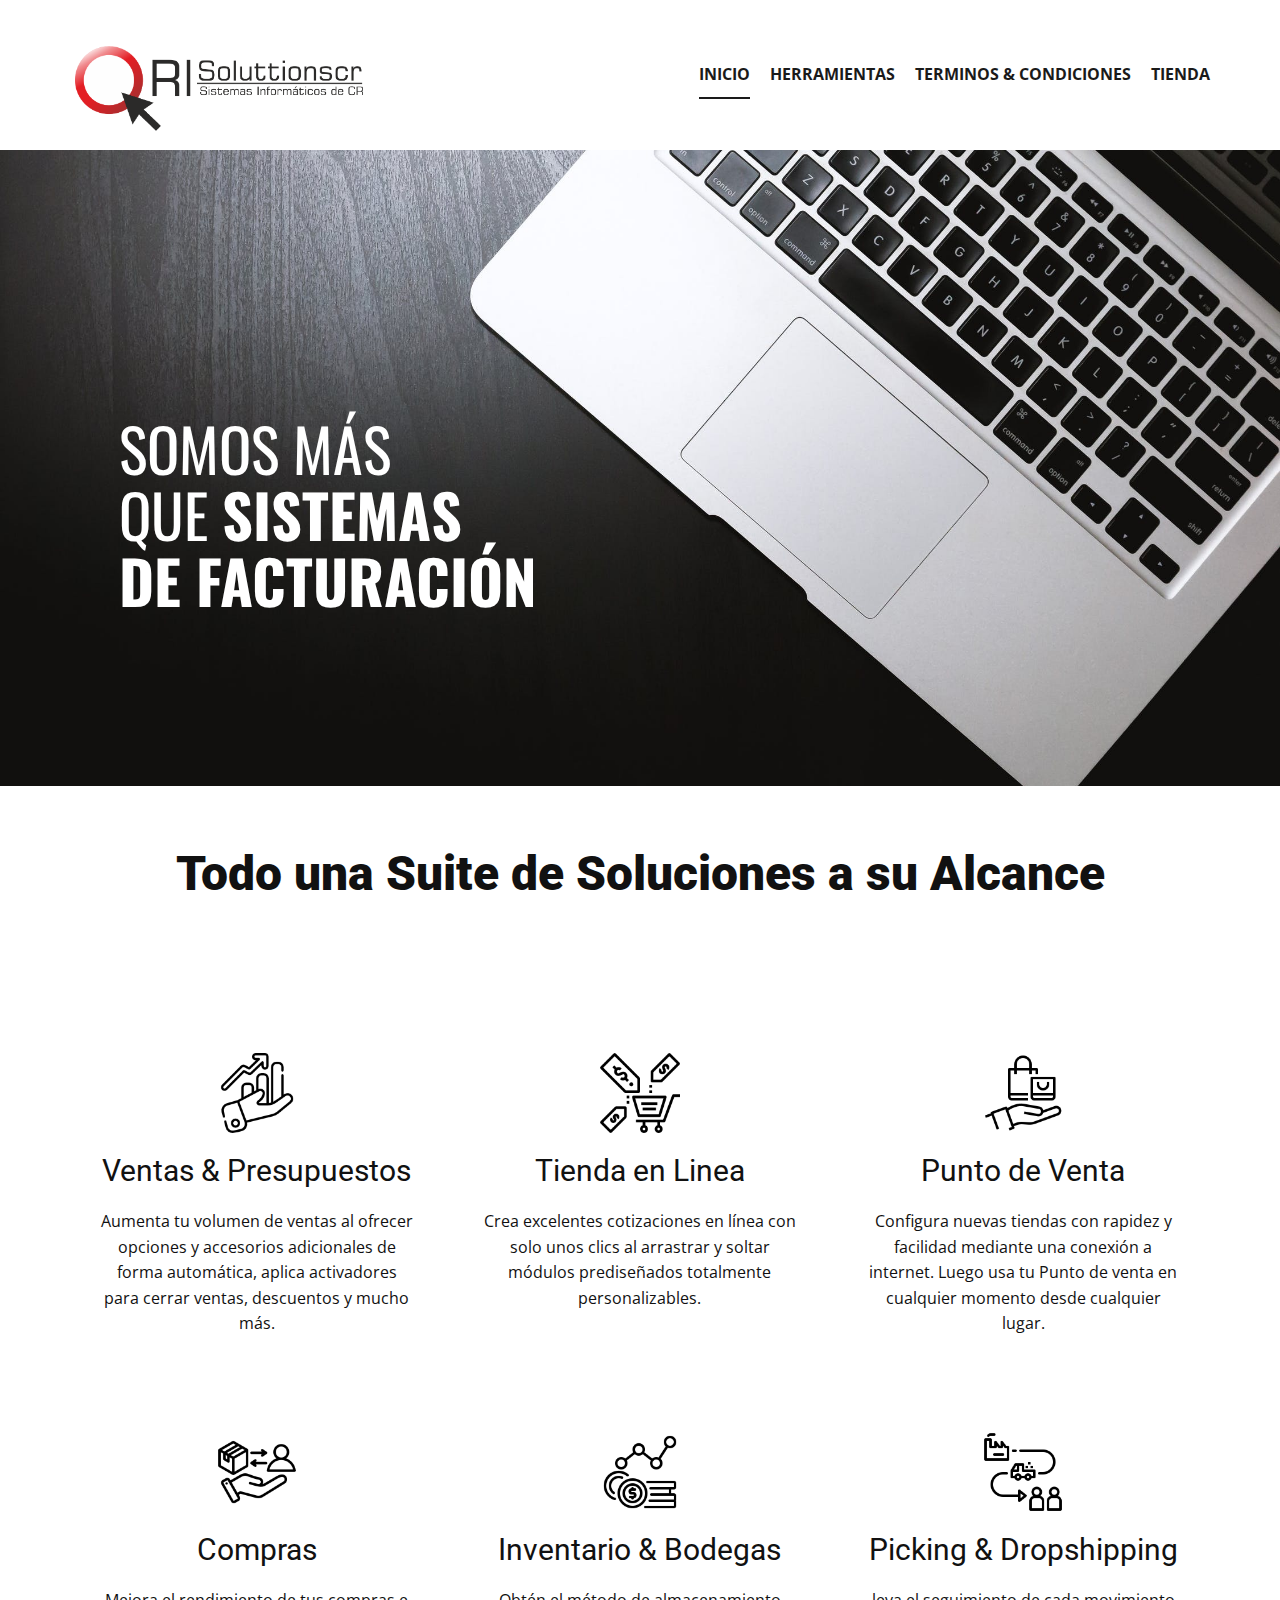
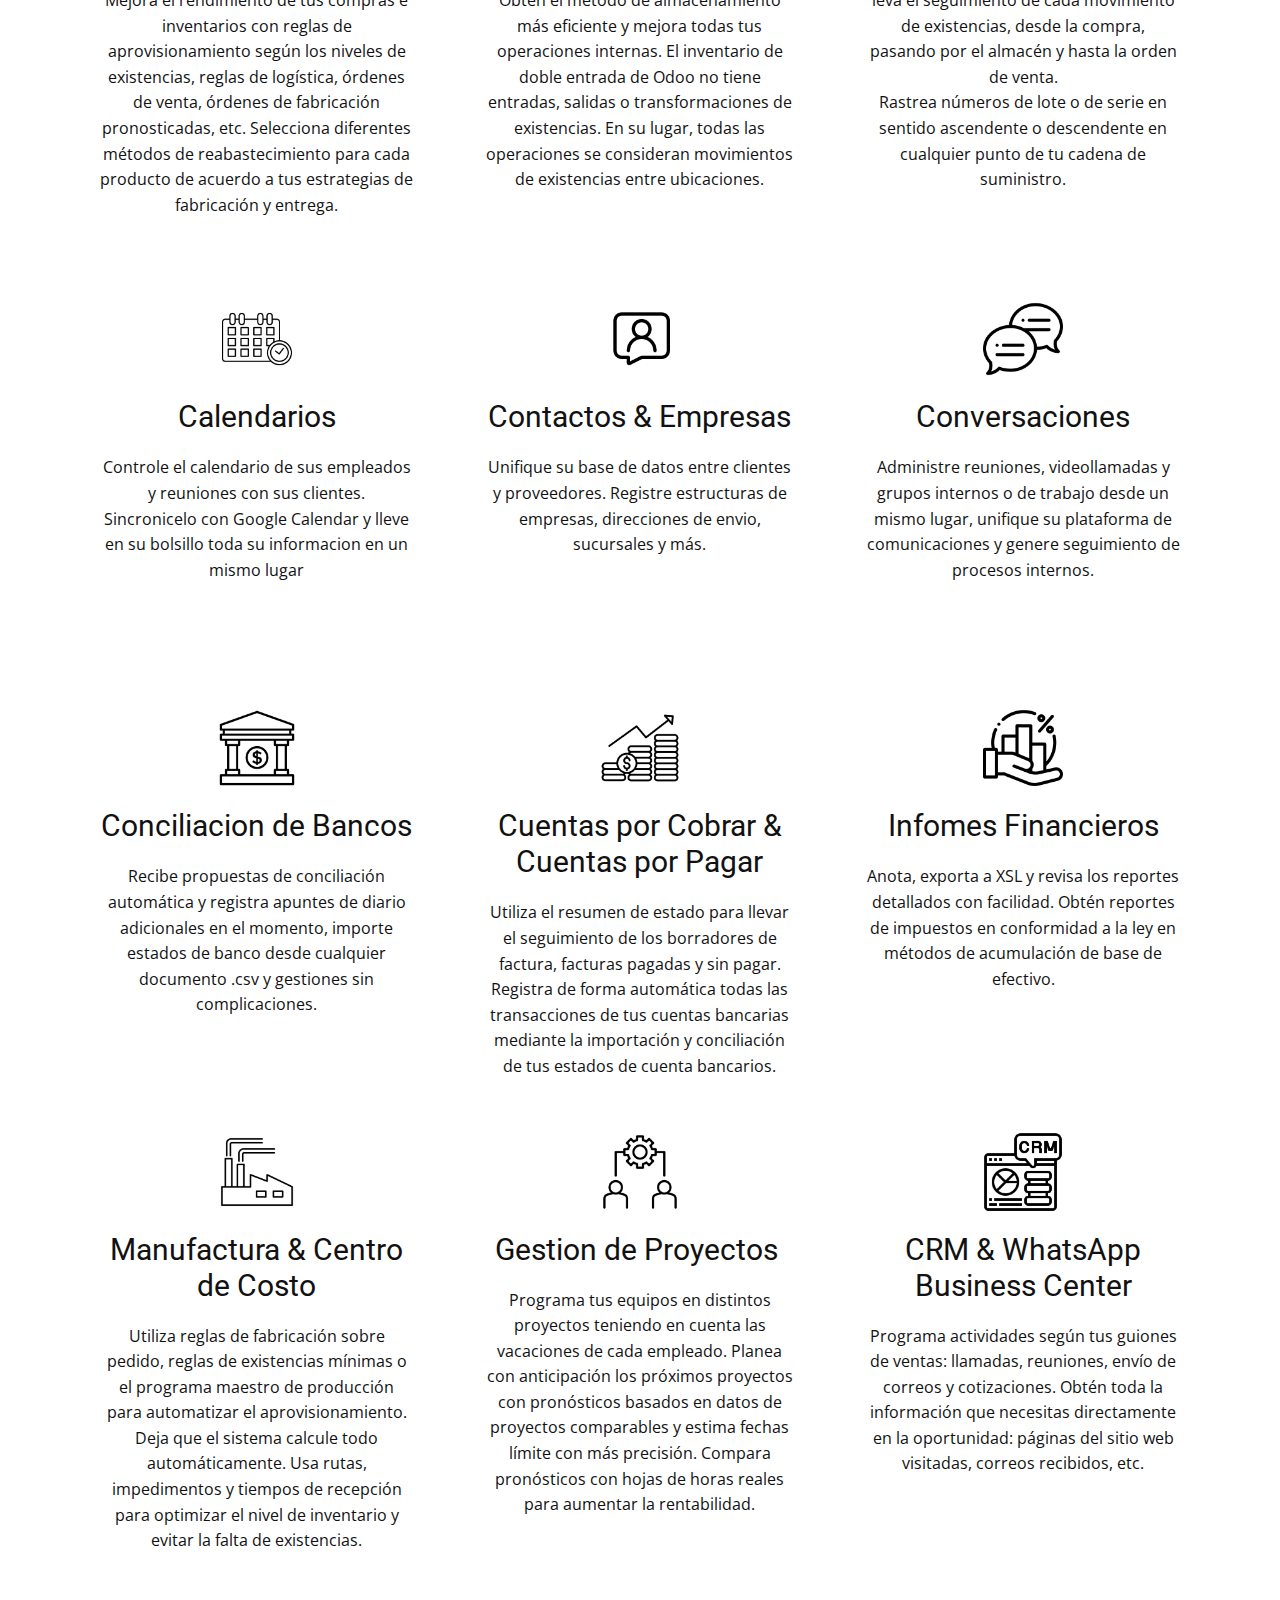
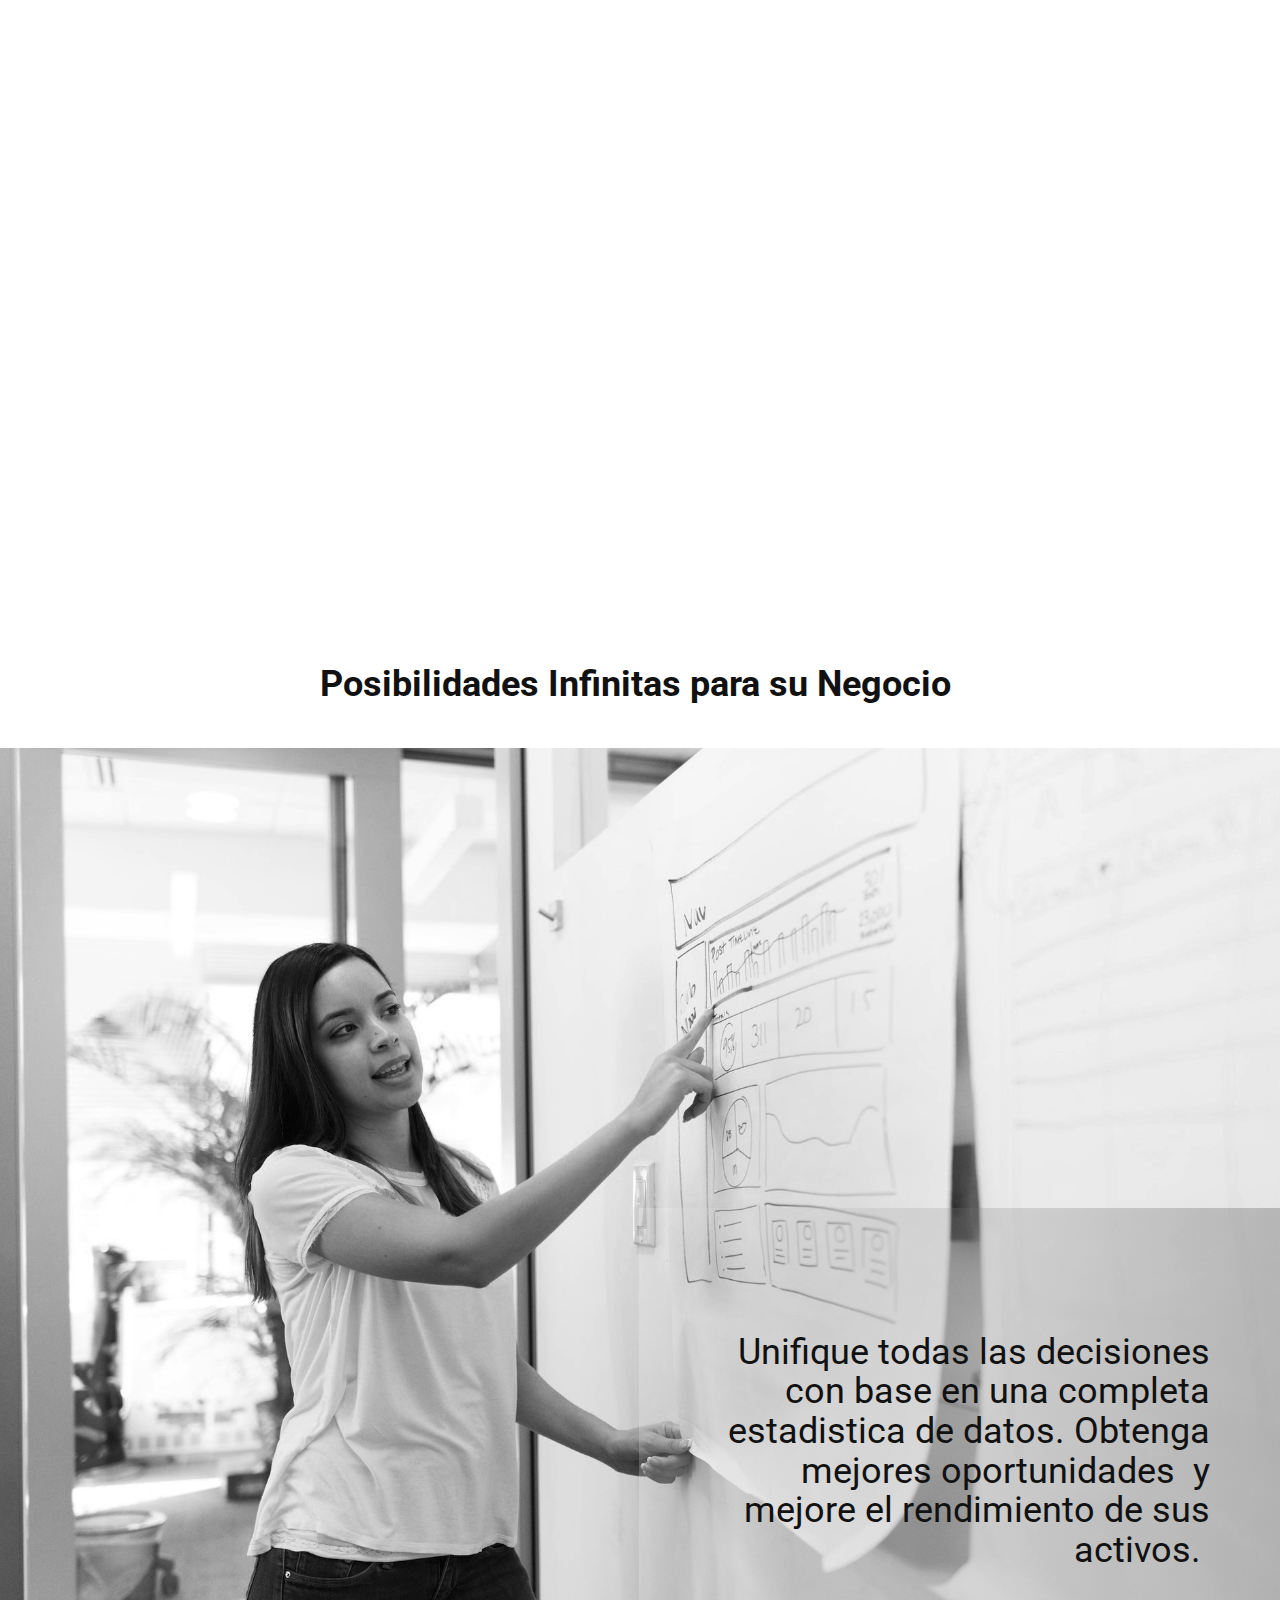
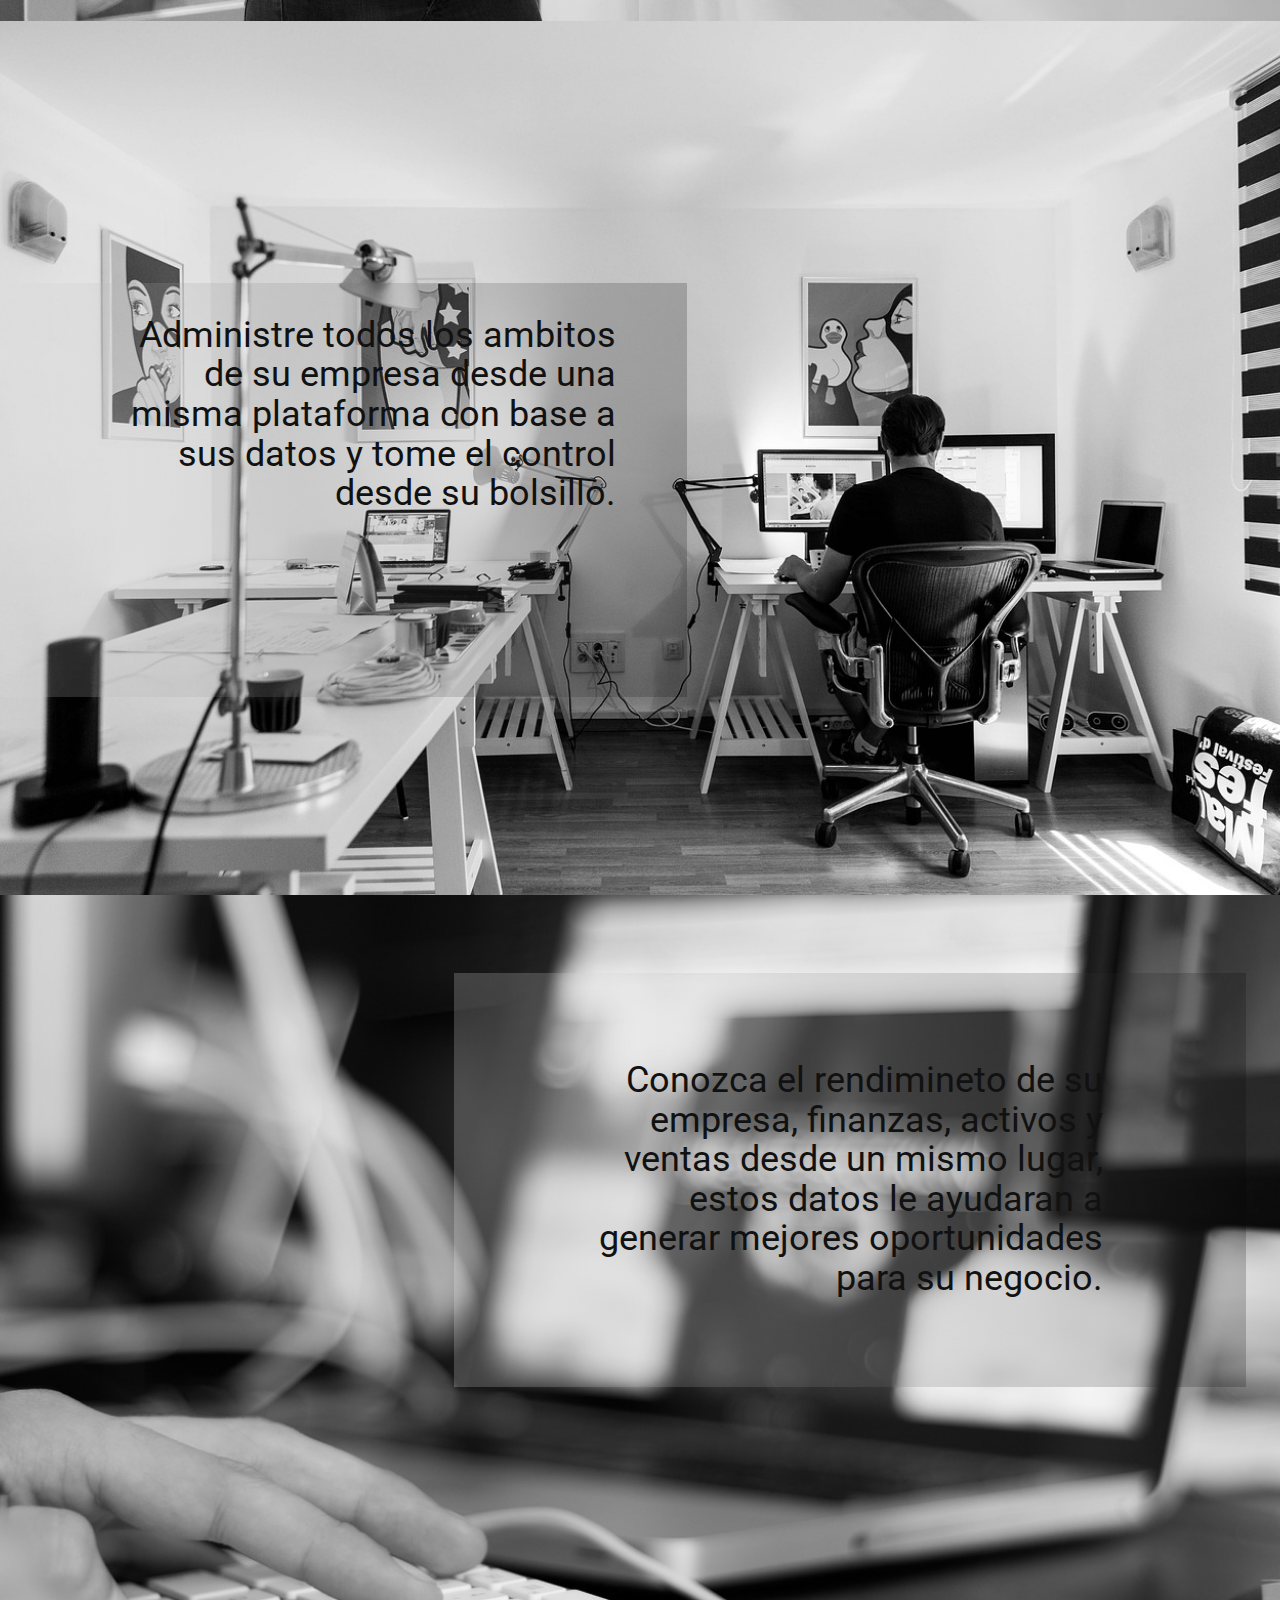
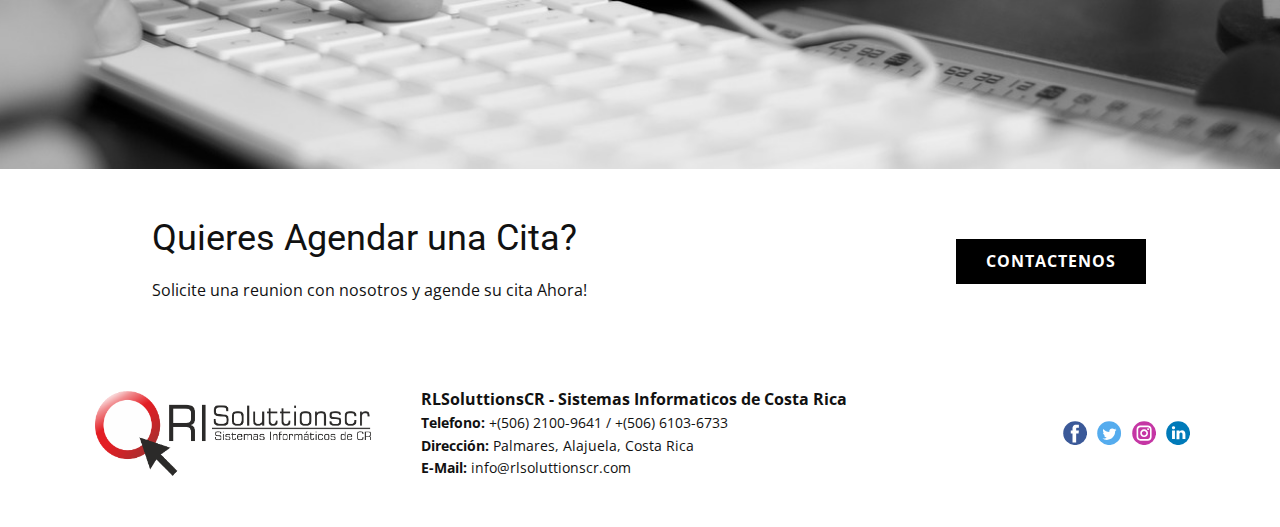
<file: index.html>
<!DOCTYPE html>
<html style="font-size: 16px;" lang="es"><head>
    <meta name="viewport" content="width=device-width, initial-scale=1.0">
    <meta charset="utf-8">
    <meta name="keywords" content="INSPIRED DESIGN.&nbsp;UNPARALLELED EXPERIENCE.EXEMPLARY SERVICE.">
    <meta name="description" content="">
    <title>Inicio</title>
    <link rel="stylesheet" href="nicepage.css" media="screen">
<link rel="stylesheet" href="Inicio.css" media="screen">
    <script class="u-script" type="text/javascript" src="jquery-1.9.1.min.js" defer=""></script>
    <script class="u-script" type="text/javascript" src="nicepage.js" defer=""></script>
    <meta name="generator" content="Nicepage 5.21.7, nicepage.com">
    <link rel="icon" href="images/favicon.png">
    <link id="u-theme-google-font" rel="stylesheet" href="https://fonts.googleapis.com/css?family=Roboto:100,100i,300,300i,400,400i,500,500i,700,700i,900,900i|Open+Sans:300,300i,400,400i,500,500i,600,600i,700,700i,800,800i">
    <link id="u-page-google-font" rel="stylesheet" href="https://fonts.googleapis.com/css?family=Oswald:200,300,400,500,600,700|Montserrat:100,100i,200,200i,300,300i,400,400i,500,500i,600,600i,700,700i,800,800i,900,900i">
    <script type="application/ld+json">{
		"@context": "http://schema.org",
		"@type": "Organization",
		"name": "RLSoluttionsCR",
		"url": "/",
		"logo": "images/REDES.png",
		"sameAs": []
    }</script>
		
<!-- OnSIP -->
   <script>
      window.onsip=window.onsip||{};
      window.onsip.do=window.onsip.do||function(){(onsip.q=onsip.q||[]).push(arguments)};
      onsip.do('preload','170561');
  </script>
  <script defer src="https://js.onsip.com/onsip.js"></script>
<!-- End OnSIP -->
	
    <meta name="theme-color" content="#478ac9">
    <meta property="og:title" content="Inicio">
    <meta property="og:type" content="website">
    <link rel="canonical" href="/">
  <meta data-intl-tel-input-cdn-path="intlTelInput/"></head>
  <body data-home-page="https://rlsoluttionscr.nicepage.io/Inicio.html?version=e62e73d8-5c23-088e-2c00-a1e6718f65bf" data-home-page-title="Inicio" data-path-to-root="./" data-include-products="false" class="u-body u-xl-mode" data-lang="es"><header class="u-clearfix u-header u-header" id="sec-987d"><div class="u-clearfix u-sheet u-sheet-1">
        <nav class="u-align-center u-menu u-menu-dropdown u-offcanvas u-menu-1">
          <div class="menu-collapse" style="font-size: 1rem; letter-spacing: 0px; font-weight: 700; text-transform: uppercase;">
            <a class="u-button-style u-custom-active-border-color u-custom-border u-custom-border-color u-custom-borders u-custom-hover-border-color u-custom-left-right-menu-spacing u-custom-padding-bottom u-custom-text-active-color u-custom-text-color u-custom-text-hover-color u-custom-top-bottom-menu-spacing u-nav-link u-text-active-palette-1-base u-text-hover-palette-2-base" href="#">
              <svg class="u-svg-link" viewBox="0 0 24 24"><use xlink:href="#menu-hamburger"></use></svg>
              <svg class="u-svg-content" version="1.1" id="menu-hamburger" viewBox="0 0 16 16" x="0px" y="0px" xmlns:xlink="http://www.w3.org/1999/xlink" xmlns="http://www.w3.org/2000/svg"><g><rect y="1" width="16" height="2"></rect><rect y="7" width="16" height="2"></rect><rect y="13" width="16" height="2"></rect>
</g></svg>
            </a>
          </div>
          <div class="u-custom-menu u-nav-container">
            <ul class="u-nav u-spacing-20 u-unstyled u-nav-1"><li class="u-nav-item"><a class="u-border-2 u-border-active-grey-90 u-border-hover-grey-50 u-border-no-left u-border-no-right u-border-no-top u-button-style u-nav-link u-text-active-grey-90 u-text-grey-90 u-text-hover-grey-90" href="/Inicio.html" style="padding: 15px 0px;">Inicio</a>
</li><li class="u-nav-item"><a class="u-border-2 u-border-active-grey-90 u-border-hover-grey-50 u-border-no-left u-border-no-right u-border-no-top u-button-style u-nav-link u-text-active-grey-90 u-text-grey-90 u-text-hover-grey-90" style="padding: 15px 0px;">Herramientas</a><div class="u-nav-popup"><ul class="u-nav u-unstyled"><li class="u-nav-item"><a class="u-button-style u-nav-link" href="/Codigos-Cabys.html">Codigos Cabys</a>
</li></ul>
</div>
</li><li class="u-nav-item"><a class="u-border-2 u-border-active-grey-90 u-border-hover-grey-50 u-border-no-left u-border-no-right u-border-no-top u-button-style u-nav-link u-text-active-grey-90 u-text-grey-90 u-text-hover-grey-90" style="padding: 15px 0px;">Terminos &amp; Condiciones</a><div class="u-nav-popup"><ul class="u-nav u-unstyled"><li class="u-nav-item"><a class="u-button-style u-nav-link" href="/Terminos-de-Servicio.html">Terminos de Servicio</a>
</li><li class="u-nav-item"><a class="u-button-style u-nav-link" href="/Declaración-de-Privacidad.html">Declaración de Privacidad</a>
</li></ul>
</div>
</li><li class="u-nav-item"><a class="u-border-2 u-border-active-grey-90 u-border-hover-grey-50 u-border-no-left u-border-no-right u-border-no-top u-button-style u-nav-link u-text-active-grey-90 u-text-grey-90 u-text-hover-grey-90" href="https://tienda.dosimplecr.com/shop" target="_blank" style="padding: 15px 0px;">Tienda</a>
</li></ul>
          </div>
          <div class="u-custom-menu u-nav-container-collapse">
            <div class="u-black u-container-style u-inner-container-layout u-opacity u-opacity-95 u-sidenav">
              <div class="u-inner-container-layout u-sidenav-overflow">
                <div class="u-menu-close"></div>
                <ul class="u-align-center u-nav u-popupmenu-items u-unstyled u-nav-4"><li class="u-nav-item"><a class="u-button-style u-nav-link" href="#" style="padding-top: 10px; padding-bottom: 10px;">Inicio</a>
</li><li class="u-nav-item"><a class="u-button-style u-nav-link" style="padding-top: 10px; padding-bottom: 10px;">Herramientas</a><div class="u-nav-popup"><ul class="u-nav u-unstyled"><li class="u-nav-item"><a class="u-button-style u-nav-link" href="#">Codigos Cabys</a>
</li></ul>
</div>
</li><li class="u-nav-item"><a class="u-button-style u-nav-link" style="padding-top: 10px; padding-bottom: 10px;">Terminos &amp; Condiciones</a><div class="u-nav-popup"><ul class="u-nav u-unstyled"><li class="u-nav-item"><a class="u-button-style u-nav-link" href="#">Terminos de Servicio</a>
</li><li class="u-nav-item"><a class="u-button-style u-nav-link" href="#">Declaración de Privacidad</a>
</li></ul>
</div>
</li><li class="u-nav-item"><a class="u-button-style u-nav-link" href="https://tienda.dosimplecr.com/shop" target="_blank" style="padding-top: 10px; padding-bottom: 10px;">Tienda</a>
</li></ul>
              </div>
            </div>
            <div class="u-black u-menu-overlay u-opacity u-opacity-70"></div>
          </div>
        </nav>
        <img class="u-image u-image-contain u-image-default u-image-1" src="images/REDES.png" alt="" data-image-width="943" data-image-height="279">
      </div></header>
    <section class="u-clearfix u-image u-section-1" id="sec-a774">
      <div class="u-clearfix u-sheet u-sheet-1">
        <h1 class="u-custom-font u-font-oswald u-text u-text-body-alt-color u-text-1">SOMOS MÁS&nbsp;<br>QUE&nbsp;<span style="font-weight: 700;">SISTEMAS<br>DE FACTURACIÓN
          </span>
          <br>
        </h1>
      </div>
    </section>
    <section class="u-align-center u-clearfix u-section-2" id="sec-7aa4">
      <div class="u-clearfix u-sheet u-valign-middle u-sheet-1">
        <h1 class="u-text u-text-default u-text-1">Todo una Suite de Soluciones a su Alcance</h1>
      </div>
    </section>
    <section class="u-align-center u-clearfix u-section-3" id="sec-1c6c">
      <div class="u-align-left u-clearfix u-sheet u-sheet-1">
        <div class="u-expanded-width u-list u-list-1">
          <div class="u-repeater u-repeater-1">
            <div class="u-container-style u-list-item u-repeater-item">
              <div class="u-container-layout u-similar-container u-container-layout-1"><span class="u-file-icon u-icon u-icon-1"><img src="images/1389079.png" alt=""></span>
                <h3 class="u-align-center u-text u-text-default u-text-1">Ventas &amp; Presupuestos</h3>
                <p class="u-align-center u-text u-text-2"> Aumenta tu volumen de ventas al ofrecer opciones y accesorios adicionales de forma automática, aplica activadores para cerrar ventas, descuentos y mucho más.</p>
              </div>
            </div>
            <div class="u-align-center u-container-style u-list-item u-repeater-item">
              <div class="u-container-layout u-similar-container u-container-layout-2"><span class="u-file-icon u-icon u-icon-2"><img src="images/994737.png" alt=""></span>
                <h3 class="u-align-center u-text u-text-default u-text-3">Tienda en Linea</h3>
                <p class="u-align-center u-text u-text-4"> Crea excelentes cotizaciones en línea con solo unos clics al arrastrar y soltar módulos prediseñados totalmente personalizables.</p>
              </div>
            </div>
            <div class="u-container-style u-list-item u-repeater-item">
              <div class="u-container-layout u-similar-container u-container-layout-3"><span class="u-file-icon u-icon u-icon-3"><img src="images/2898425.png" alt=""></span>
                <h3 class="u-align-center u-text u-text-default u-text-5">Punto de Venta</h3>
                <p class="u-align-center u-text u-text-6"> Configura nuevas tiendas con rapidez y facilidad mediante una conexión a internet. Luego usa tu Punto de venta en cualquier momento desde cualquier lugar.</p>
              </div>
            </div>
          </div>
        </div>
        <div class="u-expanded-width u-list u-list-2">
          <div class="u-repeater u-repeater-2">
            <div class="u-container-style u-list-item u-repeater-item">
              <div class="u-container-layout u-similar-container u-container-layout-4"><span class="u-file-icon u-icon u-icon-4"><img src="images/8890233.png" alt=""></span>
                <h3 class="u-align-center u-text u-text-default u-text-7">Compras</h3>
                <p class="u-align-center u-text u-text-8"> Mejora el rendimiento de tus compras e inventarios con reglas de aprovisionamiento según los niveles de existencias, reglas de logística, órdenes de venta, órdenes de fabricación pronosticadas, etc. Selecciona diferentes métodos de reabastecimiento para cada producto de acuerdo a tus estrategias de fabricación y entrega.</p>
              </div>
            </div>
            <div class="u-align-center u-container-style u-list-item u-repeater-item">
              <div class="u-container-layout u-similar-container u-container-layout-5"><span class="u-file-icon u-icon u-icon-5"><img src="images/2516185.png" alt=""></span>
                <h3 class="u-align-center u-text u-text-default u-text-9">Inventario &amp; Bodegas</h3>
                <p class="u-align-center u-text u-text-10"> Obtén el método de almacenamiento más eficiente y mejora todas tus operaciones internas. El inventario de doble entrada de Odoo no tiene entradas, salidas o transformaciones de existencias. En su lugar, todas las operaciones se consideran movimientos de existencias entre ubicaciones.</p>
              </div>
            </div>
            <div class="u-container-style u-list-item u-repeater-item">
              <div class="u-container-layout u-similar-container u-container-layout-6"><span class="u-file-icon u-icon u-icon-6"><img src="images/8729052.png" alt=""></span>
                <h3 class="u-align-center u-text u-text-default u-text-11">Picking &amp; Dropshipping</h3>
                <p class="u-align-center u-text u-text-12"> leva el seguimiento de cada movimiento de existencias, desde la compra, pasando por el almacén y hasta la orden de venta.<br>Rastrea números de lote o de serie en sentido ascendente o descendente en cualquier punto de tu cadena de suministro.
                </p>
              </div>
            </div>
          </div>
        </div>
        <div class="u-expanded-width u-list u-list-3">
          <div class="u-repeater u-repeater-3">
            <div class="u-container-style u-list-item u-repeater-item">
              <div class="u-container-layout u-similar-container u-container-layout-7"><span class="u-file-icon u-icon u-icon-7"><img src="images/8344064.png" alt=""></span>
                <h3 class="u-align-center u-text u-text-default u-text-13">Calendarios</h3>
                <p class="u-align-center u-text u-text-14">Controle el calendario de sus empleados y reuniones con sus clientes. Sincronicelo con Google Calendar y lleve en su bolsillo toda su informacion en un mismo lugar</p>
              </div>
            </div>
            <div class="u-align-center u-container-style u-list-item u-repeater-item">
              <div class="u-container-layout u-similar-container u-container-layout-8"><span class="u-file-icon u-icon u-icon-8"><img src="images/3786334.png" alt=""></span>
                <h3 class="u-align-center u-text u-text-default u-text-15">Contactos &amp; Empresas</h3>
                <p class="u-align-center u-text u-text-16">Unifique su base de datos entre clientes y proveedores. Registre estructuras de empresas, direcciones de envio, sucursales y más.</p>
              </div>
            </div>
            <div class="u-container-style u-list-item u-repeater-item">
              <div class="u-container-layout u-similar-container u-container-layout-9"><span class="u-file-icon u-icon u-icon-9"><img src="images/1078011.png" alt=""></span>
                <h3 class="u-align-center u-text u-text-default u-text-17">Conversaciones</h3>
                <p class="u-align-center u-text u-text-18">Administre reuniones, videollamadas y grupos internos o de trabajo desde un mismo lugar, unifique su plataforma de comunicaciones y genere seguimiento de procesos internos.</p>
              </div>
            </div>
          </div>
        </div>
        <div class="u-expanded-width u-list u-list-4">
          <div class="u-repeater u-repeater-4">
            <div class="u-container-style u-list-item u-repeater-item">
              <div class="u-container-layout u-similar-container u-container-layout-10"><span class="u-file-icon u-icon u-icon-10"><img src="images/4439453.png" alt=""></span>
                <h3 class="u-align-center u-text u-text-default u-text-19">Conciliacion de Bancos</h3>
                <p class="u-align-center u-text u-text-20"> Recibe propuestas de conciliación automática y registra apuntes de diario adicionales en el momento, importe estados de banco desde cualquier documento .csv y gestiones sin complicaciones.</p>
              </div>
            </div>
            <div class="u-align-center u-container-style u-list-item u-repeater-item">
              <div class="u-container-layout u-similar-container u-container-layout-11"><span class="u-file-icon u-icon u-icon-11"><img src="images/2660366.png" alt=""></span>
                <h3 class="u-align-center u-text u-text-default u-text-21">Cuentas por Cobrar &amp; Cuentas por Pagar</h3>
                <p class="u-align-center u-text u-text-22"> Utiliza el resumen de estado para llevar el seguimiento de los borradores de factura, facturas pagadas y sin pagar.<br>Registra de forma automática todas las transacciones de tus cuentas bancarias mediante la importación y conciliación de tus estados de cuenta bancarios.
                </p>
              </div>
            </div>
            <div class="u-container-style u-list-item u-repeater-item">
              <div class="u-container-layout u-similar-container u-container-layout-12"><span class="u-file-icon u-icon u-icon-12"><img src="images/1763477.png" alt=""></span>
                <h3 class="u-align-center u-text u-text-default u-text-23">Infomes Financieros</h3>
                <p class="u-align-center u-text u-text-24"> Anota, exporta a XSL y revisa los reportes detallados con facilidad. Obtén reportes de impuestos en conformidad a la ley en métodos de acumulación de base de efectivo.</p>
              </div>
            </div>
          </div>
        </div>
        <div class="u-expanded-width u-list u-list-5">
          <div class="u-repeater u-repeater-5">
            <div class="u-container-style u-list-item u-repeater-item">
              <div class="u-container-layout u-similar-container u-container-layout-13"><span class="u-file-icon u-icon u-icon-13"><img src="images/10462990.png" alt=""></span>
                <h3 class="u-align-center u-text u-text-default u-text-25">Manufactura &amp; Centro de Costo</h3>
                <p class="u-align-center u-text u-text-26"> Utiliza reglas de fabricación sobre pedido, reglas de existencias mínimas o el programa maestro de producción para automatizar el aprovisionamiento. Deja que el sistema calcule todo automáticamente. Usa rutas, impedimentos y tiempos de recepción para optimizar el nivel de inventario y evitar la falta de existencias.</p>
              </div>
            </div>
            <div class="u-align-center u-container-style u-list-item u-repeater-item">
              <div class="u-container-layout u-similar-container u-container-layout-14"><span class="u-file-icon u-icon u-icon-14"><img src="images/5220204.png" alt=""></span>
                <h3 class="u-align-center u-text u-text-default u-text-27">Gestion de Proyectos&nbsp;</h3>
                <p class="u-align-center u-text u-text-28"> Programa tus equipos en distintos proyectos teniendo en cuenta las vacaciones de cada empleado. Planea con anticipación los próximos proyectos con pronósticos basados en datos de proyectos comparables y estima fechas límite con más precisión. Compara pronósticos con hojas de horas reales para aumentar la rentabilidad.</p>
              </div>
            </div>
            <div class="u-container-style u-list-item u-repeater-item">
              <div class="u-container-layout u-similar-container u-container-layout-15"><span class="u-file-icon u-icon u-icon-15"><img src="images/2464106.png" alt=""></span>
                <h3 class="u-align-center u-text u-text-default u-text-29">CRM &amp; WhatsApp Business Center</h3>
                <p class="u-align-center u-text u-text-30"> Programa actividades según tus guiones de ventas: llamadas, reuniones, envío de correos y cotizaciones. Obtén toda la información que necesitas directamente en la oportunidad: páginas del sitio web visitadas, correos recibidos, etc.</p>
              </div>
            </div>
          </div>
        </div>
      </div>
    </section>
    <section class="u-clearfix u-container-align-center u-section-4" id="carousel_45bd">
      <div class="u-clearfix u-sheet u-sheet-1">
        <div class="data-layout-selected u-clearfix u-expanded-width u-layout-wrap u-layout-wrap-1">
          <div class="u-layout">
            <div class="u-layout-row">
              <div class="u-container-align-center-xs u-container-style u-layout-cell u-right-cell u-shape-rectangle u-size-60 u-layout-cell-1" data-animation-name="customAnimationIn" data-animation-duration="1500" data-animation-delay="500">
                <div class="u-container-layout u-container-layout-1">
                  <h1 class="u-text u-text-black u-text-1" data-animation-name="customAnimationIn" data-animation-duration="1500"> Odoo ERP<br>Software #1- Administracion de Empresas
                  </h1>
                  <div class="custom-expanded u-list u-list-1">
                    <div class="u-repeater u-repeater-1">
                      <div class="u-container-align-center-xs u-container-style u-list-item u-repeater-item u-shape-rectangle u-list-item-1" data-animation-name="customAnimationIn" data-animation-duration="1500" data-animation-delay="500">
                        <div class="u-container-layout u-similar-container u-valign-top u-container-layout-2">
                          <h3 class="u-align-center-xs u-align-left-lg u-align-left-md u-align-left-sm u-align-left-xl u-custom-font u-font-montserrat u-text u-text-black u-text-2" data-animation-name="counter" data-animation-event="scroll" data-animation-duration="3000"> +600</h3>
                          <p class="u-align-center-xs u-align-left-lg u-align-left-md u-align-left-sm u-align-left-xl u-text u-text-grey-60 u-text-3">Modulos disponibles</p>
                        </div>
                      </div>
                      <div class="u-container-align-center-xs u-container-style u-list-item u-repeater-item u-shape-rectangle u-list-item-2" data-animation-name="customAnimationIn" data-animation-duration="1500" data-animation-delay="500">
                        <div class="u-container-layout u-similar-container u-valign-top u-container-layout-3">
                          <h3 class="u-align-center-xs u-align-left-lg u-align-left-md u-align-left-sm u-align-left-xl u-custom-font u-font-montserrat u-text u-text-black u-text-4" data-animation-name="counter" data-animation-event="scroll" data-animation-duration="3000">+1.6K</h3>
                          <p class="u-align-center-xs u-align-left-lg u-align-left-md u-align-left-sm u-align-left-xl u-text u-text-5">Facturas procesadas diarias</p>
                        </div>
                      </div>
                      <div class="u-container-align-center-xs u-container-style u-list-item u-repeater-item u-shape-rectangle u-list-item-3" data-animation-name="customAnimationIn" data-animation-duration="1500" data-animation-delay="500">
                        <div class="u-container-layout u-similar-container u-valign-top u-container-layout-4">
                          <h3 class="u-align-center-xs u-align-left-lg u-align-left-md u-align-left-sm u-align-left-xl u-custom-font u-font-montserrat u-text u-text-black u-text-6" data-animation-name="counter" data-animation-event="scroll" data-animation-duration="3000"> +100</h3>
                          <p class="u-align-center-xs u-align-left-lg u-align-left-md u-align-left-sm u-align-left-xl u-text u-text-grey-60 u-text-7">Empresas en Portafolio</p>
                        </div>
                      </div>
                      <div class="u-container-align-center-xs u-container-style u-list-item u-repeater-item u-shape-rectangle u-list-item-4" data-animation-name="customAnimationIn" data-animation-duration="1500" data-animation-delay="500">
                        <div class="u-container-layout u-similar-container u-valign-top u-container-layout-5">
                          <h3 class="u-align-center-xs u-align-left-lg u-align-left-md u-align-left-sm u-align-left-xl u-custom-font u-font-montserrat u-text u-text-black u-text-8" data-animation-name="counter" data-animation-event="scroll" data-animation-duration="3000">V4.3&nbsp;</h3>
                          <p class="u-align-center-xs u-align-left-lg u-align-left-md u-align-left-sm u-align-left-xl u-text u-text-grey-60 u-text-9">Versiones mas Reciente Ministerio de Hacienda CR</p>
                        </div>
                      </div>
                    </div>
                  </div>
                </div>
              </div>
            </div>
          </div>
        </div>
      </div>
    </section>
    <section class="u-align-center u-clearfix u-section-5" id="sec-6eb6">
      <div class="u-clearfix u-sheet u-valign-middle u-sheet-1">
        <h2 class="u-text u-text-default u-text-1">Posibilidades Infinitas para su Negocio&nbsp;</h2>
      </div>
    </section>
    <section class="u-align-left u-clearfix u-image u-section-6" id="carousel_6703" data-image-width="1920" data-image-height="1282">
      <div class="custom-expanded u-gradient u-opacity u-opacity-20 u-shape u-shape-rectangle u-shape-1"></div>
      <div class="u-container-style u-group u-shape-rectangle u-group-1">
        <div class="u-container-layout u-container-layout-1">
          <h2 class="u-align-right u-text u-text-1"> Unifique todas las decisiones con base en una completa estadistica de datos.&nbsp;Obtenga mejores oportunidades&nbsp; y mejore el rendimiento de sus activos.&nbsp;</h2>
        </div>
      </div>
    </section>
    <section class="u-align-left u-clearfix u-image u-section-7" id="carousel_28b0" data-image-width="1280" data-image-height="853">
      <div class="u-clearfix u-sheet u-sheet-1">
        <div class="custom-expanded u-gradient u-opacity u-opacity-20 u-shape u-shape-rectangle u-shape-1"></div>
        <div class="u-container-style u-group u-shape-rectangle u-group-1">
          <div class="u-container-layout u-container-layout-1">
            <h2 class="u-align-right u-text u-text-1"> Administre todos los ambitos de su empresa desde una misma plataforma con base a sus datos y tome el control desde su bolsillo.</h2>
          </div>
        </div>
      </div>
    </section>
    <section class="u-align-left u-clearfix u-image u-section-8" id="carousel_e62f" data-image-width="1280" data-image-height="853">
      <div class="u-clearfix u-sheet u-sheet-1">
        <div class="custom-expanded u-gradient u-opacity u-opacity-20 u-shape u-shape-rectangle u-shape-1"></div>
        <div class="u-container-style u-group u-shape-rectangle u-group-1">
          <div class="u-container-layout u-valign-middle u-container-layout-1">
            <h2 class="u-align-right u-text u-text-1"> Conozca el rendimineto de su empresa, finanzas, activos y ventas desde un mismo lugar, estos datos le ayudaran a generar mejores oportunidades para su negocio.</h2>
          </div>
        </div>
      </div>
    </section>
    <section class="u-clearfix u-white u-section-9" src="" id="sec-2260">
      <div class="u-clearfix u-sheet u-valign-middle u-sheet-1">
        <div class="data-layout-selected u-clearfix u-layout-wrap u-layout-wrap-1">
          <div class="u-layout">
            <div class="u-layout-row">
              <div class="u-align-center-sm u-align-center-xs u-align-left-lg u-align-left-md u-align-left-xl u-container-style u-layout-cell u-left-cell u-opacity u-opacity-65 u-size-39-md u-size-39-sm u-size-39-xs u-size-45-lg u-size-45-xl u-white u-layout-cell-1">
                <div class="u-container-layout u-valign-middle u-container-layout-1">
                  <h2 class="u-text u-text-default u-text-1">Quieres Agendar una Cita?</h2>
                  <p class="u-text u-text-2">Solicite una reunion con nosotros y agende su cita Ahora!</p>
                </div>
              </div>
              <div class="u-align-left u-container-style u-layout-cell u-opacity u-opacity-65 u-right-cell u-size-15-lg u-size-15-xl u-size-21-md u-size-21-sm u-size-21-xs u-white u-layout-cell-2">
                <div class="u-container-layout u-valign-middle u-container-layout-2">
                  <a href="https://calendly.com/dosimplecr/15min" class="u-black u-border-none u-btn u-button-style u-hover-palette-2-base u-btn-1" target="_blank">CONTACTENOS</a>
                </div>
              </div>
            </div>
          </div>
        </div>
      </div>
    </section>
    
    
    
    <footer class="u-clearfix u-footer u-white" id="sec-8375"><div class="u-clearfix u-sheet u-sheet-1">
        <div class="data-layout-selected u-clearfix u-expanded-width u-gutter-30 u-layout-wrap u-layout-wrap-1">
          <div class="u-gutter-0 u-layout">
            <div class="u-layout-row">
              <div class="u-align-center-sm u-align-center-xs u-align-left-md u-align-left-xl u-container-style u-layout-cell u-left-cell u-size-18-lg u-size-18-xl u-size-21-sm u-size-21-xs u-size-30-md u-layout-cell-1">
                <div class="u-container-layout u-container-layout-1">
                  <a href="https://nicepage.com/html5-template" class="u-image u-logo u-image-1" data-image-width="943" data-image-height="279">
                    <img src="images/REDES.png" class="u-logo-image u-logo-image-1">
                  </a>
                </div>
              </div>
              <div class="u-align-center-sm u-align-right-md u-container-style u-layout-cell u-size-19-sm u-size-19-xs u-size-31-lg u-size-31-md u-size-31-xl u-layout-cell-2">
                <div class="u-container-layout u-valign-middle u-container-layout-2">
                  <p class="u-small-text u-text u-text-variant u-text-1">
                    <span style="font-weight: 700; font-size: 1rem;">RLSoluttionsCR - Sistemas Informaticos de Costa Rica</span>
                    <br>
                    <span style="font-weight: 700;">Telefono:</span> +(506) 2100-9641 / +(506) 6103-6733&nbsp;<br>
                    <span style="font-weight: 700;">Dirección:</span> Palmares, Alajuela, Costa Rica<br>
                    <span style="font-weight: 700;">E-Mail:</span> info@rlsoluttionscr.com
                  </p>
                </div>
              </div>
              <div class="u-align-center-sm u-align-center-xs u-align-left-md u-align-right-lg u-align-right-xl u-container-style u-layout-cell u-right-cell u-size-11-lg u-size-11-xl u-size-19-sm u-size-19-xs u-size-30-md u-layout-cell-3">
                <div class="u-container-layout u-valign-middle u-container-layout-3">
                  <div class="u-social-icons u-spacing-10 u-social-icons-1">
                    <a class="u-social-url" title="facebook" target="_blank" href=""><span class="u-icon u-social-facebook u-social-icon u-icon-1"><svg class="u-svg-link" preserveAspectRatio="xMidYMin slice" viewBox="0 0 112 112" style=""><use xlink:href="#svg-29d6"></use></svg><svg class="u-svg-content" viewBox="0 0 112 112" x="0" y="0" id="svg-29d6"><circle fill="currentColor" cx="56.1" cy="56.1" r="55"></circle><path fill="#FFFFFF" d="M73.5,31.6h-9.1c-1.4,0-3.6,0.8-3.6,3.9v8.5h12.6L72,58.3H60.8v40.8H43.9V58.3h-8V43.9h8v-9.2
      c0-6.7,3.1-17,17-17h12.5v13.9H73.5z"></path></svg></span>
                    </a>
                    <a class="u-social-url" title="twitter" target="_blank" href=""><span class="u-icon u-social-icon u-social-twitter u-icon-2"><svg class="u-svg-link" preserveAspectRatio="xMidYMin slice" viewBox="0 0 112 112" style=""><use xlink:href="#svg-adf1"></use></svg><svg class="u-svg-content" viewBox="0 0 112 112" x="0" y="0" id="svg-adf1"><circle fill="currentColor" class="st0" cx="56.1" cy="56.1" r="55"></circle><path fill="#FFFFFF" d="M83.8,47.3c0,0.6,0,1.2,0,1.7c0,17.7-13.5,38.2-38.2,38.2C38,87.2,31,85,25,81.2c1,0.1,2.1,0.2,3.2,0.2
      c6.3,0,12.1-2.1,16.7-5.7c-5.9-0.1-10.8-4-12.5-9.3c0.8,0.2,1.7,0.2,2.5,0.2c1.2,0,2.4-0.2,3.5-0.5c-6.1-1.2-10.8-6.7-10.8-13.1
      c0-0.1,0-0.1,0-0.2c1.8,1,3.9,1.6,6.1,1.7c-3.6-2.4-6-6.5-6-11.2c0-2.5,0.7-4.8,1.8-6.7c6.6,8.1,16.5,13.5,27.6,14
      c-0.2-1-0.3-2-0.3-3.1c0-7.4,6-13.4,13.4-13.4c3.9,0,7.3,1.6,9.8,4.2c3.1-0.6,5.9-1.7,8.5-3.3c-1,3.1-3.1,5.8-5.9,7.4
      c2.7-0.3,5.3-1,7.7-2.1C88.7,43,86.4,45.4,83.8,47.3z"></path></svg></span>
                    </a>
                    <a class="u-social-url" title="instagram" target="_blank" href=""><span class="u-icon u-social-icon u-social-instagram u-icon-3"><svg class="u-svg-link" preserveAspectRatio="xMidYMin slice" viewBox="0 0 112 112" style=""><use xlink:href="#svg-04ba"></use></svg><svg class="u-svg-content" viewBox="0 0 112 112" x="0" y="0" id="svg-04ba"><circle fill="currentColor" cx="56.1" cy="56.1" r="55"></circle><path fill="#FFFFFF" d="M55.9,38.2c-9.9,0-17.9,8-17.9,17.9C38,66,46,74,55.9,74c9.9,0,17.9-8,17.9-17.9C73.8,46.2,65.8,38.2,55.9,38.2
      z M55.9,66.4c-5.7,0-10.3-4.6-10.3-10.3c-0.1-5.7,4.6-10.3,10.3-10.3c5.7,0,10.3,4.6,10.3,10.3C66.2,61.8,61.6,66.4,55.9,66.4z"></path><path fill="#FFFFFF" d="M74.3,33.5c-2.3,0-4.2,1.9-4.2,4.2s1.9,4.2,4.2,4.2s4.2-1.9,4.2-4.2S76.6,33.5,74.3,33.5z"></path><path fill="#FFFFFF" d="M73.1,21.3H38.6c-9.7,0-17.5,7.9-17.5,17.5v34.5c0,9.7,7.9,17.6,17.5,17.6h34.5c9.7,0,17.5-7.9,17.5-17.5V38.8
      C90.6,29.1,82.7,21.3,73.1,21.3z M83,73.3c0,5.5-4.5,9.9-9.9,9.9H38.6c-5.5,0-9.9-4.5-9.9-9.9V38.8c0-5.5,4.5-9.9,9.9-9.9h34.5
      c5.5,0,9.9,4.5,9.9,9.9V73.3z"></path></svg></span>
                    </a>
                    <a class="u-social-url" title="linkedin" target="_blank" href=""><span class="u-icon u-social-icon u-social-linkedin u-icon-4"><svg class="u-svg-link" preserveAspectRatio="xMidYMin slice" viewBox="0 0 112 112" style=""><use xlink:href="#svg-5e52"></use></svg><svg class="u-svg-content" viewBox="0 0 112 112" x="0" y="0" id="svg-5e52"><circle fill="currentColor" cx="56.1" cy="56.1" r="55"></circle><path fill="#FFFFFF" d="M41.3,83.7H27.9V43.4h13.4V83.7z M34.6,37.9L34.6,37.9c-4.6,0-7.5-3.1-7.5-7c0-4,3-7,7.6-7s7.4,3,7.5,7
      C42.2,34.8,39.2,37.9,34.6,37.9z M89.6,83.7H76.2V62.2c0-5.4-1.9-9.1-6.8-9.1c-3.7,0-5.9,2.5-6.9,4.9c-0.4,0.9-0.4,2.1-0.4,3.3v22.5
      H48.7c0,0,0.2-36.5,0-40.3h13.4v5.7c1.8-2.7,5-6.7,12.1-6.7c8.8,0,15.4,5.8,15.4,18.1V83.7z"></path></svg></span>
                    </a>
                  </div>
                </div>
              </div>
            </div>
          </div>
        </div>
      </div></footer>
  
  
</body></html>
</file>
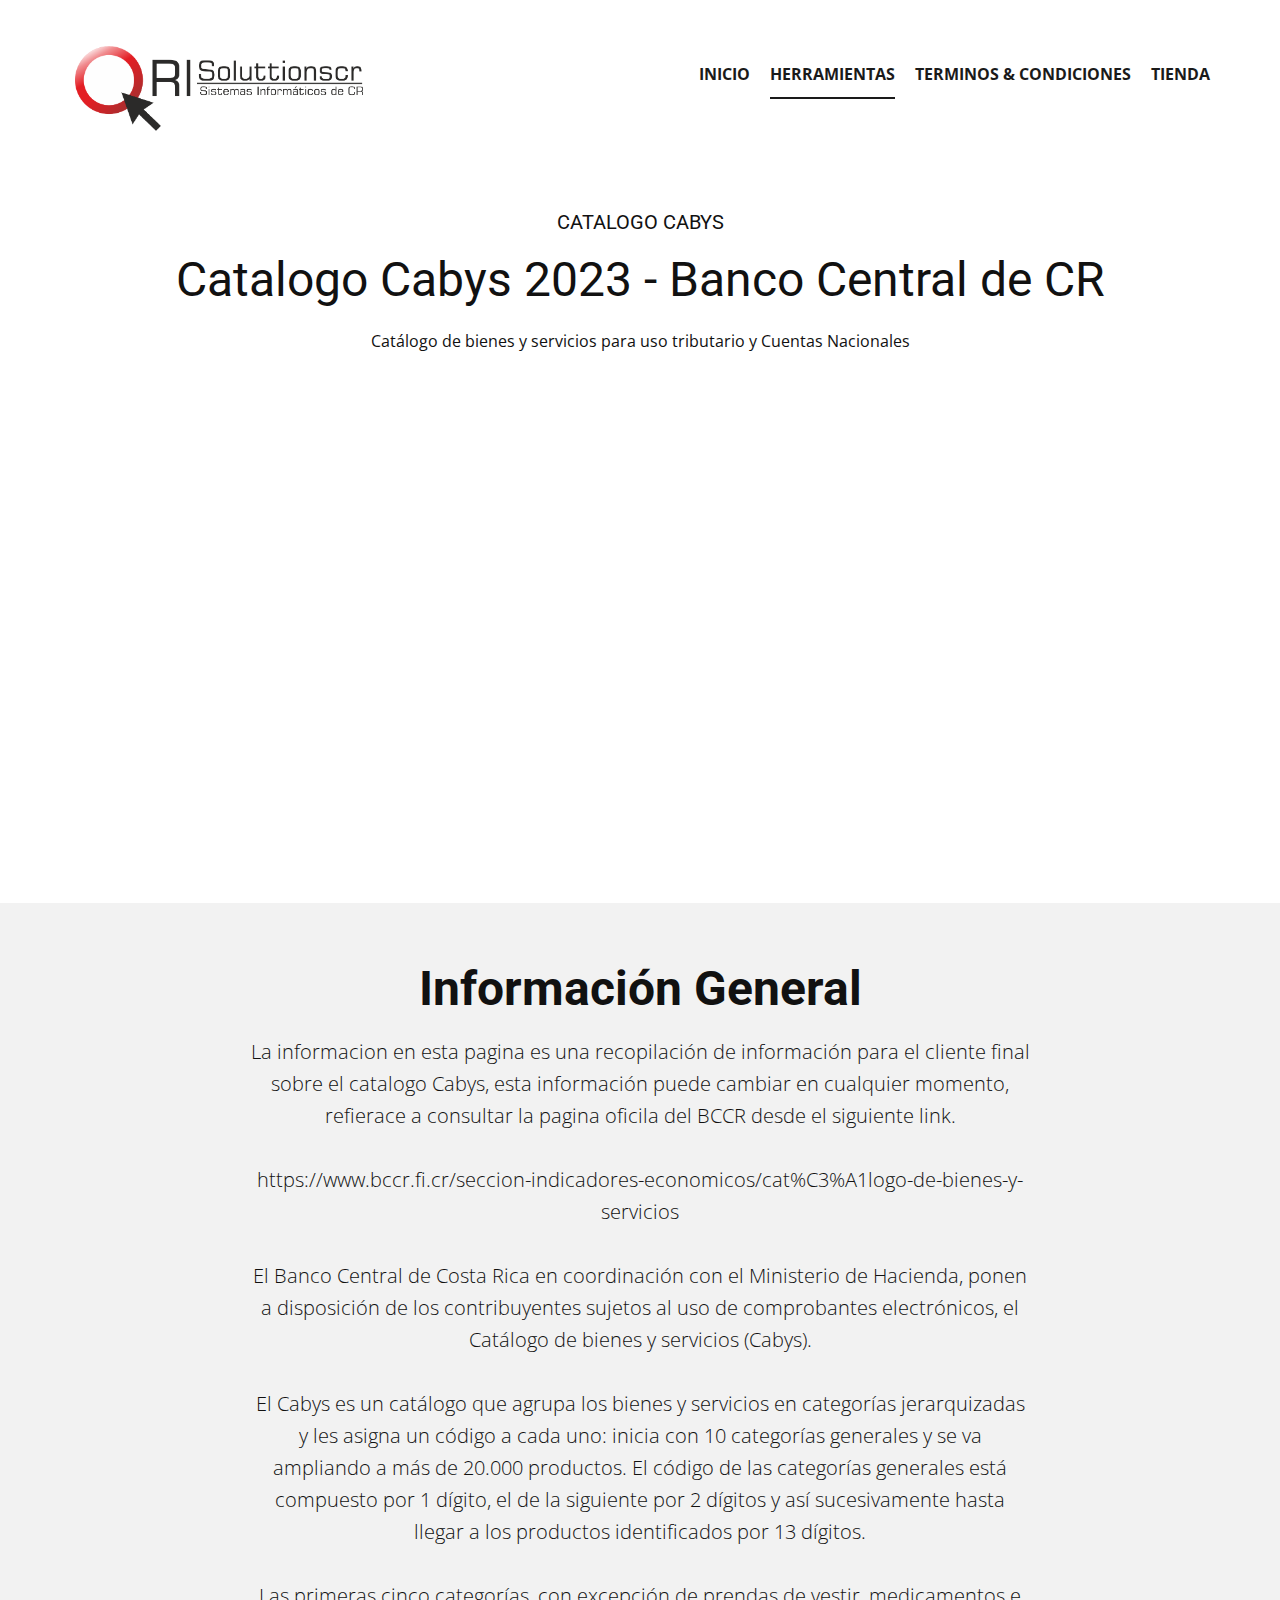
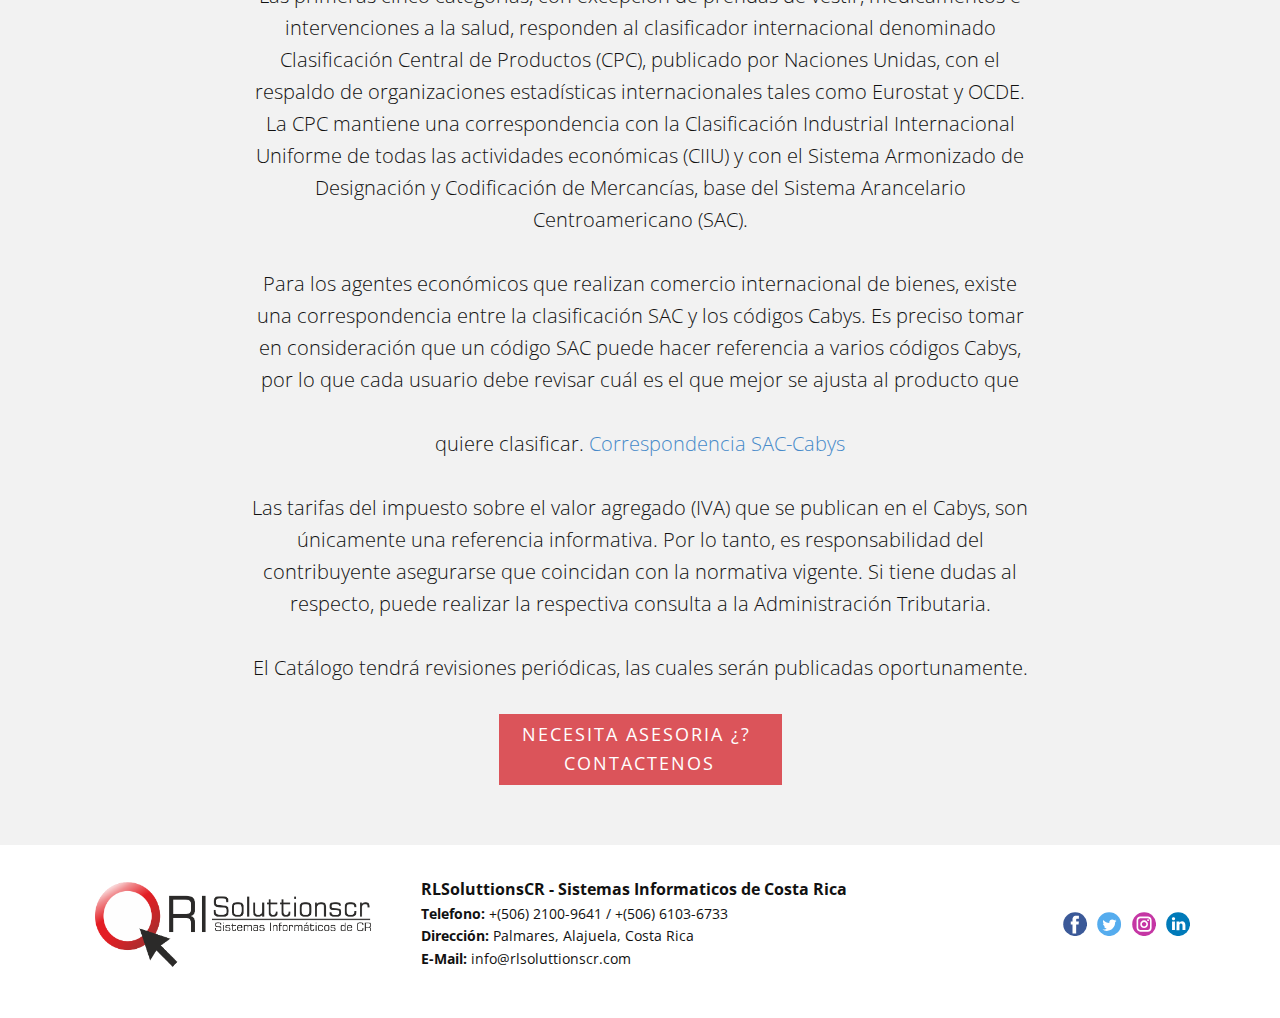
<file: Codigos-Cabys.html>
<!DOCTYPE html>
<html style="font-size: 16px;" lang="es"><head>
    <meta name="viewport" content="width=device-width, initial-scale=1.0">
    <meta charset="utf-8">
    <meta name="keywords" content="Catalogo Cabys 2023 - Banco Central de CR, ​Información General">
    <meta name="description" content="">
    <title>Codigos Cabys</title>
    <link rel="stylesheet" href="nicepage.css" media="screen">
<link rel="stylesheet" href="Codigos-Cabys.css" media="screen">
    <script class="u-script" type="text/javascript" src="jquery-1.9.1.min.js" defer=""></script>
    <script class="u-script" type="text/javascript" src="nicepage.js" defer=""></script>
    <meta name="generator" content="Nicepage 5.21.7, nicepage.com">
    <link rel="icon" href="images/favicon.png">
    <link id="u-theme-google-font" rel="stylesheet" href="https://fonts.googleapis.com/css?family=Roboto:100,100i,300,300i,400,400i,500,500i,700,700i,900,900i|Open+Sans:300,300i,400,400i,500,500i,600,600i,700,700i,800,800i">
    <script type="application/ld+json">{
		"@context": "http://schema.org",
		"@type": "Organization",
		"name": "RLSoluttionsCR",
		"logo": "images/REDES.png",
		"sameAs": []
}</script>
    <meta name="theme-color" content="#478ac9">
    <meta property="og:title" content="Codigos Cabys">
    <meta property="og:type" content="website">
  <meta data-intl-tel-input-cdn-path="intlTelInput/"></head>
  <body data-path-to-root="./" data-include-products="false" class="u-body u-xl-mode" data-lang="es"><header class="u-clearfix u-header u-header" id="sec-987d"><div class="u-clearfix u-sheet u-sheet-1">
        <nav class="u-align-center u-menu u-menu-dropdown u-offcanvas u-menu-1">
          <div class="menu-collapse" style="font-size: 1rem; letter-spacing: 0px; font-weight: 700; text-transform: uppercase;">
            <a class="u-button-style u-custom-active-border-color u-custom-border u-custom-border-color u-custom-borders u-custom-hover-border-color u-custom-left-right-menu-spacing u-custom-padding-bottom u-custom-text-active-color u-custom-text-color u-custom-text-hover-color u-custom-top-bottom-menu-spacing u-nav-link u-text-active-palette-1-base u-text-hover-palette-2-base" href="#">
              <svg class="u-svg-link" viewBox="0 0 24 24"><use xlink:href="#menu-hamburger"></use></svg>
              <svg class="u-svg-content" version="1.1" id="menu-hamburger" viewBox="0 0 16 16" x="0px" y="0px" xmlns:xlink="http://www.w3.org/1999/xlink" xmlns="http://www.w3.org/2000/svg"><g><rect y="1" width="16" height="2"></rect><rect y="7" width="16" height="2"></rect><rect y="13" width="16" height="2"></rect>
</g></svg>
            </a>
          </div>
          <div class="u-custom-menu u-nav-container">
            <ul class="u-nav u-spacing-20 u-unstyled u-nav-1"><li class="u-nav-item"><a class="u-border-2 u-border-active-grey-90 u-border-hover-grey-50 u-border-no-left u-border-no-right u-border-no-top u-button-style u-nav-link u-text-active-grey-90 u-text-grey-90 u-text-hover-grey-90" href="/Inicio.html" style="padding: 15px 0px;">Inicio</a>
</li><li class="u-nav-item"><a class="u-border-2 u-border-active-grey-90 u-border-hover-grey-50 u-border-no-left u-border-no-right u-border-no-top u-button-style u-nav-link u-text-active-grey-90 u-text-grey-90 u-text-hover-grey-90" style="padding: 15px 0px;">Herramientas</a><div class="u-nav-popup"><ul class="u-nav u-unstyled"><li class="u-nav-item"><a class="u-button-style u-nav-link" href="/Codigos-Cabys.html">Codigos Cabys</a>
</li></ul>
</div>
</li><li class="u-nav-item"><a class="u-border-2 u-border-active-grey-90 u-border-hover-grey-50 u-border-no-left u-border-no-right u-border-no-top u-button-style u-nav-link u-text-active-grey-90 u-text-grey-90 u-text-hover-grey-90" style="padding: 15px 0px;">Terminos &amp; Condiciones</a><div class="u-nav-popup"><ul class="u-nav u-unstyled"><li class="u-nav-item"><a class="u-button-style u-nav-link" href="/Terminos-de-Servicio.html">Terminos de Servicio</a>
</li><li class="u-nav-item"><a class="u-button-style u-nav-link" href="/Declaración-de-Privacidad.html">Declaración de Privacidad</a>
</li></ul>
</div>
</li><li class="u-nav-item"><a class="u-border-2 u-border-active-grey-90 u-border-hover-grey-50 u-border-no-left u-border-no-right u-border-no-top u-button-style u-nav-link u-text-active-grey-90 u-text-grey-90 u-text-hover-grey-90" href="https://tienda.dosimplecr.com/shop" target="_blank" style="padding: 15px 0px;">Tienda</a>
</li></ul>
          </div>
          <div class="u-custom-menu u-nav-container-collapse">
            <div class="u-black u-container-style u-inner-container-layout u-opacity u-opacity-95 u-sidenav">
              <div class="u-inner-container-layout u-sidenav-overflow">
                <div class="u-menu-close"></div>
                <ul class="u-align-center u-nav u-popupmenu-items u-unstyled u-nav-4"><li class="u-nav-item"><a class="u-button-style u-nav-link" href="#" style="padding-top: 10px; padding-bottom: 10px;">Inicio</a>
</li><li class="u-nav-item"><a class="u-button-style u-nav-link" style="padding-top: 10px; padding-bottom: 10px;">Herramientas</a><div class="u-nav-popup"><ul class="u-nav u-unstyled"><li class="u-nav-item"><a class="u-button-style u-nav-link" href="#">Codigos Cabys</a>
</li></ul>
</div>
</li><li class="u-nav-item"><a class="u-button-style u-nav-link" style="padding-top: 10px; padding-bottom: 10px;">Terminos &amp; Condiciones</a><div class="u-nav-popup"><ul class="u-nav u-unstyled"><li class="u-nav-item"><a class="u-button-style u-nav-link" href="#">Terminos de Servicio</a>
</li><li class="u-nav-item"><a class="u-button-style u-nav-link" href="#">Declaración de Privacidad</a>
</li></ul>
</div>
</li><li class="u-nav-item"><a class="u-button-style u-nav-link" href="https://tienda.dosimplecr.com/shop" target="_blank" style="padding-top: 10px; padding-bottom: 10px;">Tienda</a>
</li></ul>
              </div>
            </div>
            <div class="u-black u-menu-overlay u-opacity u-opacity-70"></div>
          </div>
        </nav>
        <img class="u-image u-image-contain u-image-default u-image-1" src="images/REDES.png" alt="" data-image-width="943" data-image-height="279">
      </div></header>
    <section class="u-align-center u-clearfix u-section-1" id="sec-b9e8">
      <div class="u-clearfix u-sheet u-sheet-1">
        <h5 class="u-text u-text-default u-text-1">Catalogo Cabys</h5>
        <h1 class="u-text u-text-default u-text-2">Catalogo Cabys 2023 - Banco Central de CR</h1>
        <p class="u-text u-text-3"> Catálogo de bienes y servicios para uso tributario y Cuentas Nacionales</p>
        <div class="u-clearfix u-custom-html u-expanded-width u-custom-html-1">
          <iframe width="913" height="450" src="https://app.powerbi.com/view?r=eyJrIjoiNDRlYjA4MzQtNTk1NS00ODZlLTg3ZjYtMjg3YWI3OWU3YjliIiwidCI6ImYxNWY3ODcxLWQ3ODQtNGQzYy04MDZmLTMzMjZjZjEzMGFjNCJ9&amp;embedImagePlaceholder=true&amp;pageName=ReportSection" frameborder="0" allowfullscreen="true"></iframe>
        </div>
      </div>
    </section>
    <section class="u-align-center u-clearfix u-grey-5 u-section-2" id="sec-7fde">
      <div class="u-clearfix u-sheet u-valign-middle u-sheet-1">
        <h1 class="u-text u-text-default u-text-1"> Información General</h1>
        <p class="u-text u-text-2"> La informacion en esta pagina es una recopilación de información para el cliente final sobre el catalogo Cabys, esta información puede cambiar en cualquier momento, refierace a consultar la pagina oficila del BCCR desde el siguiente link.<br>
          <br>https://www.bccr.fi.cr/seccion-indicadores-economicos/cat%C3%A1logo-de-bienes-y-servicios<br>
          <br>El Banco Central de Costa Rica en coordinación con el Ministerio de Hacienda, ponen a disposición de los contribuyentes sujetos al uso de comprobantes electrónicos, el Catálogo de bienes y servicios (Cabys).<br>
          <br>El Cabys es un catálogo que agrupa los bienes y servicios en categorías jerarquizadas y les asigna un código a cada uno: inicia con 10 categorías generales y se va ampliando a más de 20.000 productos. El código de las categorías generales está compuesto por 1 dígito, el de la siguiente por 2 dígitos y así sucesivamente hasta llegar a los productos identificados por 13 dígitos.<br>
          <br>Las primeras cinco categorías, con excepción de prendas de vestir, medicamentos e intervenciones a la salud, responden al clasificador internacional denominado Clasificación Central de Productos (CPC), publicado por Naciones Unidas, con el respaldo de organizaciones estadísticas internacionales tales como Eurostat y OCDE. La CPC mantiene una correspondencia con la Clasificación Industrial Internacional Uniforme de todas las actividades económicas (CIIU) y con el Sistema Armonizado de Designación y Codificación de Mercancías, base del Sistema Arancelario Centroamericano (SAC).<br>
          <br>Para los agentes económicos que realizan comercio internacional de bienes, existe una correspondencia entre la clasificación SAC y los códigos Cabys. Es preciso tomar en consideración que un código SAC puede hacer referencia a varios códigos Cabys, por lo que cada usuario debe revisar cuál es el que mejor se ajusta al producto que quiere clasificar.&nbsp;<a href="files/Correspondencia-Cabys-SAC-1.xlsx" target="_blank" class="u-active-none u-border-none u-btn u-button-style u-hover-none u-none u-text-palette-1-base u-btn-1">
            <br>Correspondencia SAC-Cabys
          </a>
          <br>
          <br>Las tarifas del impuesto sobre el valor agregado (IVA) que se publican en el Cabys, son únicamente una referencia informativa. Por lo tanto, es responsabilidad del contribuyente asegurarse que coincidan con la normativa vigente. Si tiene dudas al respecto, puede realizar la respectiva consulta a la Administración Tributaria.<br>
          <br>El Catálogo tendrá revisiones periódicas, las cuales serán publicadas oportunamente.
        </p>
        <a href="https://calendly.com/dosimplecr/15min" class="u-btn u-btn-rectangle u-button-style u-color-scheme-summer-time u-palette-2-base u-radius-0 u-btn-2" target="_blank">Necesita asesoria ¿?&nbsp;<br>CONTACTENOS
        </a>
      </div>
    </section>
    
    
    
    <footer class="u-clearfix u-footer u-white" id="sec-8375"><div class="u-clearfix u-sheet u-sheet-1">
        <div class="data-layout-selected u-clearfix u-expanded-width u-gutter-30 u-layout-wrap u-layout-wrap-1">
          <div class="u-gutter-0 u-layout">
            <div class="u-layout-row">
              <div class="u-align-center-sm u-align-center-xs u-align-left-md u-align-left-xl u-container-style u-layout-cell u-left-cell u-size-18-lg u-size-18-xl u-size-21-sm u-size-21-xs u-size-30-md u-layout-cell-1">
                <div class="u-container-layout u-container-layout-1">
                  <a href="https://nicepage.com/html5-template" class="u-image u-logo u-image-1" data-image-width="943" data-image-height="279">
                    <img src="images/REDES.png" class="u-logo-image u-logo-image-1">
                  </a>
                </div>
              </div>
              <div class="u-align-center-sm u-align-right-md u-container-style u-layout-cell u-size-19-sm u-size-19-xs u-size-31-lg u-size-31-md u-size-31-xl u-layout-cell-2">
                <div class="u-container-layout u-valign-middle u-container-layout-2">
                  <p class="u-small-text u-text u-text-variant u-text-1">
                    <span style="font-weight: 700; font-size: 1rem;">RLSoluttionsCR - Sistemas Informaticos de Costa Rica</span>
                    <br>
                    <span style="font-weight: 700;">Telefono:</span> +(506) 2100-9641 / +(506) 6103-6733&nbsp;<br>
                    <span style="font-weight: 700;">Dirección:</span> Palmares, Alajuela, Costa Rica<br>
                    <span style="font-weight: 700;">E-Mail:</span> info@rlsoluttionscr.com
                  </p>
                </div>
              </div>
              <div class="u-align-center-sm u-align-center-xs u-align-left-md u-align-right-lg u-align-right-xl u-container-style u-layout-cell u-right-cell u-size-11-lg u-size-11-xl u-size-19-sm u-size-19-xs u-size-30-md u-layout-cell-3">
                <div class="u-container-layout u-valign-middle u-container-layout-3">
                  <div class="u-social-icons u-spacing-10 u-social-icons-1">
                    <a class="u-social-url" title="facebook" target="_blank" href=""><span class="u-icon u-social-facebook u-social-icon u-icon-1"><svg class="u-svg-link" preserveAspectRatio="xMidYMin slice" viewBox="0 0 112 112" style=""><use xlink:href="#svg-29d6"></use></svg><svg class="u-svg-content" viewBox="0 0 112 112" x="0" y="0" id="svg-29d6"><circle fill="currentColor" cx="56.1" cy="56.1" r="55"></circle><path fill="#FFFFFF" d="M73.5,31.6h-9.1c-1.4,0-3.6,0.8-3.6,3.9v8.5h12.6L72,58.3H60.8v40.8H43.9V58.3h-8V43.9h8v-9.2
      c0-6.7,3.1-17,17-17h12.5v13.9H73.5z"></path></svg></span>
                    </a>
                    <a class="u-social-url" title="twitter" target="_blank" href=""><span class="u-icon u-social-icon u-social-twitter u-icon-2"><svg class="u-svg-link" preserveAspectRatio="xMidYMin slice" viewBox="0 0 112 112" style=""><use xlink:href="#svg-adf1"></use></svg><svg class="u-svg-content" viewBox="0 0 112 112" x="0" y="0" id="svg-adf1"><circle fill="currentColor" class="st0" cx="56.1" cy="56.1" r="55"></circle><path fill="#FFFFFF" d="M83.8,47.3c0,0.6,0,1.2,0,1.7c0,17.7-13.5,38.2-38.2,38.2C38,87.2,31,85,25,81.2c1,0.1,2.1,0.2,3.2,0.2
      c6.3,0,12.1-2.1,16.7-5.7c-5.9-0.1-10.8-4-12.5-9.3c0.8,0.2,1.7,0.2,2.5,0.2c1.2,0,2.4-0.2,3.5-0.5c-6.1-1.2-10.8-6.7-10.8-13.1
      c0-0.1,0-0.1,0-0.2c1.8,1,3.9,1.6,6.1,1.7c-3.6-2.4-6-6.5-6-11.2c0-2.5,0.7-4.8,1.8-6.7c6.6,8.1,16.5,13.5,27.6,14
      c-0.2-1-0.3-2-0.3-3.1c0-7.4,6-13.4,13.4-13.4c3.9,0,7.3,1.6,9.8,4.2c3.1-0.6,5.9-1.7,8.5-3.3c-1,3.1-3.1,5.8-5.9,7.4
      c2.7-0.3,5.3-1,7.7-2.1C88.7,43,86.4,45.4,83.8,47.3z"></path></svg></span>
                    </a>
                    <a class="u-social-url" title="instagram" target="_blank" href=""><span class="u-icon u-social-icon u-social-instagram u-icon-3"><svg class="u-svg-link" preserveAspectRatio="xMidYMin slice" viewBox="0 0 112 112" style=""><use xlink:href="#svg-04ba"></use></svg><svg class="u-svg-content" viewBox="0 0 112 112" x="0" y="0" id="svg-04ba"><circle fill="currentColor" cx="56.1" cy="56.1" r="55"></circle><path fill="#FFFFFF" d="M55.9,38.2c-9.9,0-17.9,8-17.9,17.9C38,66,46,74,55.9,74c9.9,0,17.9-8,17.9-17.9C73.8,46.2,65.8,38.2,55.9,38.2
      z M55.9,66.4c-5.7,0-10.3-4.6-10.3-10.3c-0.1-5.7,4.6-10.3,10.3-10.3c5.7,0,10.3,4.6,10.3,10.3C66.2,61.8,61.6,66.4,55.9,66.4z"></path><path fill="#FFFFFF" d="M74.3,33.5c-2.3,0-4.2,1.9-4.2,4.2s1.9,4.2,4.2,4.2s4.2-1.9,4.2-4.2S76.6,33.5,74.3,33.5z"></path><path fill="#FFFFFF" d="M73.1,21.3H38.6c-9.7,0-17.5,7.9-17.5,17.5v34.5c0,9.7,7.9,17.6,17.5,17.6h34.5c9.7,0,17.5-7.9,17.5-17.5V38.8
      C90.6,29.1,82.7,21.3,73.1,21.3z M83,73.3c0,5.5-4.5,9.9-9.9,9.9H38.6c-5.5,0-9.9-4.5-9.9-9.9V38.8c0-5.5,4.5-9.9,9.9-9.9h34.5
      c5.5,0,9.9,4.5,9.9,9.9V73.3z"></path></svg></span>
                    </a>
                    <a class="u-social-url" title="linkedin" target="_blank" href=""><span class="u-icon u-social-icon u-social-linkedin u-icon-4"><svg class="u-svg-link" preserveAspectRatio="xMidYMin slice" viewBox="0 0 112 112" style=""><use xlink:href="#svg-5e52"></use></svg><svg class="u-svg-content" viewBox="0 0 112 112" x="0" y="0" id="svg-5e52"><circle fill="currentColor" cx="56.1" cy="56.1" r="55"></circle><path fill="#FFFFFF" d="M41.3,83.7H27.9V43.4h13.4V83.7z M34.6,37.9L34.6,37.9c-4.6,0-7.5-3.1-7.5-7c0-4,3-7,7.6-7s7.4,3,7.5,7
      C42.2,34.8,39.2,37.9,34.6,37.9z M89.6,83.7H76.2V62.2c0-5.4-1.9-9.1-6.8-9.1c-3.7,0-5.9,2.5-6.9,4.9c-0.4,0.9-0.4,2.1-0.4,3.3v22.5
      H48.7c0,0,0.2-36.5,0-40.3h13.4v5.7c1.8-2.7,5-6.7,12.1-6.7c8.8,0,15.4,5.8,15.4,18.1V83.7z"></path></svg></span>
                    </a>
                  </div>
                </div>
              </div>
            </div>
          </div>
        </div>
      </div></footer>
  
  
</body></html>
</file>
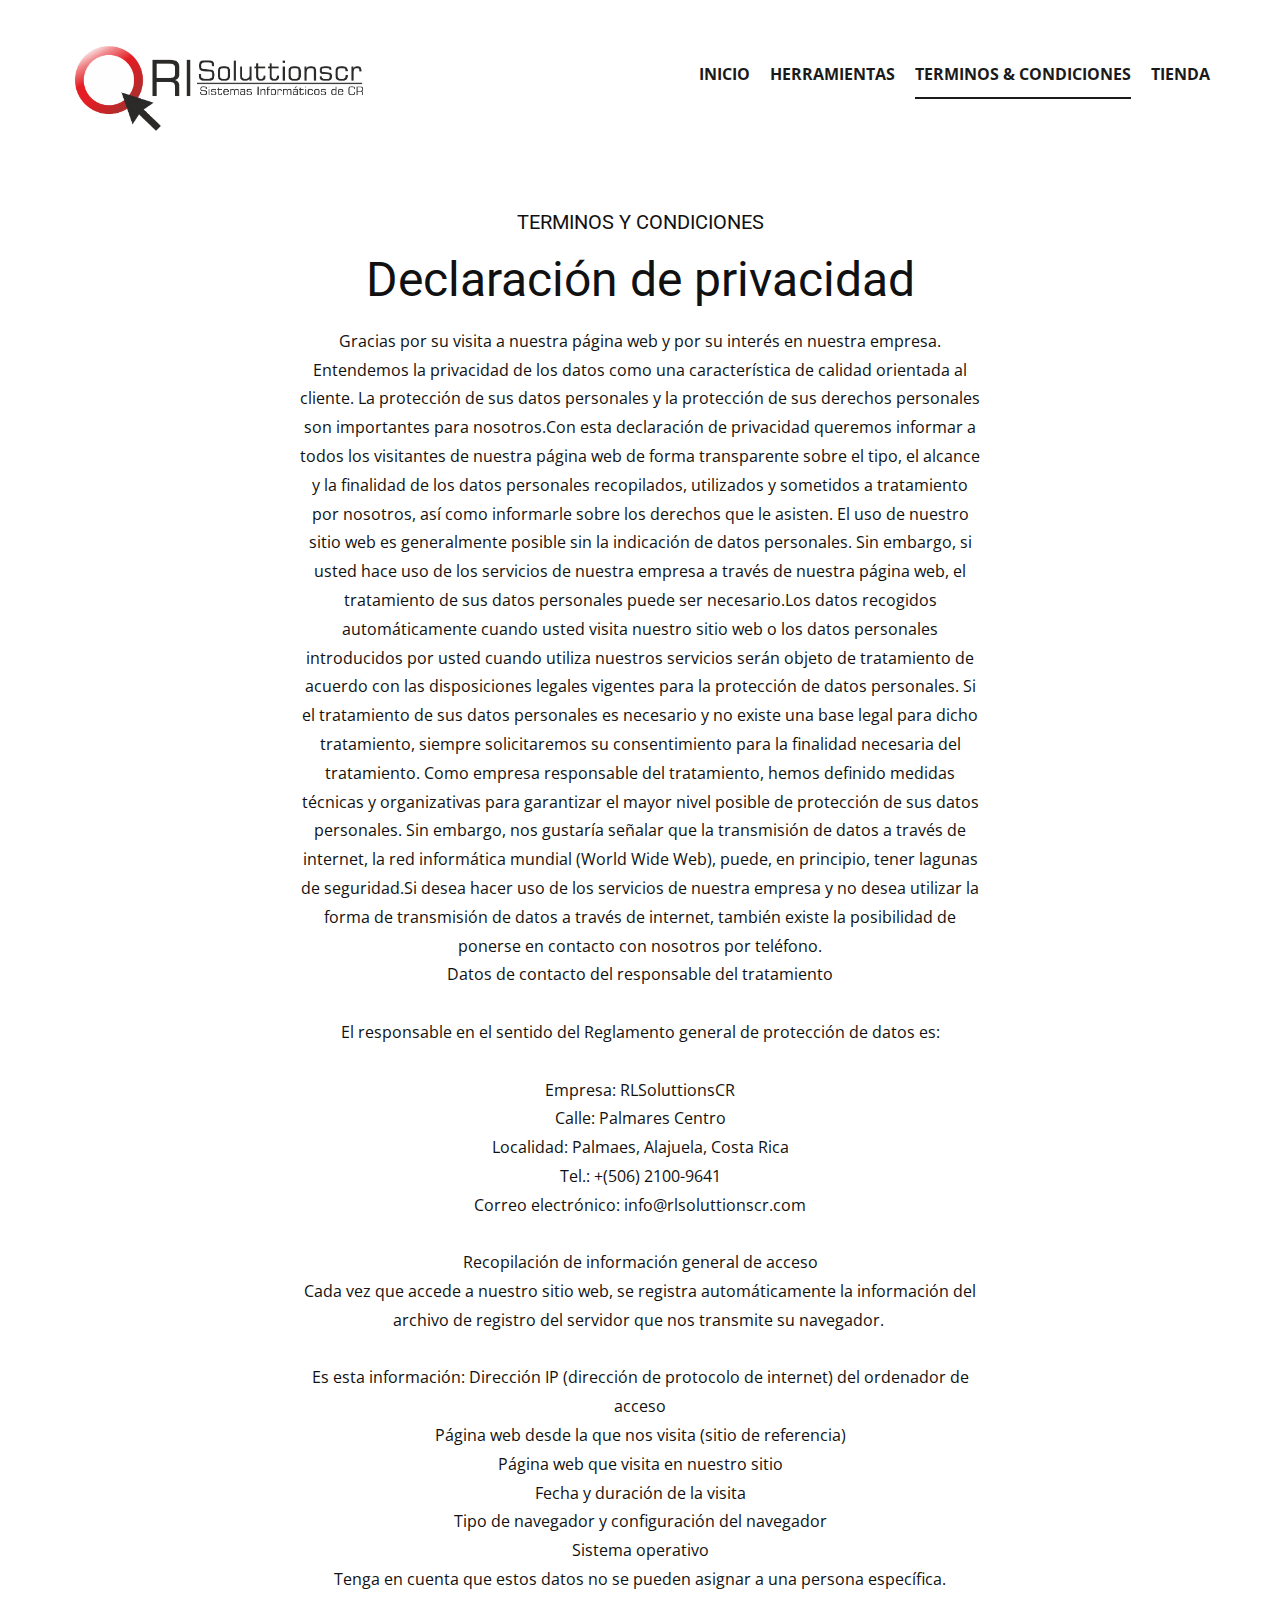
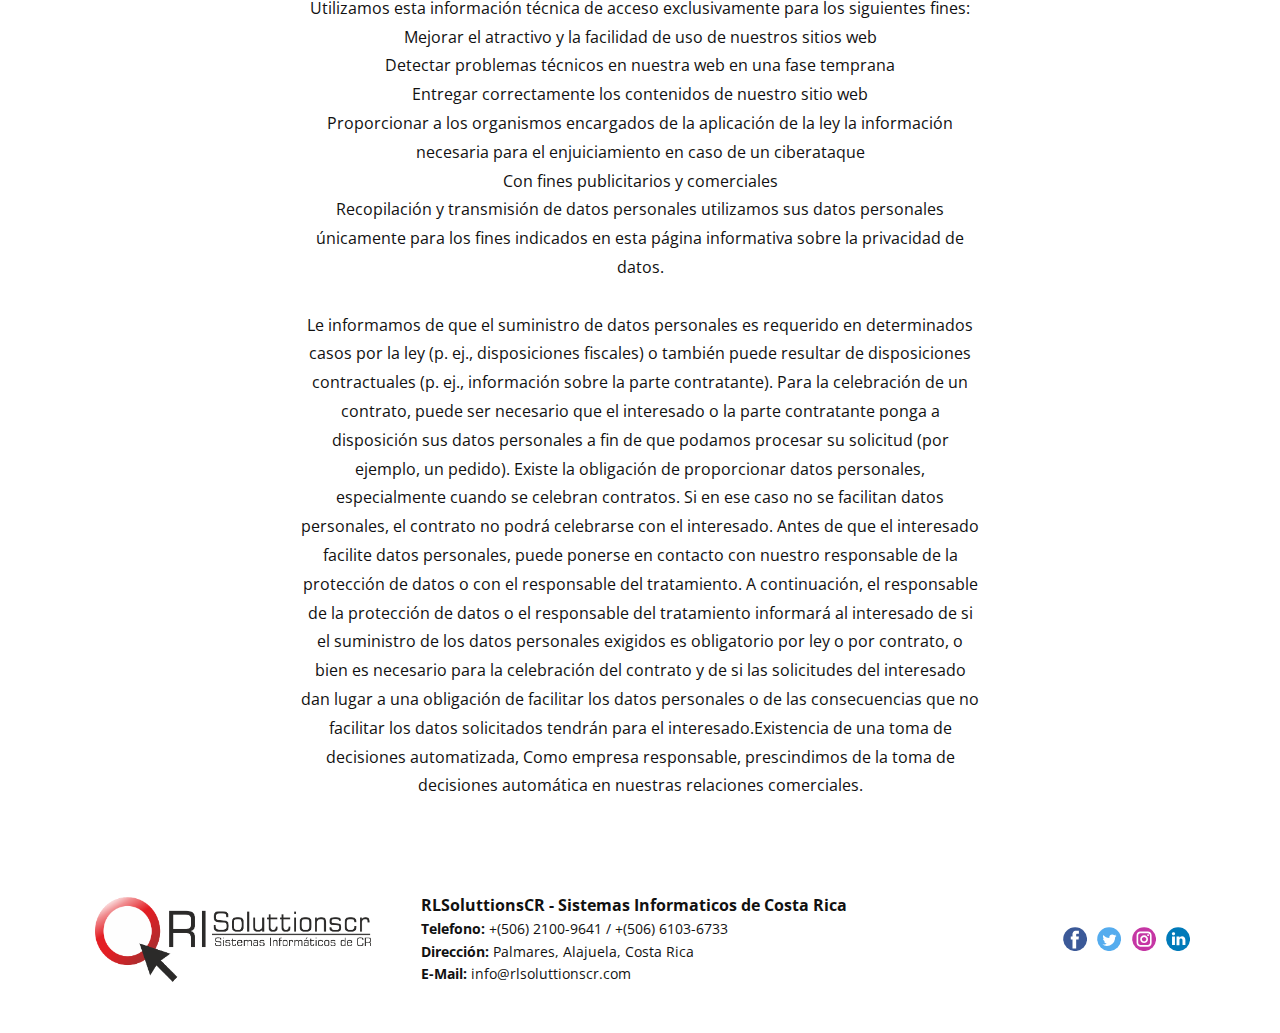
<file: Declaración-de-Privacidad.html>
<!DOCTYPE html>
<html style="font-size: 16px;" lang="es"><head>
    <meta name="viewport" content="width=device-width, initial-scale=1.0">
    <meta charset="utf-8">
    <meta name="keywords" content="​Declaración de privacidad">
    <meta name="description" content="">
    <title>Declaración de Privacidad</title>
    <link rel="stylesheet" href="nicepage.css" media="screen">
<link rel="stylesheet" href="Declaración-de-Privacidad.css" media="screen">
    <script class="u-script" type="text/javascript" src="jquery-1.9.1.min.js" defer=""></script>
    <script class="u-script" type="text/javascript" src="nicepage.js" defer=""></script>
    <meta name="generator" content="Nicepage 5.21.7, nicepage.com">
    <link rel="icon" href="images/favicon.png">
    <link id="u-theme-google-font" rel="stylesheet" href="https://fonts.googleapis.com/css?family=Roboto:100,100i,300,300i,400,400i,500,500i,700,700i,900,900i|Open+Sans:300,300i,400,400i,500,500i,600,600i,700,700i,800,800i">
    <script type="application/ld+json">{
		"@context": "http://schema.org",
		"@type": "Organization",
		"name": "RLSoluttionsCR",
		"logo": "images/REDES.png",
		"sameAs": []
}</script>
    <meta name="theme-color" content="#478ac9">
    <meta property="og:title" content="Declaración de Privacidad">
    <meta property="og:type" content="website">
  <meta data-intl-tel-input-cdn-path="intlTelInput/"></head>
  <body data-path-to-root="./" data-include-products="false" class="u-body u-xl-mode" data-lang="es"><header class="u-clearfix u-header u-header" id="sec-987d"><div class="u-clearfix u-sheet u-sheet-1">
        <nav class="u-align-center u-menu u-menu-dropdown u-offcanvas u-menu-1">
          <div class="menu-collapse" style="font-size: 1rem; letter-spacing: 0px; font-weight: 700; text-transform: uppercase;">
            <a class="u-button-style u-custom-active-border-color u-custom-border u-custom-border-color u-custom-borders u-custom-hover-border-color u-custom-left-right-menu-spacing u-custom-padding-bottom u-custom-text-active-color u-custom-text-color u-custom-text-hover-color u-custom-top-bottom-menu-spacing u-nav-link u-text-active-palette-1-base u-text-hover-palette-2-base" href="#">
              <svg class="u-svg-link" viewBox="0 0 24 24"><use xlink:href="#menu-hamburger"></use></svg>
              <svg class="u-svg-content" version="1.1" id="menu-hamburger" viewBox="0 0 16 16" x="0px" y="0px" xmlns:xlink="http://www.w3.org/1999/xlink" xmlns="http://www.w3.org/2000/svg"><g><rect y="1" width="16" height="2"></rect><rect y="7" width="16" height="2"></rect><rect y="13" width="16" height="2"></rect>
</g></svg>
            </a>
          </div>
          <div class="u-custom-menu u-nav-container">
            <ul class="u-nav u-spacing-20 u-unstyled u-nav-1"><li class="u-nav-item"><a class="u-border-2 u-border-active-grey-90 u-border-hover-grey-50 u-border-no-left u-border-no-right u-border-no-top u-button-style u-nav-link u-text-active-grey-90 u-text-grey-90 u-text-hover-grey-90" href="/Inicio.html" style="padding: 15px 0px;">Inicio</a>
</li><li class="u-nav-item"><a class="u-border-2 u-border-active-grey-90 u-border-hover-grey-50 u-border-no-left u-border-no-right u-border-no-top u-button-style u-nav-link u-text-active-grey-90 u-text-grey-90 u-text-hover-grey-90" style="padding: 15px 0px;">Herramientas</a><div class="u-nav-popup"><ul class="u-nav u-unstyled"><li class="u-nav-item"><a class="u-button-style u-nav-link" href="/Codigos-Cabys.html">Codigos Cabys</a>
</li></ul>
</div>
</li><li class="u-nav-item"><a class="u-border-2 u-border-active-grey-90 u-border-hover-grey-50 u-border-no-left u-border-no-right u-border-no-top u-button-style u-nav-link u-text-active-grey-90 u-text-grey-90 u-text-hover-grey-90" style="padding: 15px 0px;">Terminos &amp; Condiciones</a><div class="u-nav-popup"><ul class="u-nav u-unstyled"><li class="u-nav-item"><a class="u-button-style u-nav-link" href="/Terminos-de-Servicio.html">Terminos de Servicio</a>
</li><li class="u-nav-item"><a class="u-button-style u-nav-link" href="/Declaración-de-Privacidad.html">Declaración de Privacidad</a>
</li></ul>
</div>
</li><li class="u-nav-item"><a class="u-border-2 u-border-active-grey-90 u-border-hover-grey-50 u-border-no-left u-border-no-right u-border-no-top u-button-style u-nav-link u-text-active-grey-90 u-text-grey-90 u-text-hover-grey-90" href="https://tienda.dosimplecr.com/shop" target="_blank" style="padding: 15px 0px;">Tienda</a>
</li></ul>
          </div>
          <div class="u-custom-menu u-nav-container-collapse">
            <div class="u-black u-container-style u-inner-container-layout u-opacity u-opacity-95 u-sidenav">
              <div class="u-inner-container-layout u-sidenav-overflow">
                <div class="u-menu-close"></div>
                <ul class="u-align-center u-nav u-popupmenu-items u-unstyled u-nav-4"><li class="u-nav-item"><a class="u-button-style u-nav-link" href="#" style="padding-top: 10px; padding-bottom: 10px;">Inicio</a>
</li><li class="u-nav-item"><a class="u-button-style u-nav-link" style="padding-top: 10px; padding-bottom: 10px;">Herramientas</a><div class="u-nav-popup"><ul class="u-nav u-unstyled"><li class="u-nav-item"><a class="u-button-style u-nav-link" href="#">Codigos Cabys</a>
</li></ul>
</div>
</li><li class="u-nav-item"><a class="u-button-style u-nav-link" style="padding-top: 10px; padding-bottom: 10px;">Terminos &amp; Condiciones</a><div class="u-nav-popup"><ul class="u-nav u-unstyled"><li class="u-nav-item"><a class="u-button-style u-nav-link" href="#">Terminos de Servicio</a>
</li><li class="u-nav-item"><a class="u-button-style u-nav-link" href="#">Declaración de Privacidad</a>
</li></ul>
</div>
</li><li class="u-nav-item"><a class="u-button-style u-nav-link" href="https://tienda.dosimplecr.com/shop" target="_blank" style="padding-top: 10px; padding-bottom: 10px;">Tienda</a>
</li></ul>
              </div>
            </div>
            <div class="u-black u-menu-overlay u-opacity u-opacity-70"></div>
          </div>
        </nav>
        <img class="u-image u-image-contain u-image-default u-image-1" src="images/REDES.png" alt="" data-image-width="943" data-image-height="279">
      </div></header>
    <section class="u-align-center u-clearfix u-section-1" id="sec-f556">
      <div class="u-clearfix u-sheet u-valign-middle u-sheet-1">
        <h5 class="u-text u-text-default u-text-1">Terminos y condiciones</h5>
        <h1 class="u-text u-text-default u-text-2"> Declaración de privacidad</h1>
        <p class="u-text u-text-3"> Gracias por su visita a nuestra página web y por su interés en nuestra empresa. Entendemos la privacidad de los datos como una característica de calidad orientada al cliente. La protección de sus datos personales y la protección de sus derechos personales son importantes para nosotros.Con esta declaración de privacidad queremos informar a todos los visitantes de nuestra página web de forma transparente sobre el tipo, el alcance y la finalidad de los datos personales recopilados, utilizados y sometidos a tratamiento por nosotros, así como informarle sobre los derechos que le asisten. El uso de nuestro sitio web es generalmente posible sin la indicación de datos personales. Sin embargo, si usted hace uso de los servicios de nuestra empresa a través de nuestra página web, el tratamiento de sus datos personales puede ser necesario.Los datos recogidos automáticamente cuando usted visita nuestro sitio web o los datos personales introducidos por usted cuando utiliza nuestros servicios serán objeto de tratamiento de acuerdo con las disposiciones legales vigentes para la protección de datos personales. Si el tratamiento de sus datos personales es necesario y no existe una base legal para dicho tratamiento, siempre solicitaremos su consentimiento para la finalidad necesaria del tratamiento. Como empresa responsable del tratamiento, hemos definido medidas técnicas y organizativas para garantizar el mayor nivel posible de protección de sus datos personales. Sin embargo, nos gustaría señalar que la transmisión de datos a través de internet, la red informática mundial (World Wide Web), puede, en principio, tener lagunas de seguridad.Si desea hacer uso de los servicios de nuestra empresa y no desea utilizar la forma de transmisión de datos a través de internet, también existe la posibilidad de ponerse en contacto con nosotros por teléfono.<br>Datos de contacto del responsable del tratamiento<br>
          <br>El responsable en el sentido del Reglamento general de protección de datos es:<br>
          <br>Empresa: RLSoluttionsCR<br>Calle: Palmares Centro<br>Localidad: Palmaes, Alajuela, Costa Rica<br>Tel.:&nbsp;+(506) 2100-9641<br>Correo electrónico: info@rlsoluttionscr.com<br>
          <br>Recopilación de información general de acceso<br>Cada vez que accede a nuestro sitio web, se registra automáticamente la información del archivo de registro del servidor que nos transmite su navegador.&nbsp;<br>
          <br>Es esta información: Dirección IP (dirección de protocolo de internet) del ordenador de acceso<br>Página web desde la que nos visita (sitio de referencia)<br>Página web que visita en nuestro sitio<br>Fecha y duración de la visita<br>Tipo de navegador y configuración del navegador<br>Sistema operativo<br>Tenga en cuenta que estos datos no se pueden asignar a una persona específica. Utilizamos esta información técnica de acceso exclusivamente para los siguientes fines:<br>Mejorar el atractivo y la facilidad de uso de nuestros sitios web<br>Detectar problemas técnicos en nuestra web en una fase temprana<br>Entregar correctamente los contenidos de nuestro sitio web<br>Proporcionar a los organismos encargados de la aplicación de la ley la información necesaria para el enjuiciamiento en caso de un ciberataque<br>Con fines publicitarios y comerciales<br>Recopilación y transmisión de datos personales utilizamos sus datos personales únicamente para los fines indicados en esta página informativa sobre la privacidad de datos.<br>
          <br>Le informamos de que el suministro de datos personales es requerido en determinados casos por la ley (p. ej., disposiciones fiscales) o también puede resultar de disposiciones contractuales (p. ej., información sobre la parte contratante). Para la celebración de un contrato, puede ser necesario que el interesado o la parte contratante ponga a disposición sus datos personales a fin de que podamos procesar su solicitud (por ejemplo, un pedido). Existe la obligación de proporcionar datos personales, especialmente cuando se celebran contratos. Si en ese caso no se facilitan datos personales, el contrato no podrá celebrarse con el interesado. Antes de que el interesado facilite datos personales, puede ponerse en contacto con nuestro responsable de la protección de datos o con el responsable del tratamiento. A continuación, el responsable de la protección de datos o el responsable del tratamiento informará al interesado de si el suministro de los datos personales exigidos es obligatorio por ley o por contrato, o bien es necesario para la celebración del contrato y de si las solicitudes del interesado dan lugar a una obligación de facilitar los datos personales o de las consecuencias que no facilitar los datos solicitados tendrán para el interesado.Existencia de una toma de decisiones automatizada, Como empresa responsable, prescindimos de la toma de decisiones automática en nuestras relaciones comerciales.
        </p>
      </div>
    </section>
    
    
    
    <footer class="u-clearfix u-footer u-white" id="sec-8375"><div class="u-clearfix u-sheet u-sheet-1">
        <div class="data-layout-selected u-clearfix u-expanded-width u-gutter-30 u-layout-wrap u-layout-wrap-1">
          <div class="u-gutter-0 u-layout">
            <div class="u-layout-row">
              <div class="u-align-center-sm u-align-center-xs u-align-left-md u-align-left-xl u-container-style u-layout-cell u-left-cell u-size-18-lg u-size-18-xl u-size-21-sm u-size-21-xs u-size-30-md u-layout-cell-1">
                <div class="u-container-layout u-container-layout-1">
                  <a href="https://nicepage.com/html5-template" class="u-image u-logo u-image-1" data-image-width="943" data-image-height="279">
                    <img src="images/REDES.png" class="u-logo-image u-logo-image-1">
                  </a>
                </div>
              </div>
              <div class="u-align-center-sm u-align-right-md u-container-style u-layout-cell u-size-19-sm u-size-19-xs u-size-31-lg u-size-31-md u-size-31-xl u-layout-cell-2">
                <div class="u-container-layout u-valign-middle u-container-layout-2">
                  <p class="u-small-text u-text u-text-variant u-text-1">
                    <span style="font-weight: 700; font-size: 1rem;">RLSoluttionsCR - Sistemas Informaticos de Costa Rica</span>
                    <br>
                    <span style="font-weight: 700;">Telefono:</span> +(506) 2100-9641 / +(506) 6103-6733&nbsp;<br>
                    <span style="font-weight: 700;">Dirección:</span> Palmares, Alajuela, Costa Rica<br>
                    <span style="font-weight: 700;">E-Mail:</span> info@rlsoluttionscr.com
                  </p>
                </div>
              </div>
              <div class="u-align-center-sm u-align-center-xs u-align-left-md u-align-right-lg u-align-right-xl u-container-style u-layout-cell u-right-cell u-size-11-lg u-size-11-xl u-size-19-sm u-size-19-xs u-size-30-md u-layout-cell-3">
                <div class="u-container-layout u-valign-middle u-container-layout-3">
                  <div class="u-social-icons u-spacing-10 u-social-icons-1">
                    <a class="u-social-url" title="facebook" target="_blank" href=""><span class="u-icon u-social-facebook u-social-icon u-icon-1"><svg class="u-svg-link" preserveAspectRatio="xMidYMin slice" viewBox="0 0 112 112" style=""><use xlink:href="#svg-29d6"></use></svg><svg class="u-svg-content" viewBox="0 0 112 112" x="0" y="0" id="svg-29d6"><circle fill="currentColor" cx="56.1" cy="56.1" r="55"></circle><path fill="#FFFFFF" d="M73.5,31.6h-9.1c-1.4,0-3.6,0.8-3.6,3.9v8.5h12.6L72,58.3H60.8v40.8H43.9V58.3h-8V43.9h8v-9.2
      c0-6.7,3.1-17,17-17h12.5v13.9H73.5z"></path></svg></span>
                    </a>
                    <a class="u-social-url" title="twitter" target="_blank" href=""><span class="u-icon u-social-icon u-social-twitter u-icon-2"><svg class="u-svg-link" preserveAspectRatio="xMidYMin slice" viewBox="0 0 112 112" style=""><use xlink:href="#svg-adf1"></use></svg><svg class="u-svg-content" viewBox="0 0 112 112" x="0" y="0" id="svg-adf1"><circle fill="currentColor" class="st0" cx="56.1" cy="56.1" r="55"></circle><path fill="#FFFFFF" d="M83.8,47.3c0,0.6,0,1.2,0,1.7c0,17.7-13.5,38.2-38.2,38.2C38,87.2,31,85,25,81.2c1,0.1,2.1,0.2,3.2,0.2
      c6.3,0,12.1-2.1,16.7-5.7c-5.9-0.1-10.8-4-12.5-9.3c0.8,0.2,1.7,0.2,2.5,0.2c1.2,0,2.4-0.2,3.5-0.5c-6.1-1.2-10.8-6.7-10.8-13.1
      c0-0.1,0-0.1,0-0.2c1.8,1,3.9,1.6,6.1,1.7c-3.6-2.4-6-6.5-6-11.2c0-2.5,0.7-4.8,1.8-6.7c6.6,8.1,16.5,13.5,27.6,14
      c-0.2-1-0.3-2-0.3-3.1c0-7.4,6-13.4,13.4-13.4c3.9,0,7.3,1.6,9.8,4.2c3.1-0.6,5.9-1.7,8.5-3.3c-1,3.1-3.1,5.8-5.9,7.4
      c2.7-0.3,5.3-1,7.7-2.1C88.7,43,86.4,45.4,83.8,47.3z"></path></svg></span>
                    </a>
                    <a class="u-social-url" title="instagram" target="_blank" href=""><span class="u-icon u-social-icon u-social-instagram u-icon-3"><svg class="u-svg-link" preserveAspectRatio="xMidYMin slice" viewBox="0 0 112 112" style=""><use xlink:href="#svg-04ba"></use></svg><svg class="u-svg-content" viewBox="0 0 112 112" x="0" y="0" id="svg-04ba"><circle fill="currentColor" cx="56.1" cy="56.1" r="55"></circle><path fill="#FFFFFF" d="M55.9,38.2c-9.9,0-17.9,8-17.9,17.9C38,66,46,74,55.9,74c9.9,0,17.9-8,17.9-17.9C73.8,46.2,65.8,38.2,55.9,38.2
      z M55.9,66.4c-5.7,0-10.3-4.6-10.3-10.3c-0.1-5.7,4.6-10.3,10.3-10.3c5.7,0,10.3,4.6,10.3,10.3C66.2,61.8,61.6,66.4,55.9,66.4z"></path><path fill="#FFFFFF" d="M74.3,33.5c-2.3,0-4.2,1.9-4.2,4.2s1.9,4.2,4.2,4.2s4.2-1.9,4.2-4.2S76.6,33.5,74.3,33.5z"></path><path fill="#FFFFFF" d="M73.1,21.3H38.6c-9.7,0-17.5,7.9-17.5,17.5v34.5c0,9.7,7.9,17.6,17.5,17.6h34.5c9.7,0,17.5-7.9,17.5-17.5V38.8
      C90.6,29.1,82.7,21.3,73.1,21.3z M83,73.3c0,5.5-4.5,9.9-9.9,9.9H38.6c-5.5,0-9.9-4.5-9.9-9.9V38.8c0-5.5,4.5-9.9,9.9-9.9h34.5
      c5.5,0,9.9,4.5,9.9,9.9V73.3z"></path></svg></span>
                    </a>
                    <a class="u-social-url" title="linkedin" target="_blank" href=""><span class="u-icon u-social-icon u-social-linkedin u-icon-4"><svg class="u-svg-link" preserveAspectRatio="xMidYMin slice" viewBox="0 0 112 112" style=""><use xlink:href="#svg-5e52"></use></svg><svg class="u-svg-content" viewBox="0 0 112 112" x="0" y="0" id="svg-5e52"><circle fill="currentColor" cx="56.1" cy="56.1" r="55"></circle><path fill="#FFFFFF" d="M41.3,83.7H27.9V43.4h13.4V83.7z M34.6,37.9L34.6,37.9c-4.6,0-7.5-3.1-7.5-7c0-4,3-7,7.6-7s7.4,3,7.5,7
      C42.2,34.8,39.2,37.9,34.6,37.9z M89.6,83.7H76.2V62.2c0-5.4-1.9-9.1-6.8-9.1c-3.7,0-5.9,2.5-6.9,4.9c-0.4,0.9-0.4,2.1-0.4,3.3v22.5
      H48.7c0,0,0.2-36.5,0-40.3h13.4v5.7c1.8-2.7,5-6.7,12.1-6.7c8.8,0,15.4,5.8,15.4,18.1V83.7z"></path></svg></span>
                    </a>
                  </div>
                </div>
              </div>
            </div>
          </div>
        </div>
      </div></footer>
  
  
</body></html>
</file>
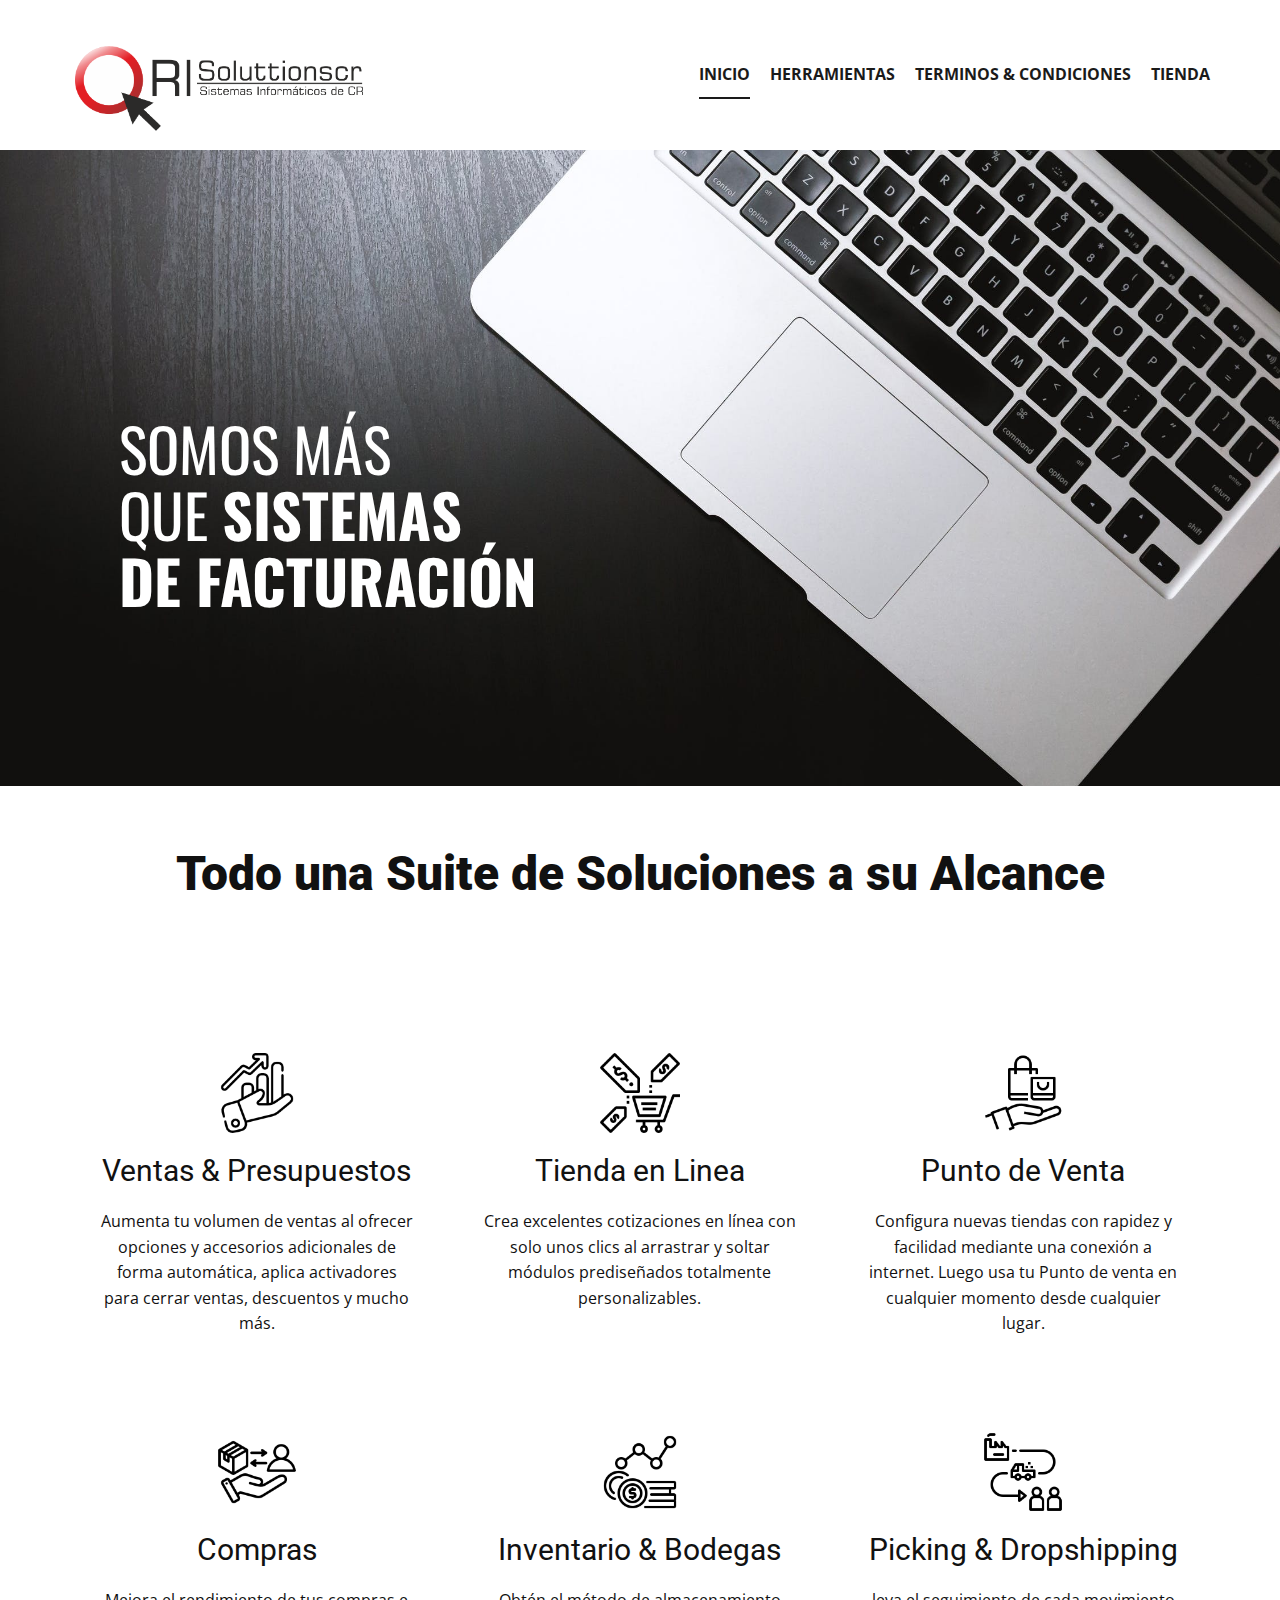
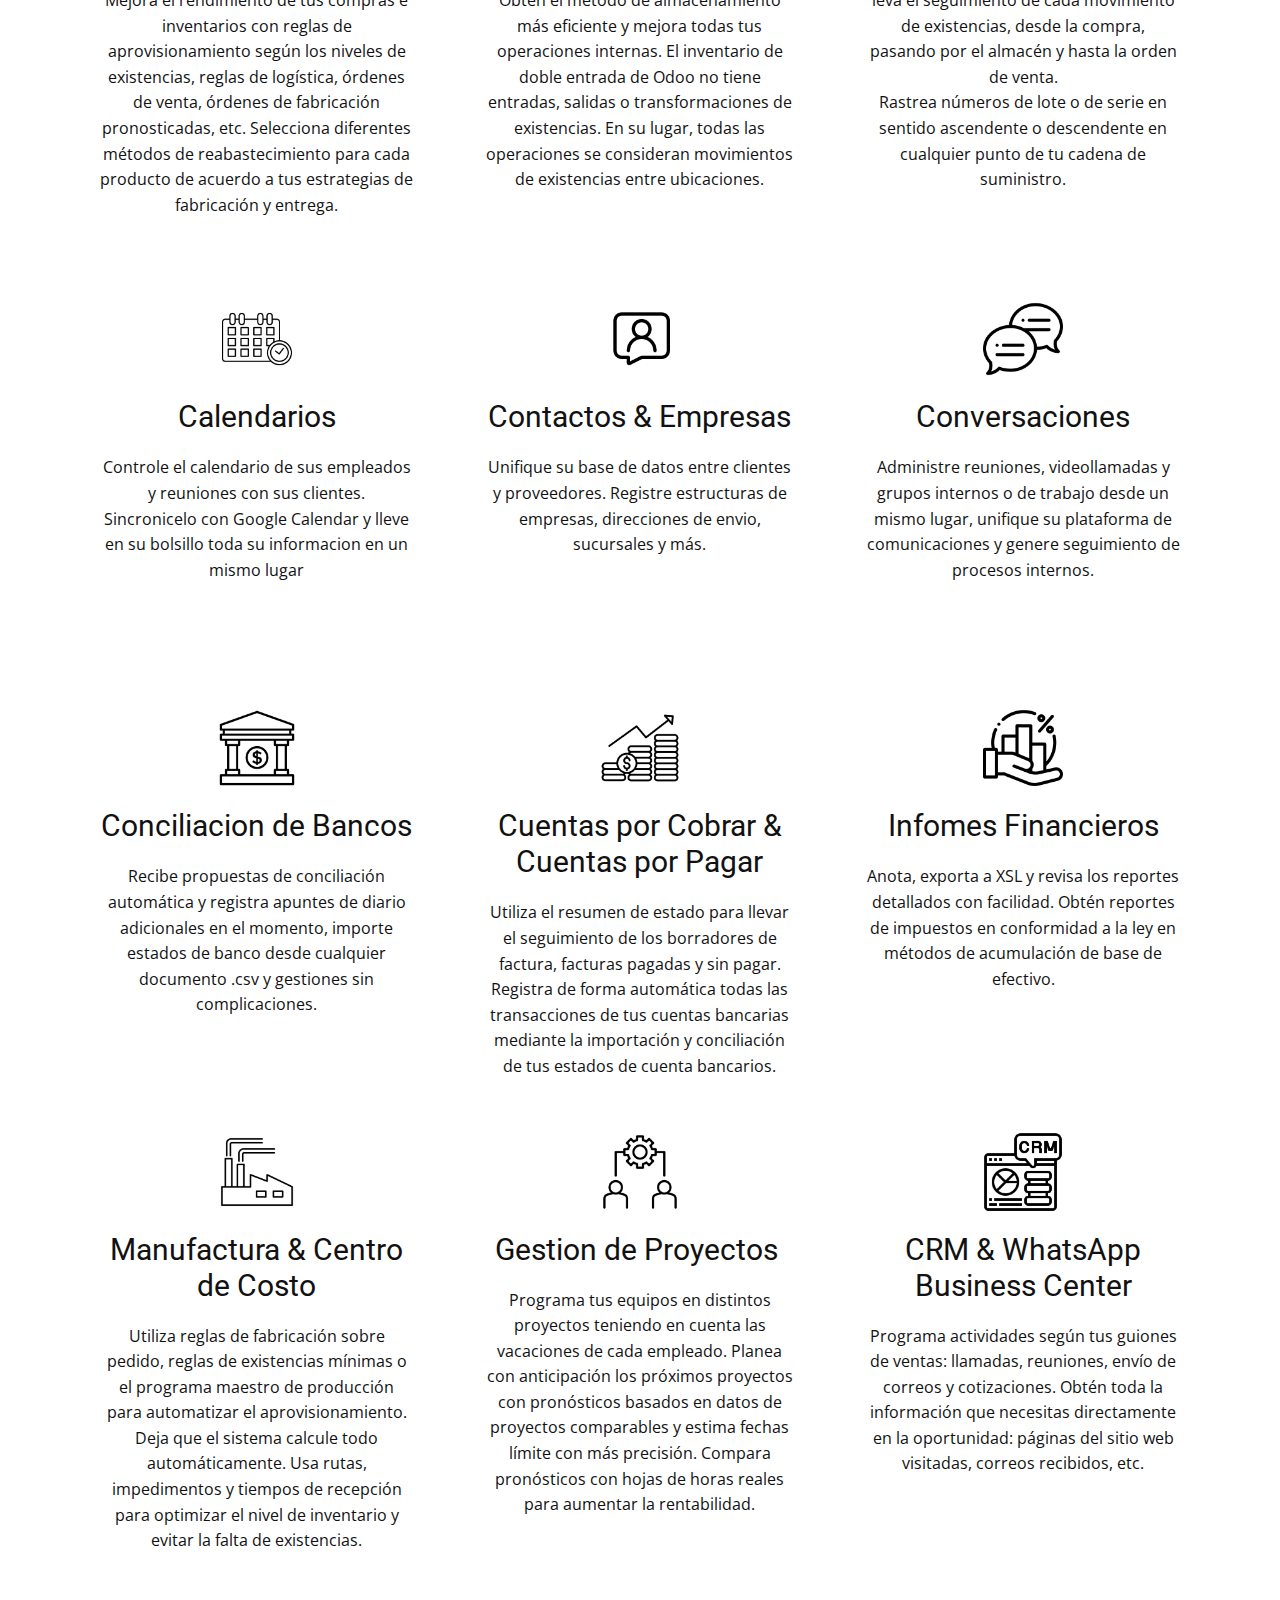
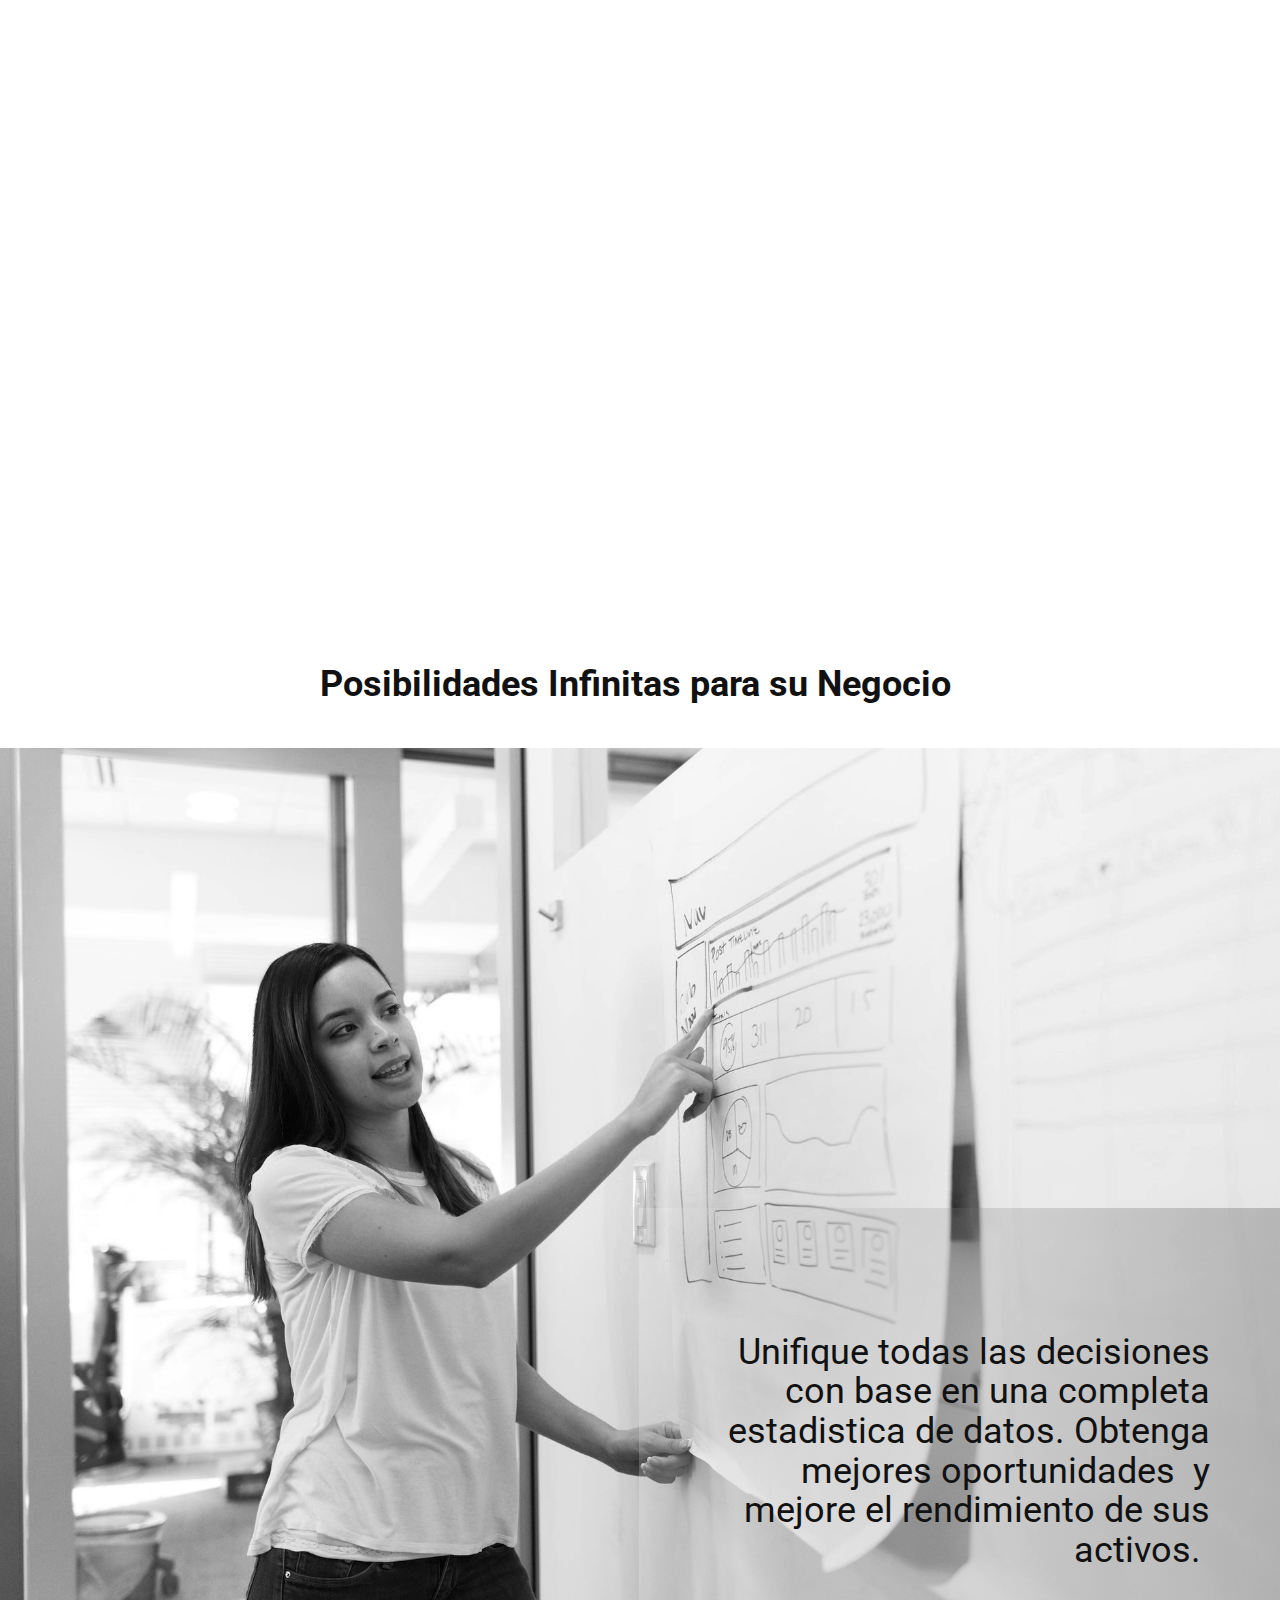
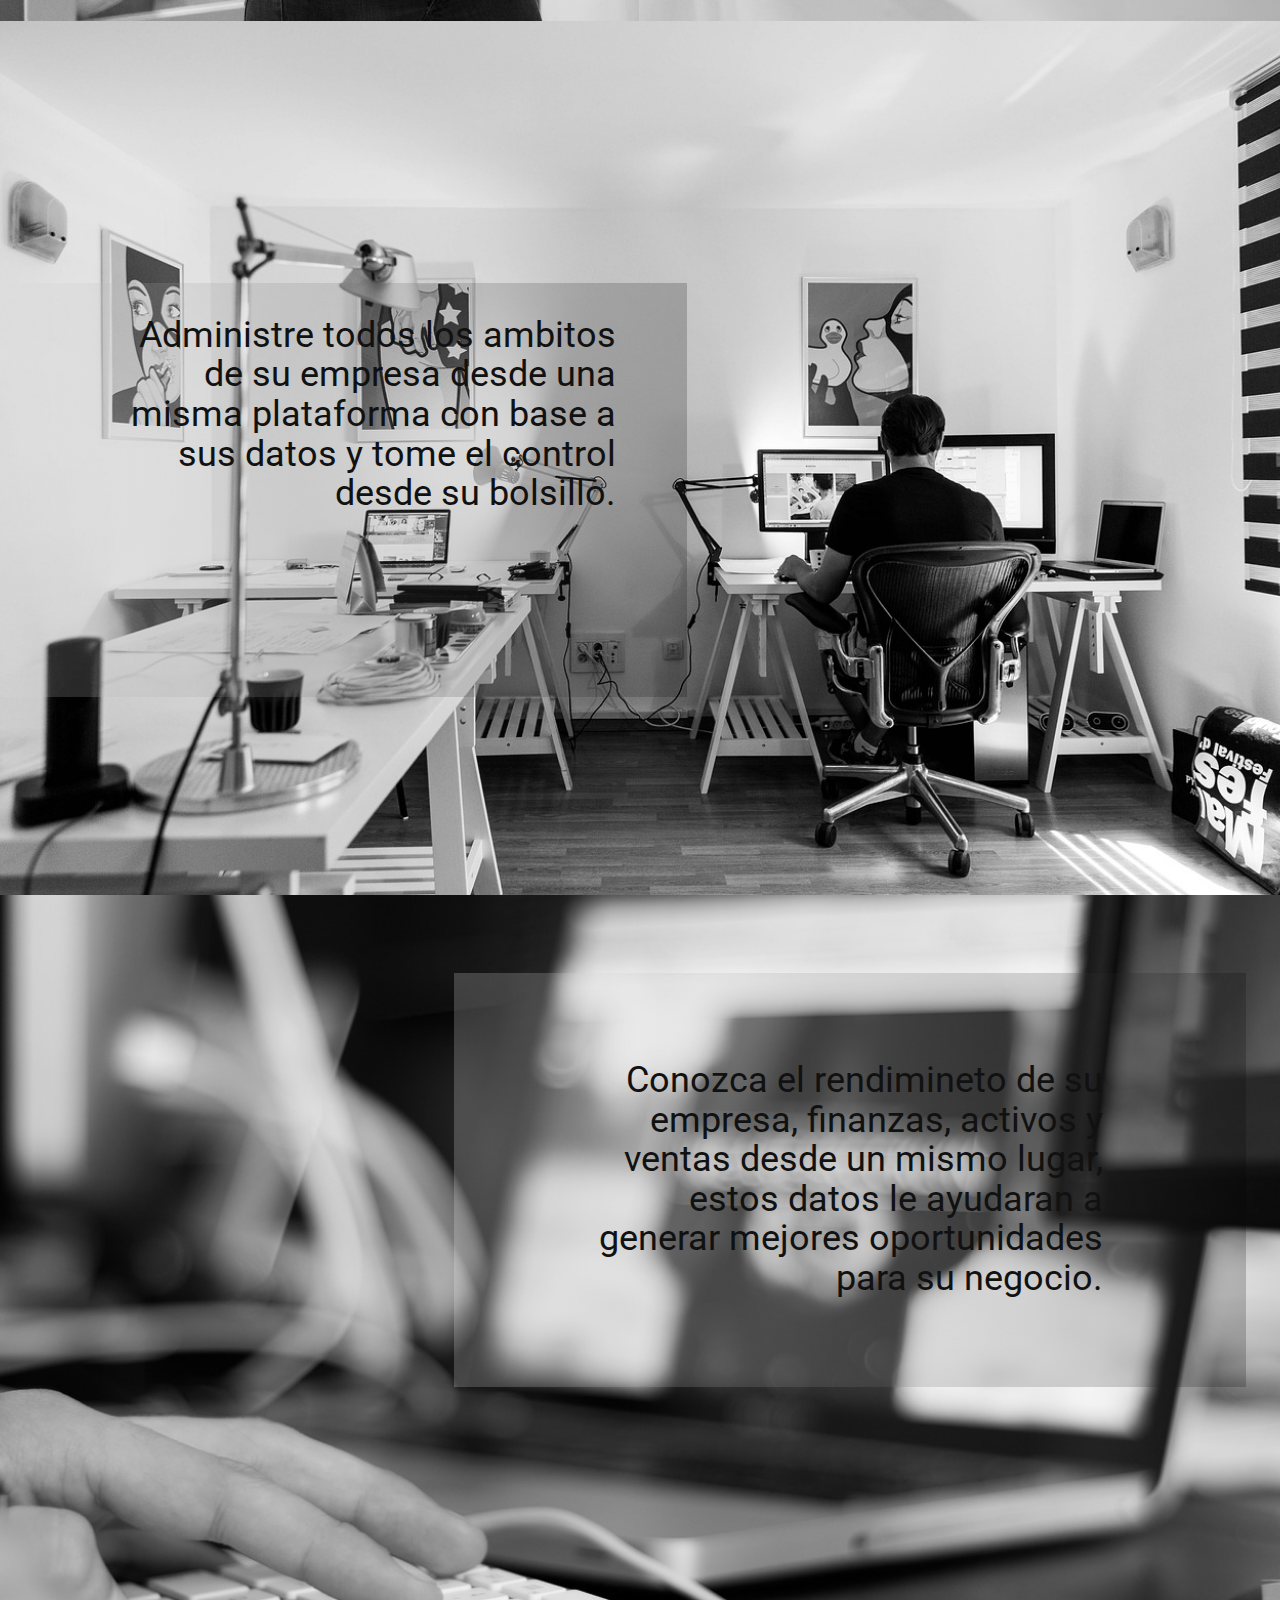
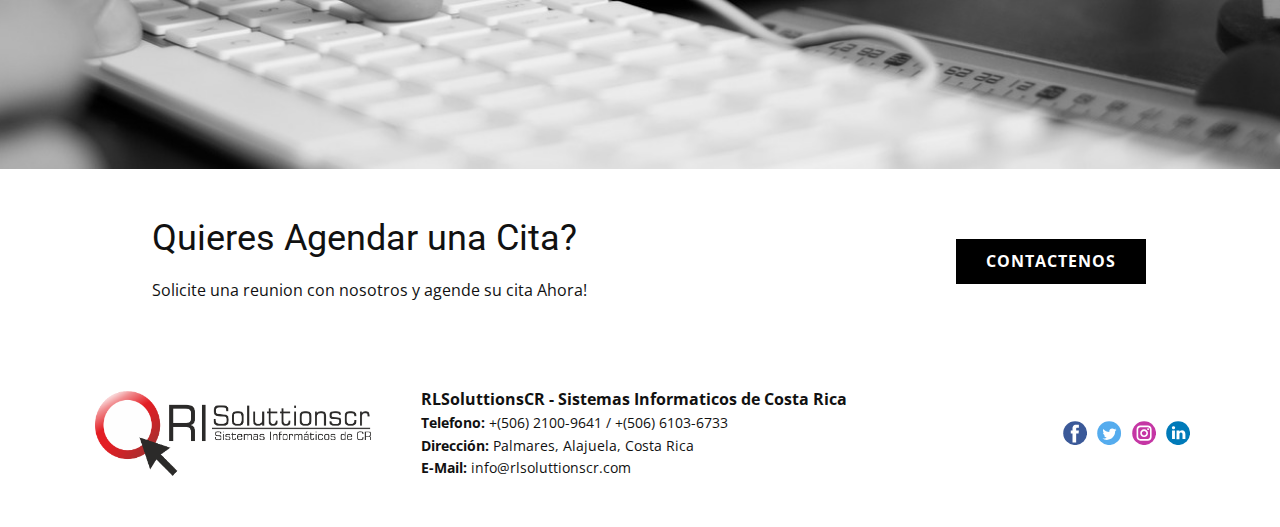
<file: Inicio.html>
<!DOCTYPE html>
<html style="font-size: 16px;" lang="es"><head>
    <meta name="viewport" content="width=device-width, initial-scale=1.0">
    <meta charset="utf-8">
    <meta name="keywords" content="INSPIRED DESIGN.&nbsp;UNPARALLELED EXPERIENCE.EXEMPLARY SERVICE.">
    <meta name="description" content="">
    <title>Inicio</title>
    <link rel="stylesheet" href="nicepage.css" media="screen">
<link rel="stylesheet" href="Inicio.css" media="screen">
    <script class="u-script" type="text/javascript" src="jquery-1.9.1.min.js" defer=""></script>
    <script class="u-script" type="text/javascript" src="nicepage.js" defer=""></script>
    <meta name="generator" content="Nicepage 5.21.7, nicepage.com">
    <link rel="icon" href="images/favicon.png">
    <link id="u-theme-google-font" rel="stylesheet" href="https://fonts.googleapis.com/css?family=Roboto:100,100i,300,300i,400,400i,500,500i,700,700i,900,900i|Open+Sans:300,300i,400,400i,500,500i,600,600i,700,700i,800,800i">
    <link id="u-page-google-font" rel="stylesheet" href="https://fonts.googleapis.com/css?family=Oswald:200,300,400,500,600,700|Montserrat:100,100i,200,200i,300,300i,400,400i,500,500i,600,600i,700,700i,800,800i,900,900i">
    <script type="application/ld+json">{
		"@context": "http://schema.org",
		"@type": "Organization",
		"name": "RLSoluttionsCR",
		"url": "/",
		"logo": "images/REDES.png",
		"sameAs": []
}</script>
	
<!-- OnSIP -->
<script>
  window.onsip=window.onsip||{};
  window.onsip.do=window.onsip.do||function(){(onsip.q=onsip.q||[]).push(arguments)};
  onsip.do('preload','170561');
</script>
<script defer src="https://js.onsip.com/onsip.js"></script>
<!-- End OnSIP -->
	
    <meta name="theme-color" content="#478ac9">
    <meta property="og:title" content="Inicio">
    <meta property="og:type" content="website">
    <link rel="canonical" href="/">
  <meta data-intl-tel-input-cdn-path="intlTelInput/"></head>
  <body data-path-to-root="./" data-include-products="false" class="u-body u-xl-mode" data-lang="es"><header class="u-clearfix u-header u-header" id="sec-987d"><div class="u-clearfix u-sheet u-sheet-1">
        <nav class="u-align-center u-menu u-menu-dropdown u-offcanvas u-menu-1">
          <div class="menu-collapse" style="font-size: 1rem; letter-spacing: 0px; font-weight: 700; text-transform: uppercase;">
            <a class="u-button-style u-custom-active-border-color u-custom-border u-custom-border-color u-custom-borders u-custom-hover-border-color u-custom-left-right-menu-spacing u-custom-padding-bottom u-custom-text-active-color u-custom-text-color u-custom-text-hover-color u-custom-top-bottom-menu-spacing u-nav-link u-text-active-palette-1-base u-text-hover-palette-2-base" href="#">
              <svg class="u-svg-link" viewBox="0 0 24 24"><use xlink:href="#menu-hamburger"></use></svg>
              <svg class="u-svg-content" version="1.1" id="menu-hamburger" viewBox="0 0 16 16" x="0px" y="0px" xmlns:xlink="http://www.w3.org/1999/xlink" xmlns="http://www.w3.org/2000/svg"><g><rect y="1" width="16" height="2"></rect><rect y="7" width="16" height="2"></rect><rect y="13" width="16" height="2"></rect>
</g></svg>
            </a>
          </div>
          <div class="u-custom-menu u-nav-container">
            <ul class="u-nav u-spacing-20 u-unstyled u-nav-1"><li class="u-nav-item"><a class="u-border-2 u-border-active-grey-90 u-border-hover-grey-50 u-border-no-left u-border-no-right u-border-no-top u-button-style u-nav-link u-text-active-grey-90 u-text-grey-90 u-text-hover-grey-90" href="/Inicio.html" style="padding: 15px 0px;">Inicio</a>
</li><li class="u-nav-item"><a class="u-border-2 u-border-active-grey-90 u-border-hover-grey-50 u-border-no-left u-border-no-right u-border-no-top u-button-style u-nav-link u-text-active-grey-90 u-text-grey-90 u-text-hover-grey-90" style="padding: 15px 0px;">Herramientas</a><div class="u-nav-popup"><ul class="u-nav u-unstyled"><li class="u-nav-item"><a class="u-button-style u-nav-link" href="/Codigos-Cabys.html">Codigos Cabys</a>
</li></ul>
</div>
</li><li class="u-nav-item"><a class="u-border-2 u-border-active-grey-90 u-border-hover-grey-50 u-border-no-left u-border-no-right u-border-no-top u-button-style u-nav-link u-text-active-grey-90 u-text-grey-90 u-text-hover-grey-90" style="padding: 15px 0px;">Terminos &amp; Condiciones</a><div class="u-nav-popup"><ul class="u-nav u-unstyled"><li class="u-nav-item"><a class="u-button-style u-nav-link" href="/Terminos-de-Servicio.html">Terminos de Servicio</a>
</li><li class="u-nav-item"><a class="u-button-style u-nav-link" href="/Declaración-de-Privacidad.html">Declaración de Privacidad</a>
</li></ul>
</div>
</li><li class="u-nav-item"><a class="u-border-2 u-border-active-grey-90 u-border-hover-grey-50 u-border-no-left u-border-no-right u-border-no-top u-button-style u-nav-link u-text-active-grey-90 u-text-grey-90 u-text-hover-grey-90" href="https://tienda.dosimplecr.com/shop" target="_blank" style="padding: 15px 0px;">Tienda</a>
</li></ul>
          </div>
          <div class="u-custom-menu u-nav-container-collapse">
            <div class="u-black u-container-style u-inner-container-layout u-opacity u-opacity-95 u-sidenav">
              <div class="u-inner-container-layout u-sidenav-overflow">
                <div class="u-menu-close"></div>
                <ul class="u-align-center u-nav u-popupmenu-items u-unstyled u-nav-4"><li class="u-nav-item"><a class="u-button-style u-nav-link" href="#" style="padding-top: 10px; padding-bottom: 10px;">Inicio</a>
</li><li class="u-nav-item"><a class="u-button-style u-nav-link" style="padding-top: 10px; padding-bottom: 10px;">Herramientas</a><div class="u-nav-popup"><ul class="u-nav u-unstyled"><li class="u-nav-item"><a class="u-button-style u-nav-link" href="#">Codigos Cabys</a>
</li></ul>
</div>
</li><li class="u-nav-item"><a class="u-button-style u-nav-link" style="padding-top: 10px; padding-bottom: 10px;">Terminos &amp; Condiciones</a><div class="u-nav-popup"><ul class="u-nav u-unstyled"><li class="u-nav-item"><a class="u-button-style u-nav-link" href="#">Terminos de Servicio</a>
</li><li class="u-nav-item"><a class="u-button-style u-nav-link" href="/declaracion-de-Privacidad.html">Declaración de Privacidad</a>
</li></ul>
</div>
</li><li class="u-nav-item"><a class="u-button-style u-nav-link" href="https://tienda.dosimplecr.com/shop" target="_blank" style="padding-top: 10px; padding-bottom: 10px;">Tienda</a>
</li></ul>
              </div>
            </div>
            <div class="u-black u-menu-overlay u-opacity u-opacity-70"></div>
          </div>
        </nav>
        <img class="u-image u-image-contain u-image-default u-image-1" src="images/REDES.png" alt="" data-image-width="943" data-image-height="279">
      </div></header>
    <section class="u-clearfix u-image u-section-1" id="sec-a774">
      <div class="u-clearfix u-sheet u-sheet-1">
        <h1 class="u-custom-font u-font-oswald u-text u-text-body-alt-color u-text-1">SOMOS MÁS&nbsp;<br>QUE&nbsp;<span style="font-weight: 700;">SISTEMAS<br>DE FACTURACIÓN
          </span>
          <br>
        </h1>
      </div>
    </section>
    <section class="u-align-center u-clearfix u-section-2" id="sec-7aa4">
      <div class="u-clearfix u-sheet u-valign-middle u-sheet-1">
        <h1 class="u-text u-text-default u-text-1">Todo una Suite de Soluciones a su Alcance</h1>
      </div>
    </section>
    <section class="u-align-center u-clearfix u-section-3" id="sec-1c6c">
      <div class="u-align-left u-clearfix u-sheet u-sheet-1">
        <div class="u-expanded-width u-list u-list-1">
          <div class="u-repeater u-repeater-1">
            <div class="u-container-style u-list-item u-repeater-item">
              <div class="u-container-layout u-similar-container u-container-layout-1"><span class="u-file-icon u-icon u-icon-1"><img src="images/1389079.png" alt=""></span>
                <h3 class="u-align-center u-text u-text-default u-text-1">Ventas &amp; Presupuestos</h3>
                <p class="u-align-center u-text u-text-2"> Aumenta tu volumen de ventas al ofrecer opciones y accesorios adicionales de forma automática, aplica activadores para cerrar ventas, descuentos y mucho más.</p>
              </div>
            </div>
            <div class="u-align-center u-container-style u-list-item u-repeater-item">
              <div class="u-container-layout u-similar-container u-container-layout-2"><span class="u-file-icon u-icon u-icon-2"><img src="images/994737.png" alt=""></span>
                <h3 class="u-align-center u-text u-text-default u-text-3">Tienda en Linea</h3>
                <p class="u-align-center u-text u-text-4"> Crea excelentes cotizaciones en línea con solo unos clics al arrastrar y soltar módulos prediseñados totalmente personalizables.</p>
              </div>
            </div>
            <div class="u-container-style u-list-item u-repeater-item">
              <div class="u-container-layout u-similar-container u-container-layout-3"><span class="u-file-icon u-icon u-icon-3"><img src="images/2898425.png" alt=""></span>
                <h3 class="u-align-center u-text u-text-default u-text-5">Punto de Venta</h3>
                <p class="u-align-center u-text u-text-6"> Configura nuevas tiendas con rapidez y facilidad mediante una conexión a internet. Luego usa tu Punto de venta en cualquier momento desde cualquier lugar.</p>
              </div>
            </div>
          </div>
        </div>
        <div class="u-expanded-width u-list u-list-2">
          <div class="u-repeater u-repeater-2">
            <div class="u-container-style u-list-item u-repeater-item">
              <div class="u-container-layout u-similar-container u-container-layout-4"><span class="u-file-icon u-icon u-icon-4"><img src="images/8890233.png" alt=""></span>
                <h3 class="u-align-center u-text u-text-default u-text-7">Compras</h3>
                <p class="u-align-center u-text u-text-8"> Mejora el rendimiento de tus compras e inventarios con reglas de aprovisionamiento según los niveles de existencias, reglas de logística, órdenes de venta, órdenes de fabricación pronosticadas, etc. Selecciona diferentes métodos de reabastecimiento para cada producto de acuerdo a tus estrategias de fabricación y entrega.</p>
              </div>
            </div>
            <div class="u-align-center u-container-style u-list-item u-repeater-item">
              <div class="u-container-layout u-similar-container u-container-layout-5"><span class="u-file-icon u-icon u-icon-5"><img src="images/2516185.png" alt=""></span>
                <h3 class="u-align-center u-text u-text-default u-text-9">Inventario &amp; Bodegas</h3>
                <p class="u-align-center u-text u-text-10"> Obtén el método de almacenamiento más eficiente y mejora todas tus operaciones internas. El inventario de doble entrada de Odoo no tiene entradas, salidas o transformaciones de existencias. En su lugar, todas las operaciones se consideran movimientos de existencias entre ubicaciones.</p>
              </div>
            </div>
            <div class="u-container-style u-list-item u-repeater-item">
              <div class="u-container-layout u-similar-container u-container-layout-6"><span class="u-file-icon u-icon u-icon-6"><img src="images/8729052.png" alt=""></span>
                <h3 class="u-align-center u-text u-text-default u-text-11">Picking &amp; Dropshipping</h3>
                <p class="u-align-center u-text u-text-12"> leva el seguimiento de cada movimiento de existencias, desde la compra, pasando por el almacén y hasta la orden de venta.<br>Rastrea números de lote o de serie en sentido ascendente o descendente en cualquier punto de tu cadena de suministro.
                </p>
              </div>
            </div>
          </div>
        </div>
        <div class="u-expanded-width u-list u-list-3">
          <div class="u-repeater u-repeater-3">
            <div class="u-container-style u-list-item u-repeater-item">
              <div class="u-container-layout u-similar-container u-container-layout-7"><span class="u-file-icon u-icon u-icon-7"><img src="images/8344064.png" alt=""></span>
                <h3 class="u-align-center u-text u-text-default u-text-13">Calendarios</h3>
                <p class="u-align-center u-text u-text-14">Controle el calendario de sus empleados y reuniones con sus clientes. Sincronicelo con Google Calendar y lleve en su bolsillo toda su informacion en un mismo lugar</p>
              </div>
            </div>
            <div class="u-align-center u-container-style u-list-item u-repeater-item">
              <div class="u-container-layout u-similar-container u-container-layout-8"><span class="u-file-icon u-icon u-icon-8"><img src="images/3786334.png" alt=""></span>
                <h3 class="u-align-center u-text u-text-default u-text-15">Contactos &amp; Empresas</h3>
                <p class="u-align-center u-text u-text-16">Unifique su base de datos entre clientes y proveedores. Registre estructuras de empresas, direcciones de envio, sucursales y más.</p>
              </div>
            </div>
            <div class="u-container-style u-list-item u-repeater-item">
              <div class="u-container-layout u-similar-container u-container-layout-9"><span class="u-file-icon u-icon u-icon-9"><img src="images/1078011.png" alt=""></span>
                <h3 class="u-align-center u-text u-text-default u-text-17">Conversaciones</h3>
                <p class="u-align-center u-text u-text-18">Administre reuniones, videollamadas y grupos internos o de trabajo desde un mismo lugar, unifique su plataforma de comunicaciones y genere seguimiento de procesos internos.</p>
              </div>
            </div>
          </div>
        </div>
        <div class="u-expanded-width u-list u-list-4">
          <div class="u-repeater u-repeater-4">
            <div class="u-container-style u-list-item u-repeater-item">
              <div class="u-container-layout u-similar-container u-container-layout-10"><span class="u-file-icon u-icon u-icon-10"><img src="images/4439453.png" alt=""></span>
                <h3 class="u-align-center u-text u-text-default u-text-19">Conciliacion de Bancos</h3>
                <p class="u-align-center u-text u-text-20"> Recibe propuestas de conciliación automática y registra apuntes de diario adicionales en el momento, importe estados de banco desde cualquier documento .csv y gestiones sin complicaciones.</p>
              </div>
            </div>
            <div class="u-align-center u-container-style u-list-item u-repeater-item">
              <div class="u-container-layout u-similar-container u-container-layout-11"><span class="u-file-icon u-icon u-icon-11"><img src="images/2660366.png" alt=""></span>
                <h3 class="u-align-center u-text u-text-default u-text-21">Cuentas por Cobrar &amp; Cuentas por Pagar</h3>
                <p class="u-align-center u-text u-text-22"> Utiliza el resumen de estado para llevar el seguimiento de los borradores de factura, facturas pagadas y sin pagar.<br>Registra de forma automática todas las transacciones de tus cuentas bancarias mediante la importación y conciliación de tus estados de cuenta bancarios.
                </p>
              </div>
            </div>
            <div class="u-container-style u-list-item u-repeater-item">
              <div class="u-container-layout u-similar-container u-container-layout-12"><span class="u-file-icon u-icon u-icon-12"><img src="images/1763477.png" alt=""></span>
                <h3 class="u-align-center u-text u-text-default u-text-23">Infomes Financieros</h3>
                <p class="u-align-center u-text u-text-24"> Anota, exporta a XSL y revisa los reportes detallados con facilidad. Obtén reportes de impuestos en conformidad a la ley en métodos de acumulación de base de efectivo.</p>
              </div>
            </div>
          </div>
        </div>
        <div class="u-expanded-width u-list u-list-5">
          <div class="u-repeater u-repeater-5">
            <div class="u-container-style u-list-item u-repeater-item">
              <div class="u-container-layout u-similar-container u-container-layout-13"><span class="u-file-icon u-icon u-icon-13"><img src="images/10462990.png" alt=""></span>
                <h3 class="u-align-center u-text u-text-default u-text-25">Manufactura &amp; Centro de Costo</h3>
                <p class="u-align-center u-text u-text-26"> Utiliza reglas de fabricación sobre pedido, reglas de existencias mínimas o el programa maestro de producción para automatizar el aprovisionamiento. Deja que el sistema calcule todo automáticamente. Usa rutas, impedimentos y tiempos de recepción para optimizar el nivel de inventario y evitar la falta de existencias.</p>
              </div>
            </div>
            <div class="u-align-center u-container-style u-list-item u-repeater-item">
              <div class="u-container-layout u-similar-container u-container-layout-14"><span class="u-file-icon u-icon u-icon-14"><img src="images/5220204.png" alt=""></span>
                <h3 class="u-align-center u-text u-text-default u-text-27">Gestion de Proyectos&nbsp;</h3>
                <p class="u-align-center u-text u-text-28"> Programa tus equipos en distintos proyectos teniendo en cuenta las vacaciones de cada empleado. Planea con anticipación los próximos proyectos con pronósticos basados en datos de proyectos comparables y estima fechas límite con más precisión. Compara pronósticos con hojas de horas reales para aumentar la rentabilidad.</p>
              </div>
            </div>
            <div class="u-container-style u-list-item u-repeater-item">
              <div class="u-container-layout u-similar-container u-container-layout-15"><span class="u-file-icon u-icon u-icon-15"><img src="images/2464106.png" alt=""></span>
                <h3 class="u-align-center u-text u-text-default u-text-29">CRM &amp; WhatsApp Business Center</h3>
                <p class="u-align-center u-text u-text-30"> Programa actividades según tus guiones de ventas: llamadas, reuniones, envío de correos y cotizaciones. Obtén toda la información que necesitas directamente en la oportunidad: páginas del sitio web visitadas, correos recibidos, etc.</p>
              </div>
            </div>
          </div>
        </div>
      </div>
    </section>
    <section class="u-clearfix u-container-align-center u-section-4" id="carousel_45bd">
      <div class="u-clearfix u-sheet u-sheet-1">
        <div class="data-layout-selected u-clearfix u-expanded-width u-layout-wrap u-layout-wrap-1">
          <div class="u-layout">
            <div class="u-layout-row">
              <div class="u-container-align-center-xs u-container-style u-layout-cell u-right-cell u-shape-rectangle u-size-60 u-layout-cell-1" data-animation-name="customAnimationIn" data-animation-duration="1500" data-animation-delay="500">
                <div class="u-container-layout u-container-layout-1">
                  <h1 class="u-text u-text-black u-text-1" data-animation-name="customAnimationIn" data-animation-duration="1500"> Odoo ERP<br>Software #1- Administracion de Empresas
                  </h1>
                  <div class="custom-expanded u-list u-list-1">
                    <div class="u-repeater u-repeater-1">
                      <div class="u-container-align-center-xs u-container-style u-list-item u-repeater-item u-shape-rectangle u-list-item-1" data-animation-name="customAnimationIn" data-animation-duration="1500" data-animation-delay="500">
                        <div class="u-container-layout u-similar-container u-valign-top u-container-layout-2">
                          <h3 class="u-align-center-xs u-align-left-lg u-align-left-md u-align-left-sm u-align-left-xl u-custom-font u-font-montserrat u-text u-text-black u-text-2" data-animation-name="counter" data-animation-event="scroll" data-animation-duration="3000"> +600</h3>
                          <p class="u-align-center-xs u-align-left-lg u-align-left-md u-align-left-sm u-align-left-xl u-text u-text-grey-60 u-text-3">Modulos disponibles</p>
                        </div>
                      </div>
                      <div class="u-container-align-center-xs u-container-style u-list-item u-repeater-item u-shape-rectangle u-list-item-2" data-animation-name="customAnimationIn" data-animation-duration="1500" data-animation-delay="500">
                        <div class="u-container-layout u-similar-container u-valign-top u-container-layout-3">
                          <h3 class="u-align-center-xs u-align-left-lg u-align-left-md u-align-left-sm u-align-left-xl u-custom-font u-font-montserrat u-text u-text-black u-text-4" data-animation-name="counter" data-animation-event="scroll" data-animation-duration="3000">+1.6K</h3>
                          <p class="u-align-center-xs u-align-left-lg u-align-left-md u-align-left-sm u-align-left-xl u-text u-text-5">Facturas procesadas diarias</p>
                        </div>
                      </div>
                      <div class="u-container-align-center-xs u-container-style u-list-item u-repeater-item u-shape-rectangle u-list-item-3" data-animation-name="customAnimationIn" data-animation-duration="1500" data-animation-delay="500">
                        <div class="u-container-layout u-similar-container u-valign-top u-container-layout-4">
                          <h3 class="u-align-center-xs u-align-left-lg u-align-left-md u-align-left-sm u-align-left-xl u-custom-font u-font-montserrat u-text u-text-black u-text-6" data-animation-name="counter" data-animation-event="scroll" data-animation-duration="3000"> +100</h3>
                          <p class="u-align-center-xs u-align-left-lg u-align-left-md u-align-left-sm u-align-left-xl u-text u-text-grey-60 u-text-7">Empresas en Portafolio</p>
                        </div>
                      </div>
                      <div class="u-container-align-center-xs u-container-style u-list-item u-repeater-item u-shape-rectangle u-list-item-4" data-animation-name="customAnimationIn" data-animation-duration="1500" data-animation-delay="500">
                        <div class="u-container-layout u-similar-container u-valign-top u-container-layout-5">
                          <h3 class="u-align-center-xs u-align-left-lg u-align-left-md u-align-left-sm u-align-left-xl u-custom-font u-font-montserrat u-text u-text-black u-text-8" data-animation-name="counter" data-animation-event="scroll" data-animation-duration="3000">V4.3&nbsp;</h3>
                          <p class="u-align-center-xs u-align-left-lg u-align-left-md u-align-left-sm u-align-left-xl u-text u-text-grey-60 u-text-9">Versiones mas Reciente Ministerio de Hacienda CR</p>
                        </div>
                      </div>
                    </div>
                  </div>
                </div>
              </div>
            </div>
          </div>
        </div>
      </div>
    </section>
    <section class="u-align-center u-clearfix u-section-5" id="sec-6eb6">
      <div class="u-clearfix u-sheet u-valign-middle u-sheet-1">
        <h2 class="u-text u-text-default u-text-1">Posibilidades Infinitas para su Negocio&nbsp;</h2>
      </div>
    </section>
    <section class="u-align-left u-clearfix u-image u-section-6" id="carousel_6703" data-image-width="1920" data-image-height="1282">
      <div class="custom-expanded u-gradient u-opacity u-opacity-20 u-shape u-shape-rectangle u-shape-1"></div>
      <div class="u-container-style u-group u-shape-rectangle u-group-1">
        <div class="u-container-layout u-container-layout-1">
          <h2 class="u-align-right u-text u-text-1"> Unifique todas las decisiones con base en una completa estadistica de datos.&nbsp;Obtenga mejores oportunidades&nbsp; y mejore el rendimiento de sus activos.&nbsp;</h2>
        </div>
      </div>
    </section>
    <section class="u-align-left u-clearfix u-image u-section-7" id="carousel_28b0" data-image-width="1280" data-image-height="853">
      <div class="u-clearfix u-sheet u-sheet-1">
        <div class="custom-expanded u-gradient u-opacity u-opacity-20 u-shape u-shape-rectangle u-shape-1"></div>
        <div class="u-container-style u-group u-shape-rectangle u-group-1">
          <div class="u-container-layout u-container-layout-1">
            <h2 class="u-align-right u-text u-text-1"> Administre todos los ambitos de su empresa desde una misma plataforma con base a sus datos y tome el control desde su bolsillo.</h2>
          </div>
        </div>
      </div>
    </section>
    <section class="u-align-left u-clearfix u-image u-section-8" id="carousel_e62f" data-image-width="1280" data-image-height="853">
      <div class="u-clearfix u-sheet u-sheet-1">
        <div class="custom-expanded u-gradient u-opacity u-opacity-20 u-shape u-shape-rectangle u-shape-1"></div>
        <div class="u-container-style u-group u-shape-rectangle u-group-1">
          <div class="u-container-layout u-valign-middle u-container-layout-1">
            <h2 class="u-align-right u-text u-text-1"> Conozca el rendimineto de su empresa, finanzas, activos y ventas desde un mismo lugar, estos datos le ayudaran a generar mejores oportunidades para su negocio.</h2>
          </div>
        </div>
      </div>
    </section>
    <section class="u-clearfix u-white u-section-9" src="" id="sec-2260">
      <div class="u-clearfix u-sheet u-valign-middle u-sheet-1">
        <div class="data-layout-selected u-clearfix u-layout-wrap u-layout-wrap-1">
          <div class="u-layout">
            <div class="u-layout-row">
              <div class="u-align-center-sm u-align-center-xs u-align-left-lg u-align-left-md u-align-left-xl u-container-style u-layout-cell u-left-cell u-opacity u-opacity-65 u-size-39-md u-size-39-sm u-size-39-xs u-size-45-lg u-size-45-xl u-white u-layout-cell-1">
                <div class="u-container-layout u-valign-middle u-container-layout-1">
                  <h2 class="u-text u-text-default u-text-1">Quieres Agendar una Cita?</h2>
                  <p class="u-text u-text-2">Solicite una reunion con nosotros y agende su cita Ahora!</p>
                </div>
              </div>
              <div class="u-align-left u-container-style u-layout-cell u-opacity u-opacity-65 u-right-cell u-size-15-lg u-size-15-xl u-size-21-md u-size-21-sm u-size-21-xs u-white u-layout-cell-2">
                <div class="u-container-layout u-valign-middle u-container-layout-2">
                  <a href="https://calendly.com/dosimplecr/15min" class="u-black u-border-none u-btn u-button-style u-hover-palette-2-base u-btn-1" target="_blank">CONTACTENOS</a>
                </div>
              </div>
            </div>
          </div>
        </div>
      </div>
    </section>
    
    
    
    <footer class="u-clearfix u-footer u-white" id="sec-8375"><div class="u-clearfix u-sheet u-sheet-1">
        <div class="data-layout-selected u-clearfix u-expanded-width u-gutter-30 u-layout-wrap u-layout-wrap-1">
          <div class="u-gutter-0 u-layout">
            <div class="u-layout-row">
              <div class="u-align-center-sm u-align-center-xs u-align-left-md u-align-left-xl u-container-style u-layout-cell u-left-cell u-size-18-lg u-size-18-xl u-size-21-sm u-size-21-xs u-size-30-md u-layout-cell-1">
                <div class="u-container-layout u-container-layout-1">
                  <a href="https://nicepage.com/html5-template" class="u-image u-logo u-image-1" data-image-width="943" data-image-height="279">
                    <img src="images/REDES.png" class="u-logo-image u-logo-image-1">
                  </a>
                </div>
              </div>
              <div class="u-align-center-sm u-align-right-md u-container-style u-layout-cell u-size-19-sm u-size-19-xs u-size-31-lg u-size-31-md u-size-31-xl u-layout-cell-2">
                <div class="u-container-layout u-valign-middle u-container-layout-2">
                  <p class="u-small-text u-text u-text-variant u-text-1">
                    <span style="font-weight: 700; font-size: 1rem;">RLSoluttionsCR - Sistemas Informaticos de Costa Rica</span>
                    <br>
                    <span style="font-weight: 700;">Telefono:</span> +(506) 2100-9641 / +(506) 6103-6733&nbsp;<br>
                    <span style="font-weight: 700;">Dirección:</span> Palmares, Alajuela, Costa Rica<br>
                    <span style="font-weight: 700;">E-Mail:</span> info@rlsoluttionscr.com
                  </p>
                </div>
              </div>
              <div class="u-align-center-sm u-align-center-xs u-align-left-md u-align-right-lg u-align-right-xl u-container-style u-layout-cell u-right-cell u-size-11-lg u-size-11-xl u-size-19-sm u-size-19-xs u-size-30-md u-layout-cell-3">
                <div class="u-container-layout u-valign-middle u-container-layout-3">
                  <div class="u-social-icons u-spacing-10 u-social-icons-1">
                    <a class="u-social-url" title="facebook" target="_blank" href=""><span class="u-icon u-social-facebook u-social-icon u-icon-1"><svg class="u-svg-link" preserveAspectRatio="xMidYMin slice" viewBox="0 0 112 112" style=""><use xlink:href="#svg-29d6"></use></svg><svg class="u-svg-content" viewBox="0 0 112 112" x="0" y="0" id="svg-29d6"><circle fill="currentColor" cx="56.1" cy="56.1" r="55"></circle><path fill="#FFFFFF" d="M73.5,31.6h-9.1c-1.4,0-3.6,0.8-3.6,3.9v8.5h12.6L72,58.3H60.8v40.8H43.9V58.3h-8V43.9h8v-9.2
      c0-6.7,3.1-17,17-17h12.5v13.9H73.5z"></path></svg></span>
                    </a>
                    <a class="u-social-url" title="twitter" target="_blank" href=""><span class="u-icon u-social-icon u-social-twitter u-icon-2"><svg class="u-svg-link" preserveAspectRatio="xMidYMin slice" viewBox="0 0 112 112" style=""><use xlink:href="#svg-adf1"></use></svg><svg class="u-svg-content" viewBox="0 0 112 112" x="0" y="0" id="svg-adf1"><circle fill="currentColor" class="st0" cx="56.1" cy="56.1" r="55"></circle><path fill="#FFFFFF" d="M83.8,47.3c0,0.6,0,1.2,0,1.7c0,17.7-13.5,38.2-38.2,38.2C38,87.2,31,85,25,81.2c1,0.1,2.1,0.2,3.2,0.2
      c6.3,0,12.1-2.1,16.7-5.7c-5.9-0.1-10.8-4-12.5-9.3c0.8,0.2,1.7,0.2,2.5,0.2c1.2,0,2.4-0.2,3.5-0.5c-6.1-1.2-10.8-6.7-10.8-13.1
      c0-0.1,0-0.1,0-0.2c1.8,1,3.9,1.6,6.1,1.7c-3.6-2.4-6-6.5-6-11.2c0-2.5,0.7-4.8,1.8-6.7c6.6,8.1,16.5,13.5,27.6,14
      c-0.2-1-0.3-2-0.3-3.1c0-7.4,6-13.4,13.4-13.4c3.9,0,7.3,1.6,9.8,4.2c3.1-0.6,5.9-1.7,8.5-3.3c-1,3.1-3.1,5.8-5.9,7.4
      c2.7-0.3,5.3-1,7.7-2.1C88.7,43,86.4,45.4,83.8,47.3z"></path></svg></span>
                    </a>
                    <a class="u-social-url" title="instagram" target="_blank" href=""><span class="u-icon u-social-icon u-social-instagram u-icon-3"><svg class="u-svg-link" preserveAspectRatio="xMidYMin slice" viewBox="0 0 112 112" style=""><use xlink:href="#svg-04ba"></use></svg><svg class="u-svg-content" viewBox="0 0 112 112" x="0" y="0" id="svg-04ba"><circle fill="currentColor" cx="56.1" cy="56.1" r="55"></circle><path fill="#FFFFFF" d="M55.9,38.2c-9.9,0-17.9,8-17.9,17.9C38,66,46,74,55.9,74c9.9,0,17.9-8,17.9-17.9C73.8,46.2,65.8,38.2,55.9,38.2
      z M55.9,66.4c-5.7,0-10.3-4.6-10.3-10.3c-0.1-5.7,4.6-10.3,10.3-10.3c5.7,0,10.3,4.6,10.3,10.3C66.2,61.8,61.6,66.4,55.9,66.4z"></path><path fill="#FFFFFF" d="M74.3,33.5c-2.3,0-4.2,1.9-4.2,4.2s1.9,4.2,4.2,4.2s4.2-1.9,4.2-4.2S76.6,33.5,74.3,33.5z"></path><path fill="#FFFFFF" d="M73.1,21.3H38.6c-9.7,0-17.5,7.9-17.5,17.5v34.5c0,9.7,7.9,17.6,17.5,17.6h34.5c9.7,0,17.5-7.9,17.5-17.5V38.8
      C90.6,29.1,82.7,21.3,73.1,21.3z M83,73.3c0,5.5-4.5,9.9-9.9,9.9H38.6c-5.5,0-9.9-4.5-9.9-9.9V38.8c0-5.5,4.5-9.9,9.9-9.9h34.5
      c5.5,0,9.9,4.5,9.9,9.9V73.3z"></path></svg></span>
                    </a>
                    <a class="u-social-url" title="linkedin" target="_blank" href=""><span class="u-icon u-social-icon u-social-linkedin u-icon-4"><svg class="u-svg-link" preserveAspectRatio="xMidYMin slice" viewBox="0 0 112 112" style=""><use xlink:href="#svg-5e52"></use></svg><svg class="u-svg-content" viewBox="0 0 112 112" x="0" y="0" id="svg-5e52"><circle fill="currentColor" cx="56.1" cy="56.1" r="55"></circle><path fill="#FFFFFF" d="M41.3,83.7H27.9V43.4h13.4V83.7z M34.6,37.9L34.6,37.9c-4.6,0-7.5-3.1-7.5-7c0-4,3-7,7.6-7s7.4,3,7.5,7
      C42.2,34.8,39.2,37.9,34.6,37.9z M89.6,83.7H76.2V62.2c0-5.4-1.9-9.1-6.8-9.1c-3.7,0-5.9,2.5-6.9,4.9c-0.4,0.9-0.4,2.1-0.4,3.3v22.5
      H48.7c0,0,0.2-36.5,0-40.3h13.4v5.7c1.8-2.7,5-6.7,12.1-6.7c8.8,0,15.4,5.8,15.4,18.1V83.7z"></path></svg></span>
                    </a>
                  </div>
                </div>
              </div>
            </div>
          </div>
        </div>
      </div></footer>
</body></html>
</file>
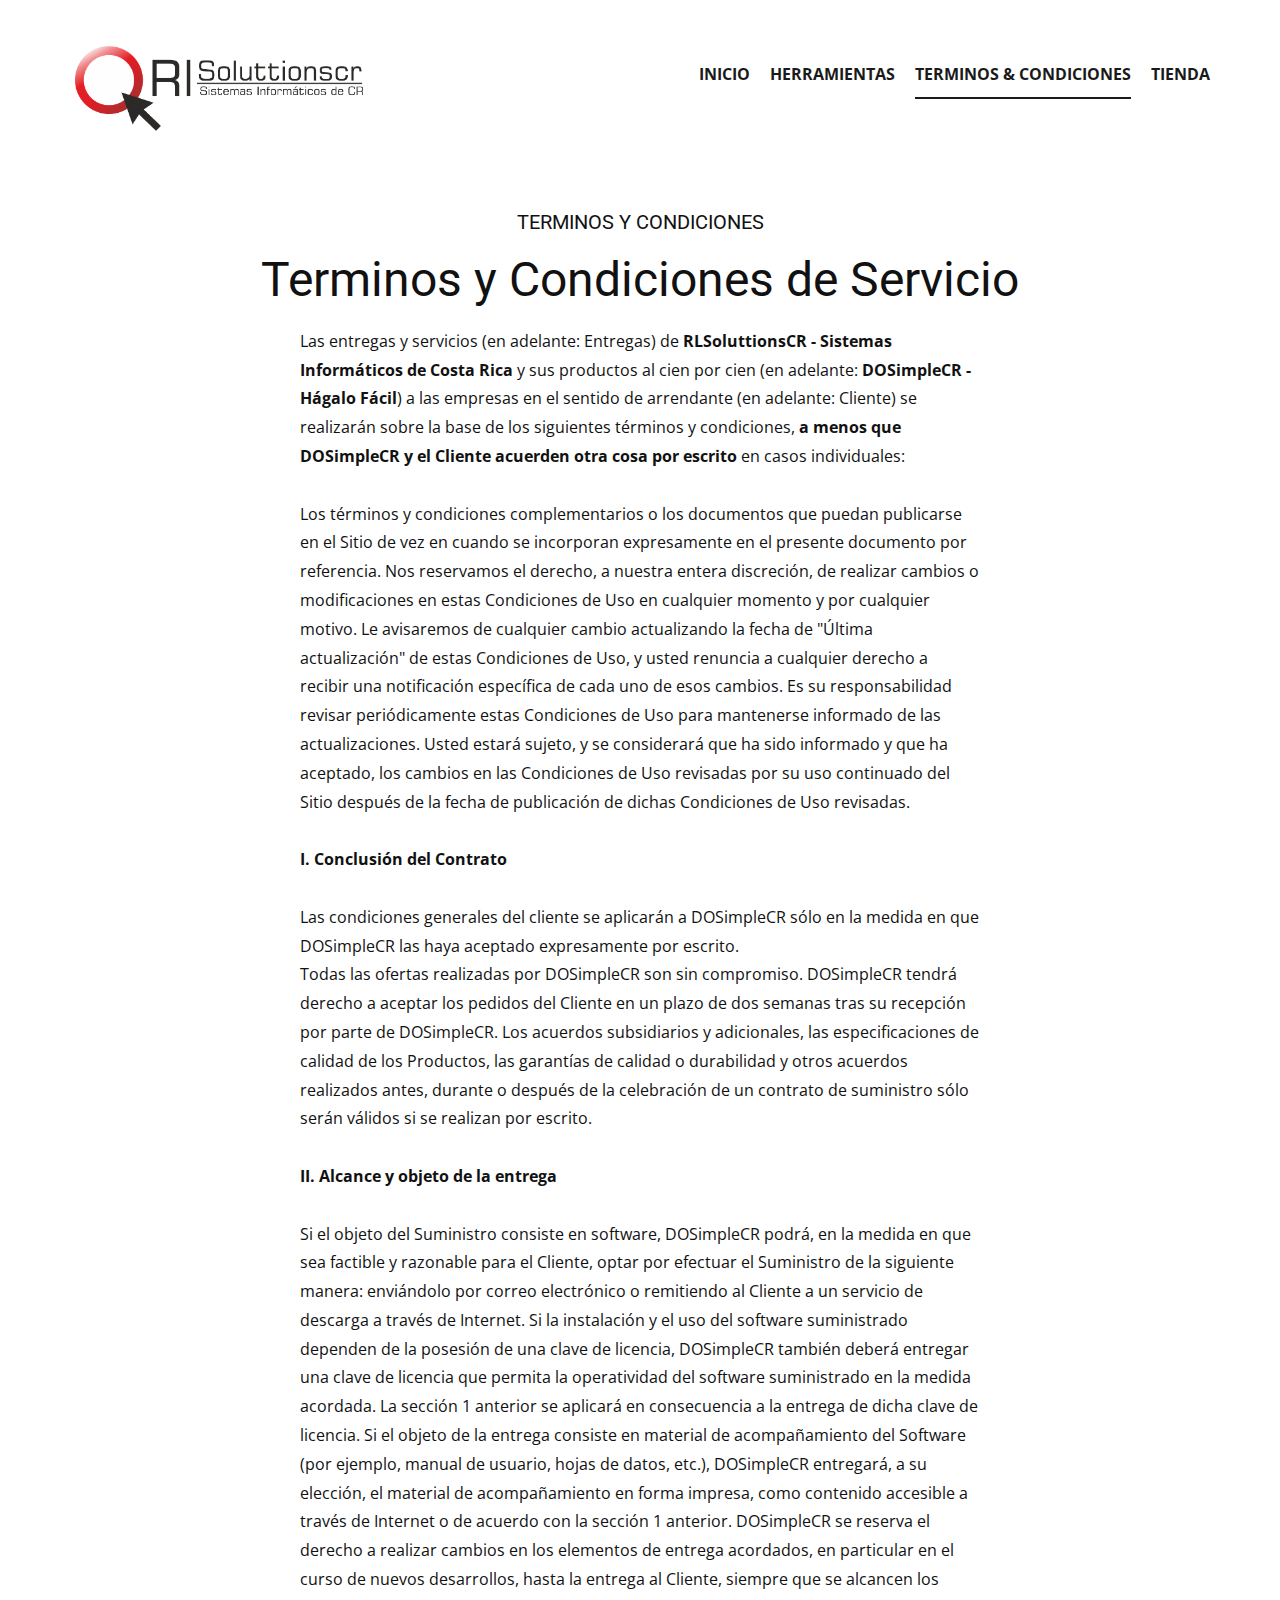
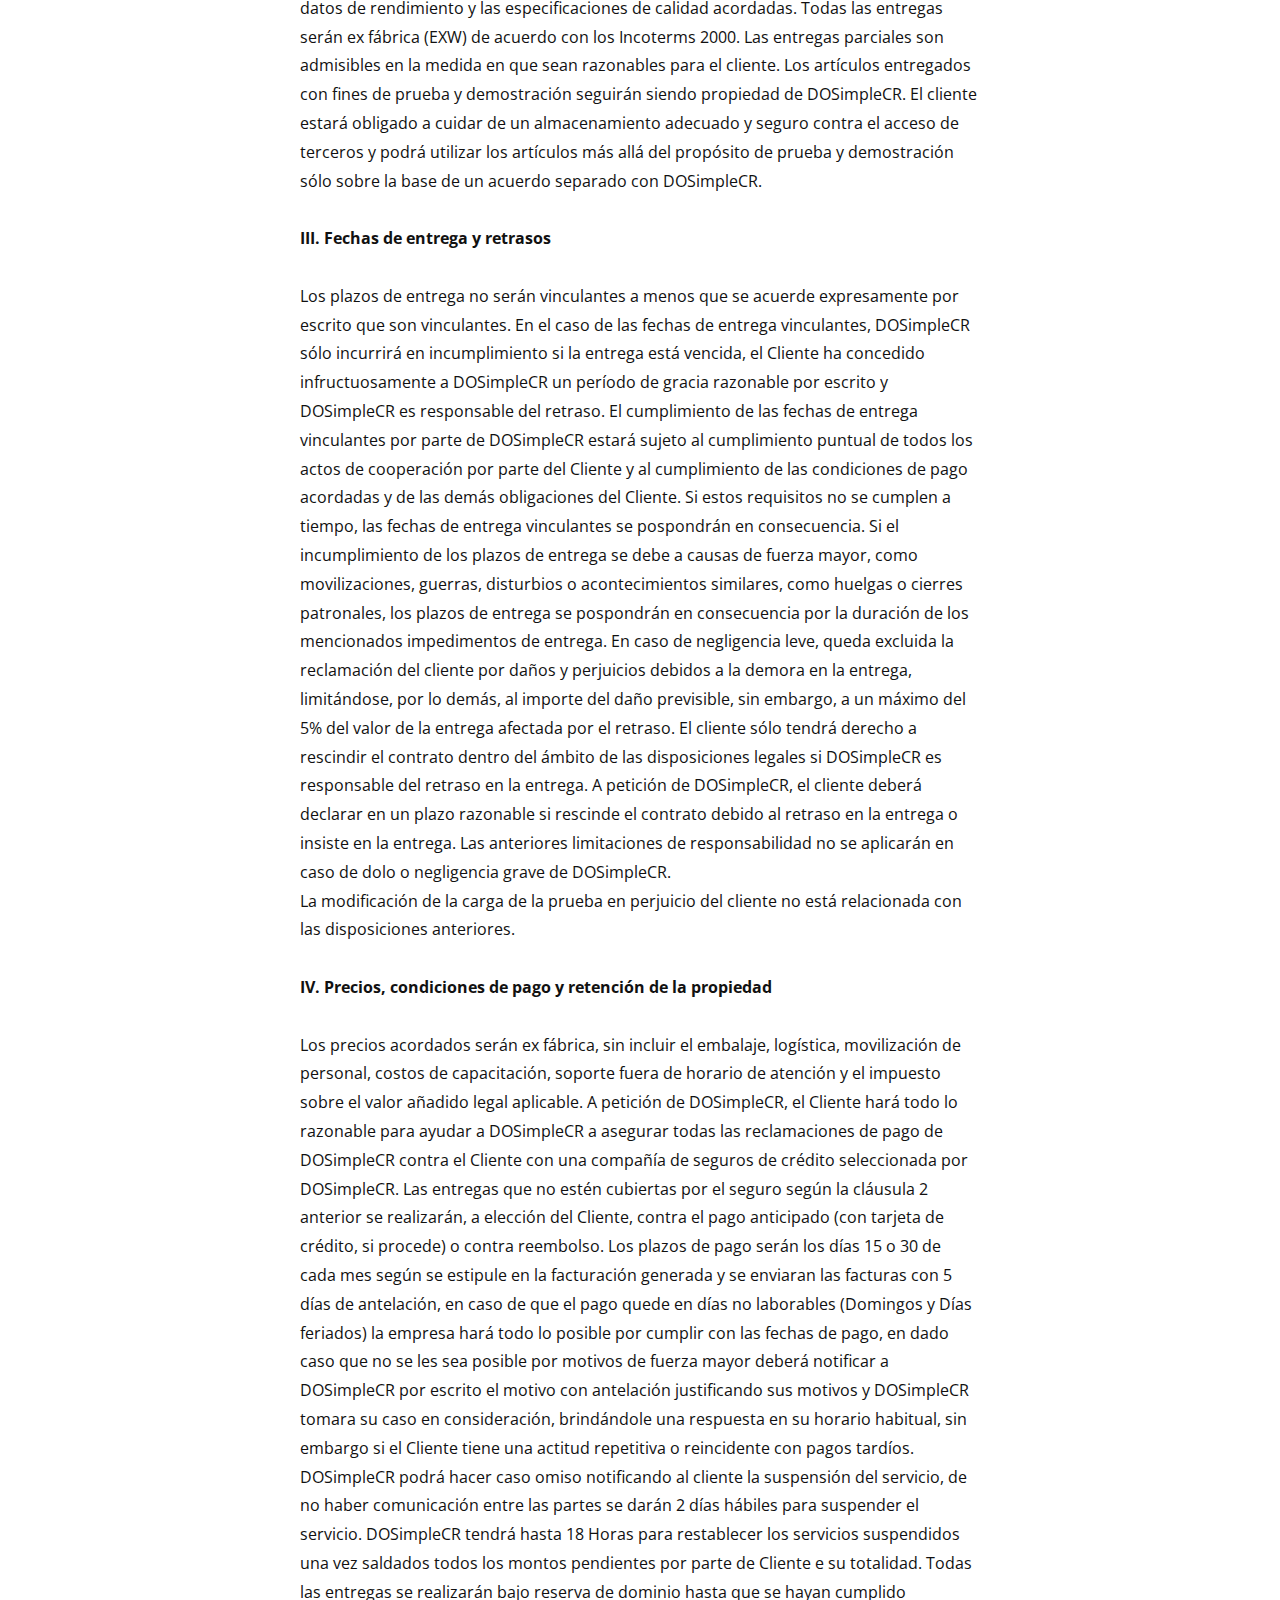
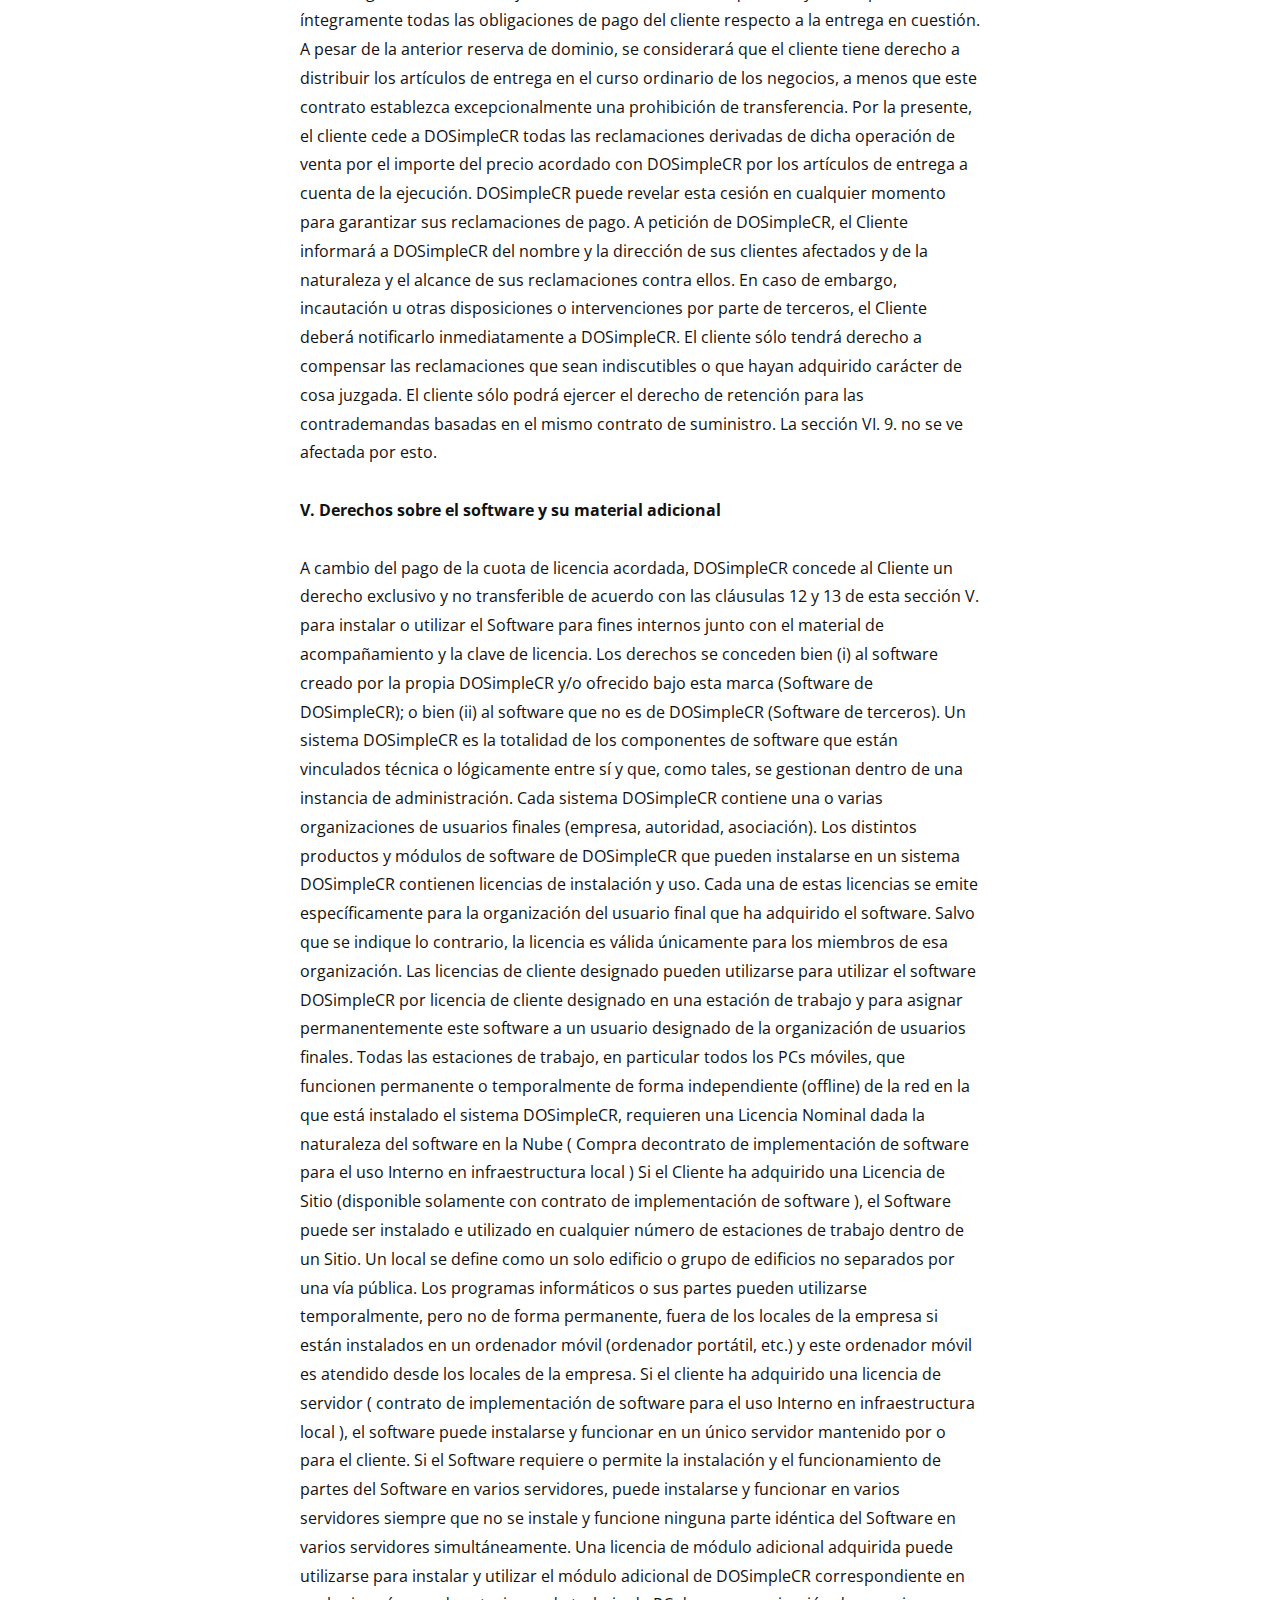
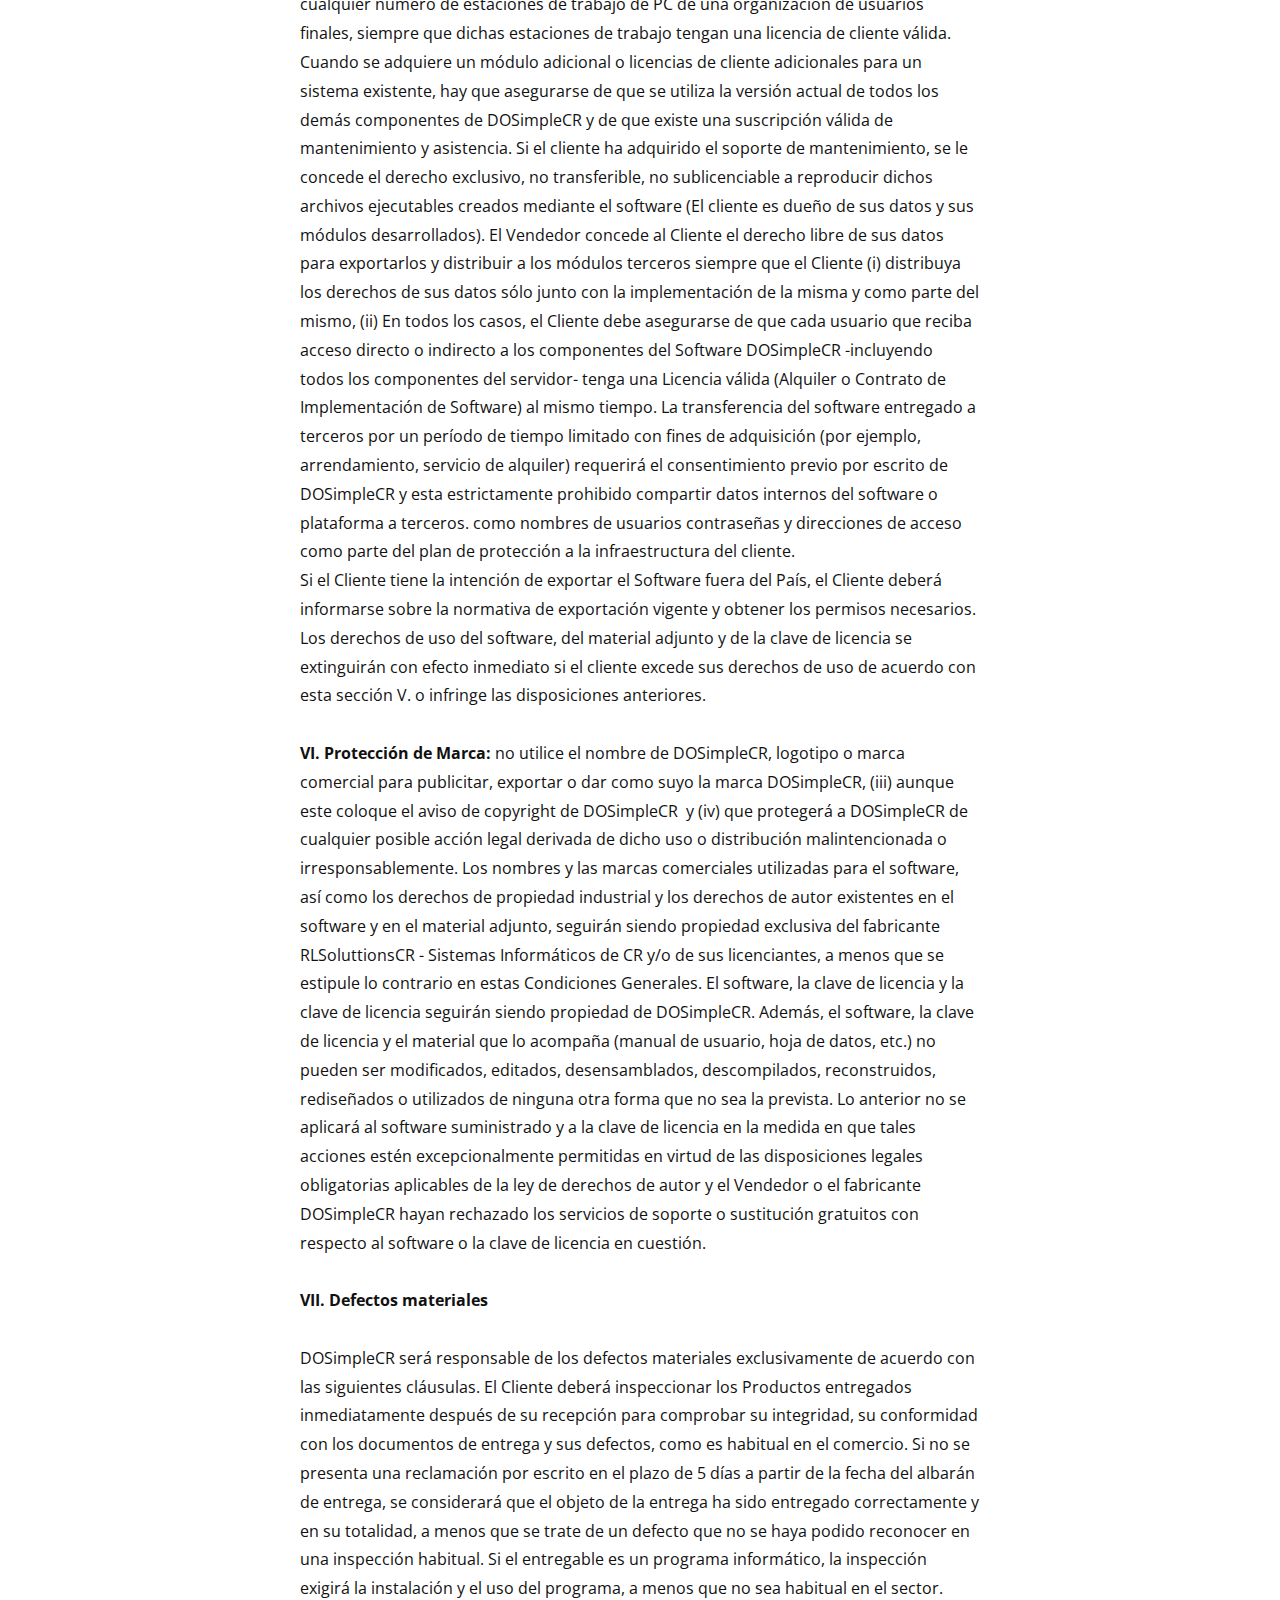
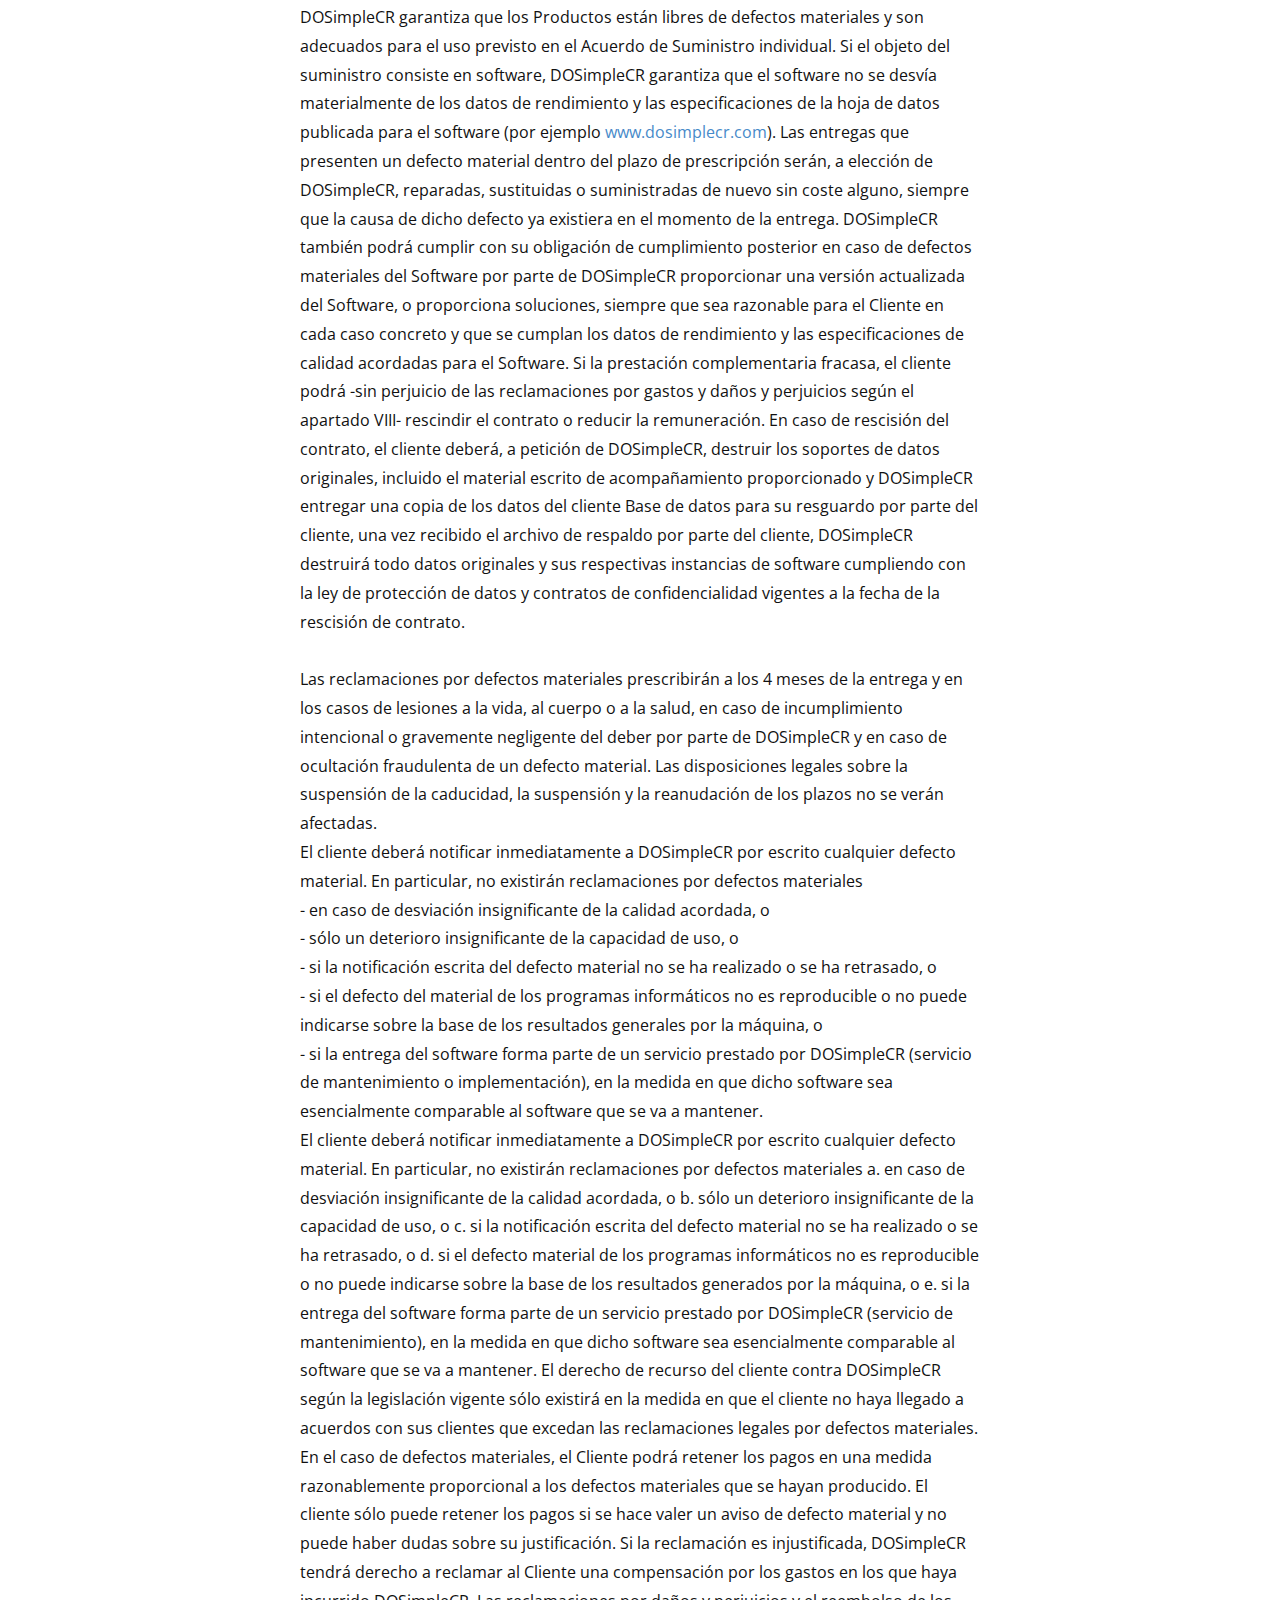
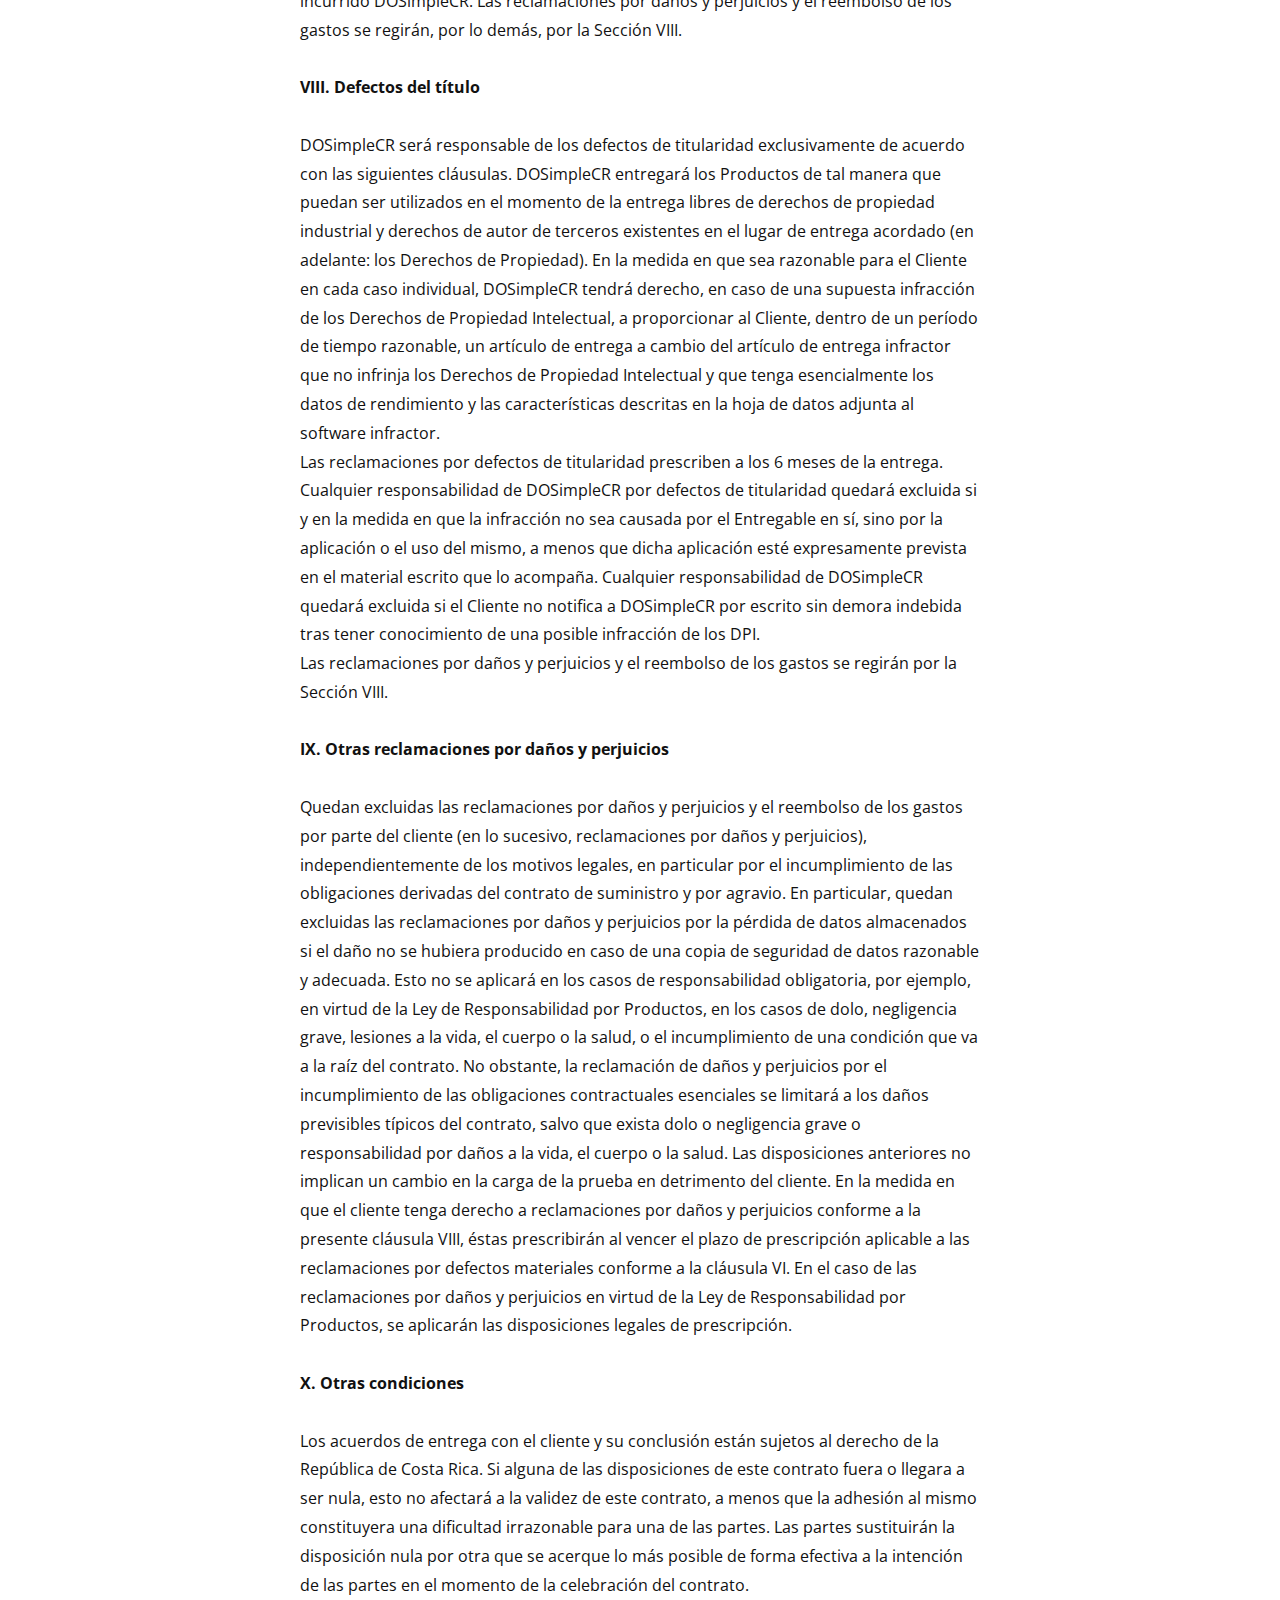
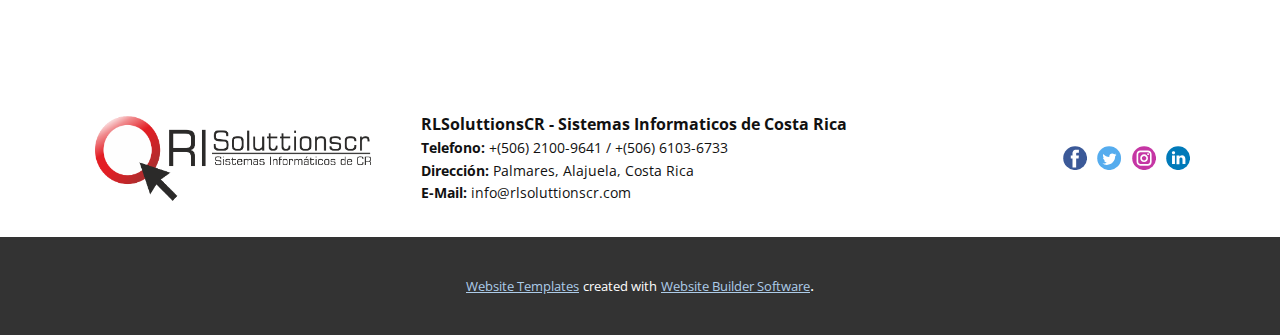
<file: Terminos-de-Servicio.html>
<!DOCTYPE html>
<html style="font-size: 16px;" lang="es"><head>
    <meta name="viewport" content="width=device-width, initial-scale=1.0">
    <meta charset="utf-8">
    <meta name="keywords" content="Terminos y Condiciones de Servicio">
    <meta name="description" content="">
    <title>Terminos de Servicio</title>
    <link rel="stylesheet" href="nicepage.css" media="screen">
<link rel="stylesheet" href="Terminos-de-Servicio.css" media="screen">
    <script class="u-script" type="text/javascript" src="jquery-1.9.1.min.js" defer=""></script>
    <script class="u-script" type="text/javascript" src="nicepage.js" defer=""></script>
    <meta name="generator" content="Nicepage 5.21.7, nicepage.com">
    <link rel="icon" href="images/favicon.png">
    <link id="u-theme-google-font" rel="stylesheet" href="https://fonts.googleapis.com/css?family=Roboto:100,100i,300,300i,400,400i,500,500i,700,700i,900,900i|Open+Sans:300,300i,400,400i,500,500i,600,600i,700,700i,800,800i">
    
    
    
    <script type="application/ld+json">{
		"@context": "http://schema.org",
		"@type": "Organization",
		"name": "RLSoluttionsCR",
		"logo": "images/REDES.png",
		"sameAs": []
}</script>
    <meta name="theme-color" content="#478ac9">
    <meta property="og:title" content="Terminos de Servicio">
    <meta property="og:type" content="website">
  <meta data-intl-tel-input-cdn-path="intlTelInput/"></head>
  <body data-path-to-root="./" data-include-products="false" class="u-body u-xl-mode" data-lang="es"><header class="u-clearfix u-header u-header" id="sec-987d"><div class="u-clearfix u-sheet u-sheet-1">
        <nav class="u-align-center u-menu u-menu-dropdown u-offcanvas u-menu-1">
          <div class="menu-collapse" style="font-size: 1rem; letter-spacing: 0px; font-weight: 700; text-transform: uppercase;">
            <a class="u-button-style u-custom-active-border-color u-custom-border u-custom-border-color u-custom-borders u-custom-hover-border-color u-custom-left-right-menu-spacing u-custom-padding-bottom u-custom-text-active-color u-custom-text-color u-custom-text-hover-color u-custom-top-bottom-menu-spacing u-nav-link u-text-active-palette-1-base u-text-hover-palette-2-base" href="#">
              <svg class="u-svg-link" viewBox="0 0 24 24"><use xlink:href="#menu-hamburger"></use></svg>
              <svg class="u-svg-content" version="1.1" id="menu-hamburger" viewBox="0 0 16 16" x="0px" y="0px" xmlns:xlink="http://www.w3.org/1999/xlink" xmlns="http://www.w3.org/2000/svg"><g><rect y="1" width="16" height="2"></rect><rect y="7" width="16" height="2"></rect><rect y="13" width="16" height="2"></rect>
</g></svg>
            </a>
          </div>
          <div class="u-custom-menu u-nav-container">
            <ul class="u-nav u-spacing-20 u-unstyled u-nav-1"><li class="u-nav-item"><a class="u-border-2 u-border-active-grey-90 u-border-hover-grey-50 u-border-no-left u-border-no-right u-border-no-top u-button-style u-nav-link u-text-active-grey-90 u-text-grey-90 u-text-hover-grey-90" href="#" style="padding: 15px 0px;">Inicio</a>
</li><li class="u-nav-item"><a class="u-border-2 u-border-active-grey-90 u-border-hover-grey-50 u-border-no-left u-border-no-right u-border-no-top u-button-style u-nav-link u-text-active-grey-90 u-text-grey-90 u-text-hover-grey-90" style="padding: 15px 0px;">Herramientas</a><div class="u-nav-popup"><ul class="u-nav u-unstyled"><li class="u-nav-item"><a class="u-button-style u-nav-link" href="#">Codigos Cabys</a>
</li></ul>
</div>
</li><li class="u-nav-item"><a class="u-border-2 u-border-active-grey-90 u-border-hover-grey-50 u-border-no-left u-border-no-right u-border-no-top u-button-style u-nav-link u-text-active-grey-90 u-text-grey-90 u-text-hover-grey-90" style="padding: 15px 0px;">Terminos &amp; Condiciones</a><div class="u-nav-popup"><ul class="u-nav u-unstyled"><li class="u-nav-item"><a class="u-button-style u-nav-link" href="#">Terminos de Servicio</a>
</li><li class="u-nav-item"><a class="u-button-style u-nav-link" href="#">Declaración de Privacidad</a>
</li></ul>
</div>
</li><li class="u-nav-item"><a class="u-border-2 u-border-active-grey-90 u-border-hover-grey-50 u-border-no-left u-border-no-right u-border-no-top u-button-style u-nav-link u-text-active-grey-90 u-text-grey-90 u-text-hover-grey-90" href="https://tienda.dosimplecr.com/shop" target="_blank" style="padding: 15px 0px;">Tienda</a>
</li></ul>
          </div>
          <div class="u-custom-menu u-nav-container-collapse">
            <div class="u-black u-container-style u-inner-container-layout u-opacity u-opacity-95 u-sidenav">
              <div class="u-inner-container-layout u-sidenav-overflow">
                <div class="u-menu-close"></div>
                <ul class="u-align-center u-nav u-popupmenu-items u-unstyled u-nav-4"><li class="u-nav-item"><a class="u-button-style u-nav-link" href="#" style="padding-top: 10px; padding-bottom: 10px;">Inicio</a>
</li><li class="u-nav-item"><a class="u-button-style u-nav-link" style="padding-top: 10px; padding-bottom: 10px;">Herramientas</a><div class="u-nav-popup"><ul class="u-nav u-unstyled"><li class="u-nav-item"><a class="u-button-style u-nav-link" href="#">Codigos Cabys</a>
</li></ul>
</div>
</li><li class="u-nav-item"><a class="u-button-style u-nav-link" style="padding-top: 10px; padding-bottom: 10px;">Terminos &amp; Condiciones</a><div class="u-nav-popup"><ul class="u-nav u-unstyled"><li class="u-nav-item"><a class="u-button-style u-nav-link" href="#">Terminos de Servicio</a>
</li><li class="u-nav-item"><a class="u-button-style u-nav-link" href="#">Declaración de Privacidad</a>
</li></ul>
</div>
</li><li class="u-nav-item"><a class="u-button-style u-nav-link" href="https://tienda.dosimplecr.com/shop" target="_blank" style="padding-top: 10px; padding-bottom: 10px;">Tienda</a>
</li></ul>
              </div>
            </div>
            <div class="u-black u-menu-overlay u-opacity u-opacity-70"></div>
          </div>
        </nav>
        <img class="u-image u-image-contain u-image-default u-image-1" src="images/REDES.png" alt="" data-image-width="943" data-image-height="279">
      </div></header>
    <section class="u-align-center u-clearfix u-section-1" id="sec-15b3">
      <div class="u-clearfix u-sheet u-sheet-1">
        <h5 class="u-text u-text-default u-text-1">terminos y condiciones</h5>
        <h1 class="u-text u-text-default u-text-2">Terminos y Condiciones de Servicio</h1>
        <p class="u-align-left u-text u-text-3"> Las entregas y servicios (en adelante: Entregas) de <b>RLSoluttionsCR
- Sistemas Informáticos de Costa Rica</b> y sus productos al cien por cien (en
adelante: <b>DOSimpleCR - Hágalo Fácil</b>) a las empresas en el sentido de
arrendante (en adelante: Cliente) se realizarán sobre la base de los siguientes
términos y condiciones, <b>a menos que DOSimpleCR y el Cliente acuerden otra
cosa por escrito</b> en casos individuales:<br>
          <br> Los términos y condiciones complementarios o los documentos que puedan publicarse en el Sitio de vez en cuando se incorporan expresamente en el presente documento por referencia. Nos reservamos el derecho, a nuestra entera discreción, de realizar cambios o modificaciones en estas Condiciones de Uso en cualquier momento y por cualquier motivo. Le avisaremos de cualquier cambio actualizando la fecha de "Última actualización" de estas Condiciones de Uso, y usted renuncia a cualquier derecho a recibir una notificación específica de cada uno de esos cambios. Es su responsabilidad revisar periódicamente estas Condiciones de Uso para mantenerse informado de las actualizaciones. Usted estará sujeto, y se considerará que ha sido informado y que ha aceptado, los cambios en las Condiciones de Uso revisadas por su uso continuado del Sitio después de la fecha de publicación de dichas Condiciones de Uso revisadas.&nbsp;<br>
          <br><b>I. Conclusión del Contrato</b>
          <br>
          <br> Las condiciones generales del cliente se aplicarán a DOSimpleCR sólo en la
medida en que DOSimpleCR las haya aceptado expresamente por escrito.<br> Todas las ofertas realizadas por DOSimpleCR son sin compromiso. DOSimpleCR
tendrá derecho a aceptar los pedidos del Cliente en un plazo de dos semanas
tras su recepción por parte de DOSimpleCR. Los acuerdos subsidiarios y
adicionales, las especificaciones de calidad de los Productos, las garantías de
calidad o durabilidad y otros acuerdos realizados antes, durante o después de
la celebración de un contrato de suministro sólo serán válidos si se realizan
por escrito.<br>
          <br><b>II. Alcance y objeto de la entrega</b>
          <br>
          <br> Si el objeto del Suministro consiste en software, DOSimpleCR podrá, en la
medida en que sea factible y razonable para el Cliente, optar por efectuar el
Suministro de la siguiente manera: enviándolo por correo electrónico o
remitiendo al Cliente a un servicio de descarga a través de Internet. Si la
instalación y el uso del software suministrado dependen de la posesión de una
clave de licencia, DOSimpleCR también deberá entregar una clave de licencia que
permita la operatividad del software suministrado en la medida acordada. La
sección 1 anterior se aplicará en consecuencia a la entrega de dicha clave de
licencia. Si el objeto de la entrega consiste en material de acompañamiento del
Software (por ejemplo, manual de usuario, hojas de datos, etc.), DOSimpleCR
entregará, a su elección, el material de acompañamiento en forma impresa, como
contenido accesible a través de Internet o de acuerdo con la sección 1
anterior. DOSimpleCR se reserva el derecho a realizar cambios en los elementos
de entrega acordados, en particular en el curso de nuevos desarrollos, hasta la
entrega al Cliente, siempre que se alcancen los datos de rendimiento y las
especificaciones de calidad acordadas. Todas las entregas serán ex fábrica
(EXW) de acuerdo con los Incoterms 2000. Las entregas parciales son admisibles
en la medida en que sean razonables para el cliente. Los artículos entregados
con fines de prueba y demostración seguirán siendo propiedad de DOSimpleCR. El
cliente estará obligado a cuidar de un almacenamiento adecuado y seguro contra
el acceso de terceros y podrá utilizar los artículos más allá del propósito de
prueba y demostración sólo sobre la base de un acuerdo separado con DOSimpleCR.<br>
          <br><b>III. Fechas de entrega y retrasos</b>
          <br>
          <br> Los plazos de entrega no serán vinculantes a menos que se acuerde expresamente
por escrito que son vinculantes. En el caso de las fechas de entrega
vinculantes, DOSimpleCR sólo incurrirá en incumplimiento si la entrega está
vencida, el Cliente ha concedido infructuosamente a DOSimpleCR un período de
gracia razonable por escrito y DOSimpleCR es responsable del retraso. El
cumplimiento de las fechas de entrega vinculantes por parte de DOSimpleCR
estará sujeto al cumplimiento puntual de todos los actos de cooperación por
parte del Cliente y al cumplimiento de las condiciones de pago acordadas y de
las demás obligaciones del Cliente. Si estos requisitos no se cumplen a tiempo,
las fechas de entrega vinculantes se pospondrán en consecuencia. Si el
incumplimiento de los plazos de entrega se debe a causas de fuerza mayor, como
movilizaciones, guerras, disturbios o acontecimientos similares, como huelgas o
cierres patronales, los plazos de entrega se pospondrán en consecuencia por la
duración de los mencionados impedimentos de entrega. En caso de negligencia
leve, queda excluida la reclamación del cliente por daños y perjuicios debidos
a la demora en la entrega, limitándose, por lo demás, al importe del daño
previsible, sin embargo, a un máximo del 5% del valor de la entrega afectada
por el retraso. El cliente sólo tendrá derecho a rescindir el contrato dentro
del ámbito de las disposiciones legales si DOSimpleCR es responsable del
retraso en la entrega. A petición de DOSimpleCR, el cliente deberá declarar en
un plazo razonable si rescinde el contrato debido al retraso en la entrega o
insiste en la entrega. Las anteriores limitaciones de responsabilidad no se
aplicarán en caso de dolo o negligencia grave de DOSimpleCR.<br> La modificación de la carga de la prueba en perjuicio del cliente no está
relacionada con las disposiciones anteriores.<br>
          <br><b>IV. Precios, condiciones de pago y retención de la propiedad</b>
          <br>
          <br> Los precios acordados serán ex fábrica, sin incluir el embalaje, logística, movilización
de personal, costos de capacitación, soporte fuera de horario de atención y el
impuesto sobre el valor añadido legal aplicable.&nbsp;A petición de DOSimpleCR,
el Cliente hará todo lo razonable para ayudar a DOSimpleCR a asegurar todas las
reclamaciones de pago de DOSimpleCR contra el Cliente con una compañía de
seguros de crédito seleccionada por DOSimpleCR. Las entregas que no estén
cubiertas por el seguro según la cláusula 2 anterior se realizarán, a elección
del Cliente, contra el pago anticipado (con tarjeta de crédito, si procede) o
contra reembolso. Los plazos de pago serán los días 15 o 30 de cada mes según se
estipule en la facturación generada y se enviaran las facturas con 5 días de
antelación, en caso de que el pago quede en días no laborables (Domingos y Días
feriados) la empresa hará todo lo posible por cumplir con las fechas de pago, en
dado caso que no se les sea posible por motivos de fuerza mayor deberá notificar
a DOSimpleCR por escrito el motivo con antelación justificando sus motivos y DOSimpleCR
tomara su caso en consideración, brindándole una respuesta en su horario habitual,
sin embargo si el Cliente tiene una actitud repetitiva o reincidente con pagos tardíos.
DOSimpleCR podrá hacer caso omiso notificando al cliente la suspensión del servicio,
de no haber comunicación entre las partes se darán 2 días hábiles para
suspender el servicio. DOSimpleCR tendrá hasta 18 Horas para restablecer los servicios
suspendidos una vez saldados todos los montos pendientes por parte de Cliente e
su totalidad. Todas las entregas se realizarán bajo reserva de dominio hasta
que se hayan cumplido íntegramente todas las obligaciones de pago del cliente
respecto a la entrega en cuestión. A pesar de la anterior reserva de dominio,
se considerará que el cliente tiene derecho a distribuir los artículos de
entrega en el curso ordinario de los negocios, a menos que este contrato
establezca excepcionalmente una prohibición de transferencia. Por la presente,
el cliente cede a DOSimpleCR todas las reclamaciones derivadas de dicha
operación de venta por el importe del precio acordado con DOSimpleCR por los
artículos de entrega a cuenta de la ejecución. DOSimpleCR puede revelar esta
cesión en cualquier momento para garantizar sus reclamaciones de pago. A
petición de DOSimpleCR, el Cliente informará a DOSimpleCR del nombre y la
dirección de sus clientes afectados y de la naturaleza y el alcance de sus
reclamaciones contra ellos. En caso de embargo, incautación u otras
disposiciones o intervenciones por parte de terceros, el Cliente deberá
notificarlo inmediatamente a DOSimpleCR. El cliente sólo tendrá derecho a
compensar las reclamaciones que sean indiscutibles o que hayan adquirido
carácter de cosa juzgada. El cliente sólo podrá ejercer el derecho de retención
para las contrademandas basadas en el mismo contrato de suministro. La sección
VI. 9. no se ve afectada por esto.<br>
          <br><b>V. Derechos sobre el software y su material adicional</b>
          <br>
          <br> A cambio del pago de la cuota de licencia acordada, DOSimpleCR concede al
Cliente un derecho exclusivo y no transferible de acuerdo con las cláusulas 12
y 13 de esta sección V. para instalar o utilizar el Software para fines
internos junto con el material de acompañamiento y la clave de licencia. Los
derechos se conceden bien (i) al software creado por la propia DOSimpleCR y/o
ofrecido bajo esta marca (Software de DOSimpleCR); o bien (ii) al software que
no es de DOSimpleCR (Software de terceros). Un sistema DOSimpleCR es la
totalidad de los componentes de software que están vinculados técnica o
lógicamente entre sí y que, como tales, se gestionan dentro de una instancia de
administración. Cada sistema DOSimpleCR contiene una o varias organizaciones de
usuarios finales (empresa, autoridad, asociación). Los distintos productos y
módulos de software de DOSimpleCR que pueden instalarse en un sistema
DOSimpleCR contienen licencias de instalación y uso. Cada una de estas
licencias se emite específicamente para la organización del usuario final que
ha adquirido el software. Salvo que se indique lo contrario, la licencia es
válida únicamente para los miembros de esa organización. Las licencias de
cliente designado pueden utilizarse para utilizar el software DOSimpleCR por
licencia de cliente designado en una estación de trabajo y para asignar
permanentemente este software a un usuario designado de la organización de
usuarios finales. Todas las estaciones de trabajo, en particular todos los PCs
móviles, que funcionen permanente o temporalmente de forma independiente
(offline) de la red en la que está instalado el sistema DOSimpleCR, requieren
una Licencia Nominal dada la naturaleza del software en la Nube ( Compra de
​contrato de implementación de software para el uso Interno en infraestructura
local ) Si el Cliente ha adquirido una Licencia de Sitio (disponible solamente
con contrato de implementación de software ), el Software puede ser instalado e
utilizado en cualquier número de estaciones de trabajo dentro de un Sitio. Un
local se define como un solo edificio o grupo de edificios no separados por una
vía pública. Los programas informáticos o sus partes pueden utilizarse
temporalmente, pero no de forma permanente, fuera de los locales de la empresa
si están instalados en un ordenador móvil (ordenador portátil, etc.) y este
ordenador móvil es atendido desde los locales de la empresa. Si el cliente ha
adquirido una licencia de servidor ( ​contrato de implementación de software
para el uso Interno en infraestructura local ), el software puede instalarse y
funcionar en un único servidor mantenido por o para el cliente. Si el Software
requiere o permite la instalación y el funcionamiento de partes del Software en
varios servidores, puede instalarse y funcionar en varios servidores siempre
que no se instale y funcione ninguna parte idéntica del Software en varios
servidores simultáneamente. Una licencia de módulo adicional adquirida puede
utilizarse para instalar y utilizar el módulo adicional de DOSimpleCR correspondiente
en cualquier número de estaciones de trabajo de PC de una organización de
usuarios finales, siempre que dichas estaciones de trabajo tengan una licencia
de cliente válida. Cuando se adquiere un módulo adicional o licencias de
cliente adicionales para un sistema existente, hay que asegurarse de que se
utiliza la versión actual de todos los demás componentes de DOSimpleCR y de que
existe una suscripción válida de mantenimiento y asistencia. Si el cliente ha
adquirido el soporte de mantenimiento, se le concede el derecho exclusivo, no
transferible, no sublicenciable a reproducir dichos archivos ejecutables
creados mediante el software (El cliente es dueño de sus datos y sus módulos desarrollados).
El Vendedor concede al Cliente el derecho libre de sus datos para exportarlos y
distribuir a los módulos terceros siempre que el Cliente (i) distribuya los
derechos de sus datos sólo junto con la implementación de la misma y como parte
del mismo, (ii)&nbsp;En todos los casos, el Cliente debe asegurarse de que cada
usuario que reciba acceso directo o indirecto a los componentes del Software
DOSimpleCR -incluyendo todos los componentes del servidor- tenga una Licencia
válida (Alquiler o Contrato de Implementación de Software) al mismo tiempo. La
transferencia del software entregado a terceros por un período de tiempo
limitado con fines de adquisición (por ejemplo, arrendamiento, servicio de
alquiler) requerirá el consentimiento previo por escrito de DOSimpleCR y esta
estrictamente prohibido compartir datos internos del software o plataforma a
terceros. como nombres de usuarios contraseñas y direcciones de acceso como
parte del plan de protección a la infraestructura del cliente.<br> Si el Cliente tiene la intención de exportar el Software fuera del País, el
Cliente deberá informarse sobre la normativa de exportación vigente y obtener
los permisos necesarios.<br> Los derechos de uso del software, del material adjunto y de la clave de
licencia se extinguirán con efecto inmediato si el cliente excede sus derechos
de uso de acuerdo con esta sección V. o infringe las disposiciones anteriores.<br>
          <br><b>VI. Protección de Marca:</b> no utilice el nombre de DOSimpleCR, logotipo o
marca comercial para publicitar, exportar o dar como suyo la marca DOSimpleCR,
(iii) aunque este coloque el aviso de copyright de DOSimpleCR&nbsp; y (iv) que
protegerá a DOSimpleCR de cualquier posible acción legal derivada de dicho uso
o distribución malintencionada o irresponsablemente. Los nombres y las marcas
comerciales utilizadas para el software, así como los derechos de propiedad
industrial y los derechos de autor existentes en el software y en el material
adjunto, seguirán siendo propiedad exclusiva del fabricante RLSoluttionsCR -
Sistemas Informáticos de CR y/o de sus licenciantes, a menos que se estipule lo
contrario en estas Condiciones Generales. El software, la clave de licencia y
la clave de licencia seguirán siendo propiedad de DOSimpleCR. Además, el
software, la clave de licencia y el material que lo acompaña (manual de
usuario, hoja de datos, etc.) no pueden ser modificados, editados,
desensamblados, descompilados, reconstruidos, rediseñados o utilizados de
ninguna otra forma que no sea la prevista. Lo anterior no se aplicará al
software suministrado y a la clave de licencia en la medida en que tales
acciones estén excepcionalmente permitidas en virtud de las disposiciones
legales obligatorias aplicables de la ley de derechos de autor y el Vendedor o
el fabricante DOSimpleCR hayan rechazado los servicios de soporte o sustitución
gratuitos con respecto al software o la clave de licencia en cuestión.<br>
          <br><b>VII. Defectos materiales</b>
          <br>
          <br> DOSimpleCR será responsable de los defectos materiales exclusivamente de
acuerdo con las siguientes cláusulas. El Cliente deberá inspeccionar los
Productos entregados inmediatamente después de su recepción para comprobar su
integridad, su conformidad con los documentos de entrega y sus defectos, como
es habitual en el comercio. Si no se presenta una reclamación por escrito en el
plazo de 5 días a partir de la fecha del albarán de entrega, se considerará que
el objeto de la entrega ha sido entregado correctamente y en su totalidad, a
menos que se trate de un defecto que no se haya podido reconocer en una
inspección habitual. Si el entregable es un programa informático, la inspección
exigirá la instalación y el uso del programa, a menos que no sea habitual en el
sector.<br> DOSimpleCR garantiza que los Productos están libres de defectos materiales y
son adecuados para el uso previsto en el Acuerdo de Suministro individual. Si
el objeto del suministro consiste en software, DOSimpleCR garantiza que el
software no se desvía materialmente de los datos de rendimiento y las
especificaciones de la hoja de datos publicada para el software (por ejemplo&nbsp;<a href="http://www.docuware.com/" class="u-active-none u-border-none u-btn u-button-style u-hover-none u-none u-text-palette-1-base u-btn-1">www.dosimplecr.com</a>). Las entregas que
presenten un defecto material dentro del plazo de prescripción serán, a
elección de DOSimpleCR, reparadas, sustituidas o suministradas de nuevo sin
coste alguno, siempre que la causa de dicho defecto ya existiera en el momento
de la entrega. DOSimpleCR también podrá cumplir con su obligación de
cumplimiento posterior en caso de defectos materiales del Software por parte de
DOSimpleCR proporcionar una versión actualizada del Software, o proporciona
soluciones, siempre que sea razonable para el Cliente en cada caso concreto y
que se cumplan los datos de rendimiento y las especificaciones de calidad
acordadas para el Software. Si la prestación complementaria fracasa, el cliente
podrá -sin perjuicio de las reclamaciones por gastos y daños y perjuicios según
el apartado VIII- rescindir el contrato o reducir la remuneración. En caso de
rescisión del contrato, el cliente deberá, a petición de DOSimpleCR, destruir
los soportes de datos originales, incluido el material escrito de
acompañamiento proporcionado y DOSimpleCR entregar una copia de los datos del
cliente Base de datos para su resguardo por parte del cliente, una vez recibido
el archivo de respaldo por parte del cliente, DOSimpleCR destruirá todo datos
originales y sus respectivas instancias de software cumpliendo con la ley de protección
de datos y contratos de confidencialidad vigentes a la fecha de la rescisión de
contrato.<br>
          <br> Las reclamaciones por defectos materiales prescribirán a los 4 meses de la
entrega y en los casos de lesiones a la vida, al cuerpo o a la salud, en caso
de incumplimiento intencional o gravemente negligente del deber por parte de
DOSimpleCR y en caso de ocultación fraudulenta de un defecto material. Las
disposiciones legales sobre la suspensión de la caducidad, la suspensión y la
reanudación de los plazos no se verán afectadas.<br> El cliente deberá notificar inmediatamente a DOSimpleCR por escrito cualquier
defecto material. En particular, no existirán reclamaciones por defectos
materiales<br> - en caso de desviación insignificante de la calidad acordada, o<br> - sólo un deterioro insignificante de la capacidad de uso, o<br> - si la notificación escrita del defecto material no se ha realizado o se ha
retrasado, o<br> - si el defecto del material de los programas informáticos no es reproducible o
no puede indicarse sobre la base de los resultados generales por la máquina, o<br> - si la entrega del software forma parte de un servicio prestado por DOSimpleCR
(servicio de mantenimiento o implementación), en la medida en que dicho
software sea esencialmente comparable al software que se va a mantener.&nbsp;<br> El cliente deberá notificar inmediatamente a DOSimpleCR por escrito cualquier
defecto material. En particular, no existirán reclamaciones por defectos
materiales a. en caso de desviación insignificante de la calidad acordada, o b.
sólo un deterioro insignificante de la capacidad de uso, o c. si la
notificación escrita del defecto material no se ha realizado o se ha retrasado,
o d. si el defecto material de los programas informáticos no es reproducible o
no puede indicarse sobre la base de los resultados generados por la máquina, o
e. si la entrega del software forma parte de un servicio prestado por
DOSimpleCR (servicio de mantenimiento), en la medida en que dicho software sea
esencialmente comparable al software que se va a mantener. El derecho de recurso
del cliente contra DOSimpleCR según la legislación vigente sólo existirá en la
medida en que el cliente no haya llegado a acuerdos con sus clientes que
excedan las reclamaciones legales por defectos materiales.<br> En el caso de defectos materiales, el Cliente podrá retener los pagos en una
medida razonablemente proporcional a los defectos materiales que se hayan
producido. El cliente sólo puede retener los pagos si se hace valer un aviso de
defecto material y no puede haber dudas sobre su justificación. Si la
reclamación es injustificada, DOSimpleCR tendrá derecho a reclamar al Cliente
una compensación por los gastos en los que haya incurrido DOSimpleCR. Las
reclamaciones por daños y perjuicios y el reembolso de los gastos se regirán,
por lo demás, por la Sección VIII.<br>
          <br><b>VIII. Defectos del título</b>
          <br>
          <br> DOSimpleCR será responsable de los defectos de titularidad exclusivamente de
acuerdo con las siguientes cláusulas. DOSimpleCR entregará los Productos de tal
manera que puedan ser utilizados en el momento de la entrega libres de derechos
de propiedad industrial y derechos de autor de terceros existentes en el lugar
de entrega acordado (en adelante: los Derechos de Propiedad). En la medida en
que sea razonable para el Cliente en cada caso individual, DOSimpleCR tendrá
derecho, en caso de una supuesta infracción de los Derechos de Propiedad
Intelectual, a proporcionar al Cliente, dentro de un período de tiempo
razonable, un artículo de entrega a cambio del artículo de entrega infractor
que no infrinja los Derechos de Propiedad Intelectual y que tenga esencialmente
los datos de rendimiento y las características descritas en la hoja de datos
adjunta al software infractor.<br> Las reclamaciones por defectos de titularidad prescriben a los 6 meses de la
entrega.<br> Cualquier responsabilidad de DOSimpleCR por defectos de titularidad quedará
excluida si y en la medida en que la infracción no sea causada por el
Entregable en sí, sino por la aplicación o el uso del mismo, a menos que dicha
aplicación esté expresamente prevista en el material escrito que lo acompaña.
Cualquier responsabilidad de DOSimpleCR quedará excluida si el Cliente no
notifica a DOSimpleCR por escrito sin demora indebida tras tener conocimiento
de una posible infracción de los DPI.<br> Las reclamaciones por daños y perjuicios y el reembolso de los gastos se
regirán por la Sección VIII.<br>
          <br><b>IX. Otras reclamaciones por daños y perjuicios</b>
          <br>
          <br> Quedan excluidas las reclamaciones por daños y perjuicios y el reembolso de los
gastos por parte del cliente (en lo sucesivo, reclamaciones por daños y
perjuicios), independientemente de los motivos legales, en particular por el
incumplimiento de las obligaciones derivadas del contrato de suministro y por
agravio. En particular, quedan excluidas las reclamaciones por daños y
perjuicios por la pérdida de datos almacenados si el daño no se hubiera
producido en caso de una copia de seguridad de datos razonable y adecuada. Esto
no se aplicará en los casos de responsabilidad obligatoria, por ejemplo, en
virtud de la Ley de Responsabilidad por Productos, en los casos de dolo,
negligencia grave, lesiones a la vida, el cuerpo o la salud, o el
incumplimiento de una condición que va a la raíz del contrato. No obstante, la
reclamación de daños y perjuicios por el incumplimiento de las obligaciones
contractuales esenciales se limitará a los daños previsibles típicos del
contrato, salvo que exista dolo o negligencia grave o responsabilidad por daños
a la vida, el cuerpo o la salud. Las disposiciones anteriores no implican un
cambio en la carga de la prueba en detrimento del cliente. En la medida en que
el cliente tenga derecho a reclamaciones por daños y perjuicios conforme a la
presente cláusula VIII, éstas prescribirán al vencer el plazo de prescripción
aplicable a las reclamaciones por defectos materiales conforme a la cláusula
VI. En el caso de las reclamaciones por daños y perjuicios en virtud de la Ley
de Responsabilidad por Productos, se aplicarán las disposiciones legales de
prescripción.<br>
          <br><b>X. Otras condiciones</b>
          <br>
          <br> Los acuerdos de entrega con el cliente y su conclusión están sujetos al derecho
de la República de Costa Rica.&nbsp;Si alguna de las disposiciones de este
contrato fuera o llegara a ser nula, esto no afectará a la validez de este
contrato, a menos que la adhesión al mismo constituyera una dificultad
irrazonable para una de las partes. Las partes sustituirán la disposición nula
por otra que se acerque lo más posible de forma efectiva a la intención de las
partes en el momento de la celebración del contrato.&nbsp;&nbsp;<br>
          <br>
        </p>
      </div>
    </section>
    
    
    
    <footer class="u-clearfix u-footer u-white" id="sec-8375"><div class="u-clearfix u-sheet u-sheet-1">
        <div class="data-layout-selected u-clearfix u-expanded-width u-gutter-30 u-layout-wrap u-layout-wrap-1">
          <div class="u-gutter-0 u-layout">
            <div class="u-layout-row">
              <div class="u-align-center-sm u-align-center-xs u-align-left-md u-align-left-xl u-container-style u-layout-cell u-left-cell u-size-18-lg u-size-18-xl u-size-21-sm u-size-21-xs u-size-30-md u-layout-cell-1">
                <div class="u-container-layout u-container-layout-1">
                  <a href="https://nicepage.com/html5-template" class="u-image u-logo u-image-1" data-image-width="943" data-image-height="279">
                    <img src="images/REDES.png" class="u-logo-image u-logo-image-1">
                  </a>
                </div>
              </div>
              <div class="u-align-center-sm u-align-right-md u-container-style u-layout-cell u-size-19-sm u-size-19-xs u-size-31-lg u-size-31-md u-size-31-xl u-layout-cell-2">
                <div class="u-container-layout u-valign-middle u-container-layout-2">
                  <p class="u-small-text u-text u-text-variant u-text-1">
                    <span style="font-weight: 700; font-size: 1rem;">RLSoluttionsCR - Sistemas Informaticos de Costa Rica</span>
                    <br>
                    <span style="font-weight: 700;">Telefono:</span> +(506) 2100-9641 / +(506) 6103-6733&nbsp;<br>
                    <span style="font-weight: 700;">Dirección:</span> Palmares, Alajuela, Costa Rica<br>
                    <span style="font-weight: 700;">E-Mail:</span> info@rlsoluttionscr.com
                  </p>
                </div>
              </div>
              <div class="u-align-center-sm u-align-center-xs u-align-left-md u-align-right-lg u-align-right-xl u-container-style u-layout-cell u-right-cell u-size-11-lg u-size-11-xl u-size-19-sm u-size-19-xs u-size-30-md u-layout-cell-3">
                <div class="u-container-layout u-valign-middle u-container-layout-3">
                  <div class="u-social-icons u-spacing-10 u-social-icons-1">
                    <a class="u-social-url" title="facebook" target="_blank" href=""><span class="u-icon u-social-facebook u-social-icon u-icon-1"><svg class="u-svg-link" preserveAspectRatio="xMidYMin slice" viewBox="0 0 112 112" style=""><use xlink:href="#svg-29d6"></use></svg><svg class="u-svg-content" viewBox="0 0 112 112" x="0" y="0" id="svg-29d6"><circle fill="currentColor" cx="56.1" cy="56.1" r="55"></circle><path fill="#FFFFFF" d="M73.5,31.6h-9.1c-1.4,0-3.6,0.8-3.6,3.9v8.5h12.6L72,58.3H60.8v40.8H43.9V58.3h-8V43.9h8v-9.2
      c0-6.7,3.1-17,17-17h12.5v13.9H73.5z"></path></svg></span>
                    </a>
                    <a class="u-social-url" title="twitter" target="_blank" href=""><span class="u-icon u-social-icon u-social-twitter u-icon-2"><svg class="u-svg-link" preserveAspectRatio="xMidYMin slice" viewBox="0 0 112 112" style=""><use xlink:href="#svg-adf1"></use></svg><svg class="u-svg-content" viewBox="0 0 112 112" x="0" y="0" id="svg-adf1"><circle fill="currentColor" class="st0" cx="56.1" cy="56.1" r="55"></circle><path fill="#FFFFFF" d="M83.8,47.3c0,0.6,0,1.2,0,1.7c0,17.7-13.5,38.2-38.2,38.2C38,87.2,31,85,25,81.2c1,0.1,2.1,0.2,3.2,0.2
      c6.3,0,12.1-2.1,16.7-5.7c-5.9-0.1-10.8-4-12.5-9.3c0.8,0.2,1.7,0.2,2.5,0.2c1.2,0,2.4-0.2,3.5-0.5c-6.1-1.2-10.8-6.7-10.8-13.1
      c0-0.1,0-0.1,0-0.2c1.8,1,3.9,1.6,6.1,1.7c-3.6-2.4-6-6.5-6-11.2c0-2.5,0.7-4.8,1.8-6.7c6.6,8.1,16.5,13.5,27.6,14
      c-0.2-1-0.3-2-0.3-3.1c0-7.4,6-13.4,13.4-13.4c3.9,0,7.3,1.6,9.8,4.2c3.1-0.6,5.9-1.7,8.5-3.3c-1,3.1-3.1,5.8-5.9,7.4
      c2.7-0.3,5.3-1,7.7-2.1C88.7,43,86.4,45.4,83.8,47.3z"></path></svg></span>
                    </a>
                    <a class="u-social-url" title="instagram" target="_blank" href=""><span class="u-icon u-social-icon u-social-instagram u-icon-3"><svg class="u-svg-link" preserveAspectRatio="xMidYMin slice" viewBox="0 0 112 112" style=""><use xlink:href="#svg-04ba"></use></svg><svg class="u-svg-content" viewBox="0 0 112 112" x="0" y="0" id="svg-04ba"><circle fill="currentColor" cx="56.1" cy="56.1" r="55"></circle><path fill="#FFFFFF" d="M55.9,38.2c-9.9,0-17.9,8-17.9,17.9C38,66,46,74,55.9,74c9.9,0,17.9-8,17.9-17.9C73.8,46.2,65.8,38.2,55.9,38.2
      z M55.9,66.4c-5.7,0-10.3-4.6-10.3-10.3c-0.1-5.7,4.6-10.3,10.3-10.3c5.7,0,10.3,4.6,10.3,10.3C66.2,61.8,61.6,66.4,55.9,66.4z"></path><path fill="#FFFFFF" d="M74.3,33.5c-2.3,0-4.2,1.9-4.2,4.2s1.9,4.2,4.2,4.2s4.2-1.9,4.2-4.2S76.6,33.5,74.3,33.5z"></path><path fill="#FFFFFF" d="M73.1,21.3H38.6c-9.7,0-17.5,7.9-17.5,17.5v34.5c0,9.7,7.9,17.6,17.5,17.6h34.5c9.7,0,17.5-7.9,17.5-17.5V38.8
      C90.6,29.1,82.7,21.3,73.1,21.3z M83,73.3c0,5.5-4.5,9.9-9.9,9.9H38.6c-5.5,0-9.9-4.5-9.9-9.9V38.8c0-5.5,4.5-9.9,9.9-9.9h34.5
      c5.5,0,9.9,4.5,9.9,9.9V73.3z"></path></svg></span>
                    </a>
                    <a class="u-social-url" title="linkedin" target="_blank" href=""><span class="u-icon u-social-icon u-social-linkedin u-icon-4"><svg class="u-svg-link" preserveAspectRatio="xMidYMin slice" viewBox="0 0 112 112" style=""><use xlink:href="#svg-5e52"></use></svg><svg class="u-svg-content" viewBox="0 0 112 112" x="0" y="0" id="svg-5e52"><circle fill="currentColor" cx="56.1" cy="56.1" r="55"></circle><path fill="#FFFFFF" d="M41.3,83.7H27.9V43.4h13.4V83.7z M34.6,37.9L34.6,37.9c-4.6,0-7.5-3.1-7.5-7c0-4,3-7,7.6-7s7.4,3,7.5,7
      C42.2,34.8,39.2,37.9,34.6,37.9z M89.6,83.7H76.2V62.2c0-5.4-1.9-9.1-6.8-9.1c-3.7,0-5.9,2.5-6.9,4.9c-0.4,0.9-0.4,2.1-0.4,3.3v22.5
      H48.7c0,0,0.2-36.5,0-40.3h13.4v5.7c1.8-2.7,5-6.7,12.1-6.7c8.8,0,15.4,5.8,15.4,18.1V83.7z"></path></svg></span>
                    </a>
                  </div>
                </div>
              </div>
            </div>
          </div>
        </div>
      </div></footer>
    <section class="u-backlink u-clearfix u-grey-80">
      <a class="u-link" href="https://nicepage.com/website-templates" target="_blank">
        <span>Website Templates</span>
      </a>
      <p class="u-text">
        <span>created with</span>
      </p>
      <a class="u-link" href="" target="_blank">
        <span>Website Builder Software</span>
      </a>. 
    </section>
  
</body></html>
</file>
